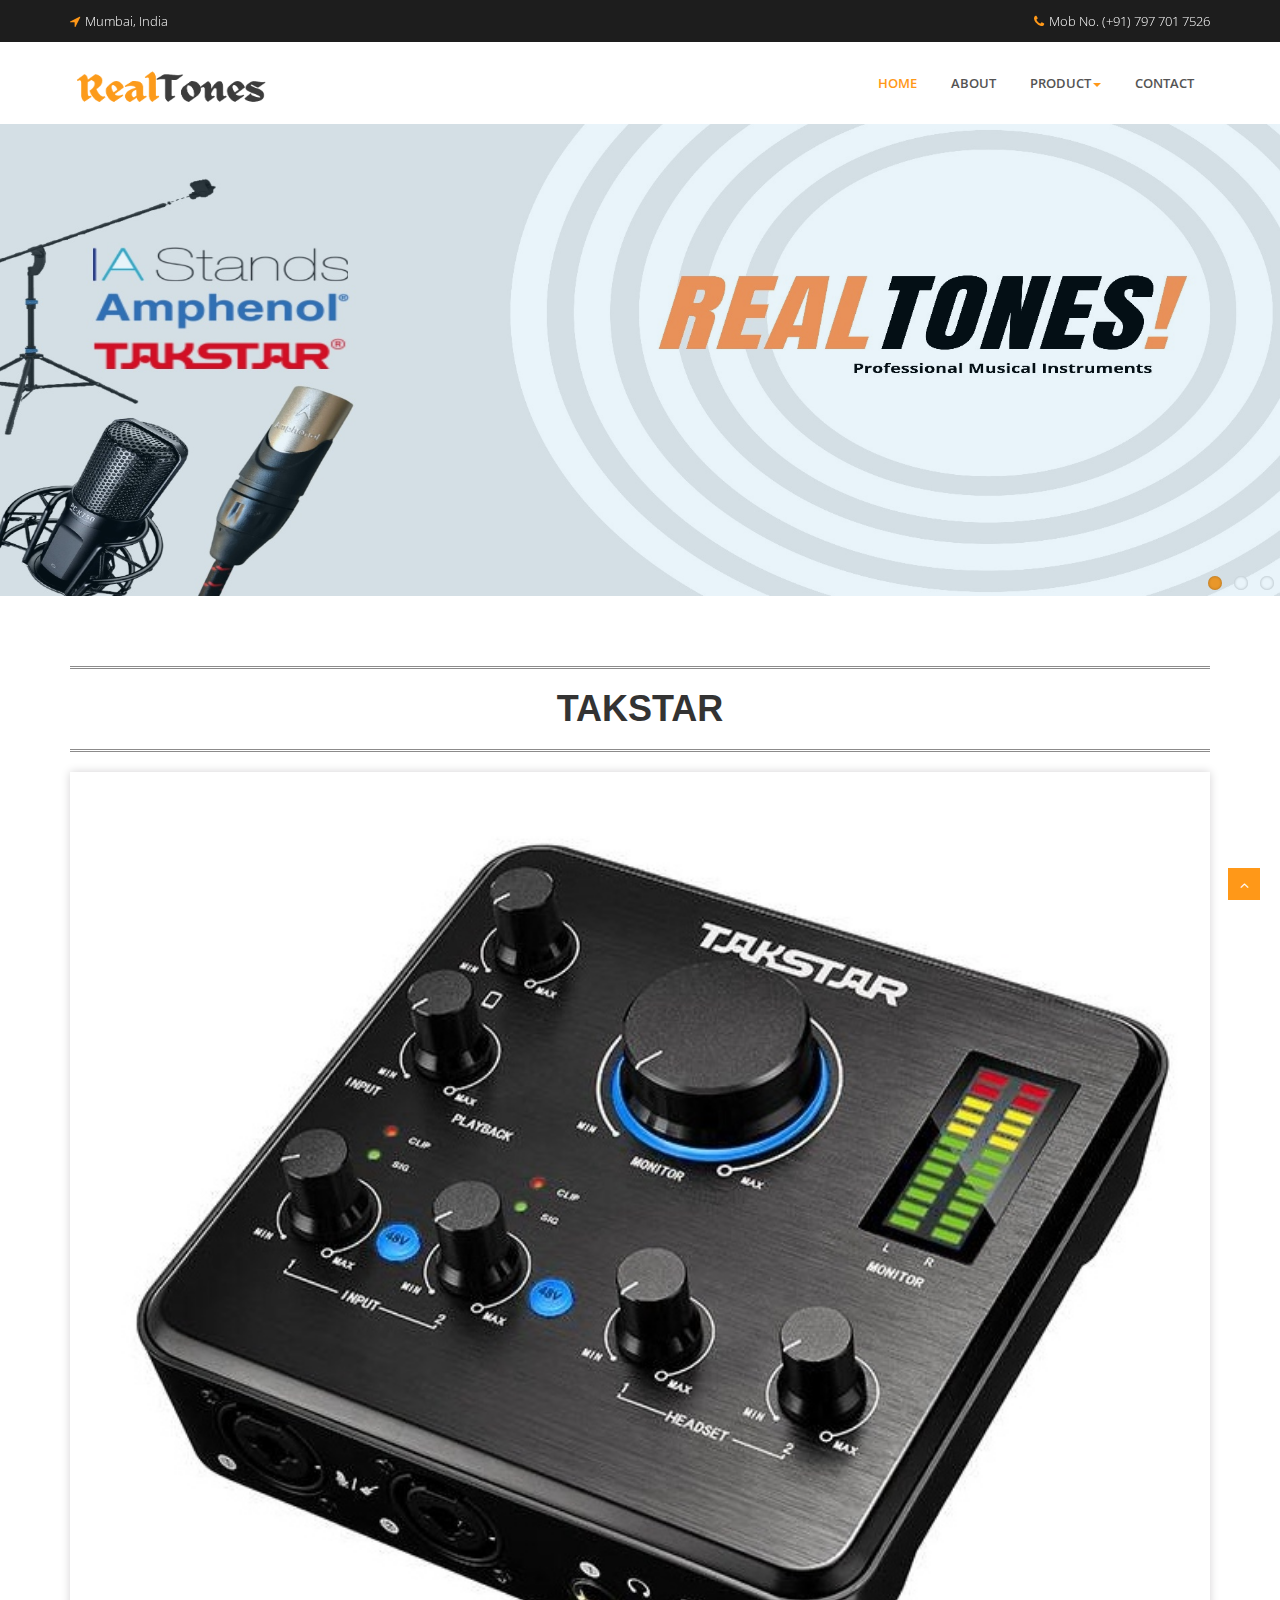
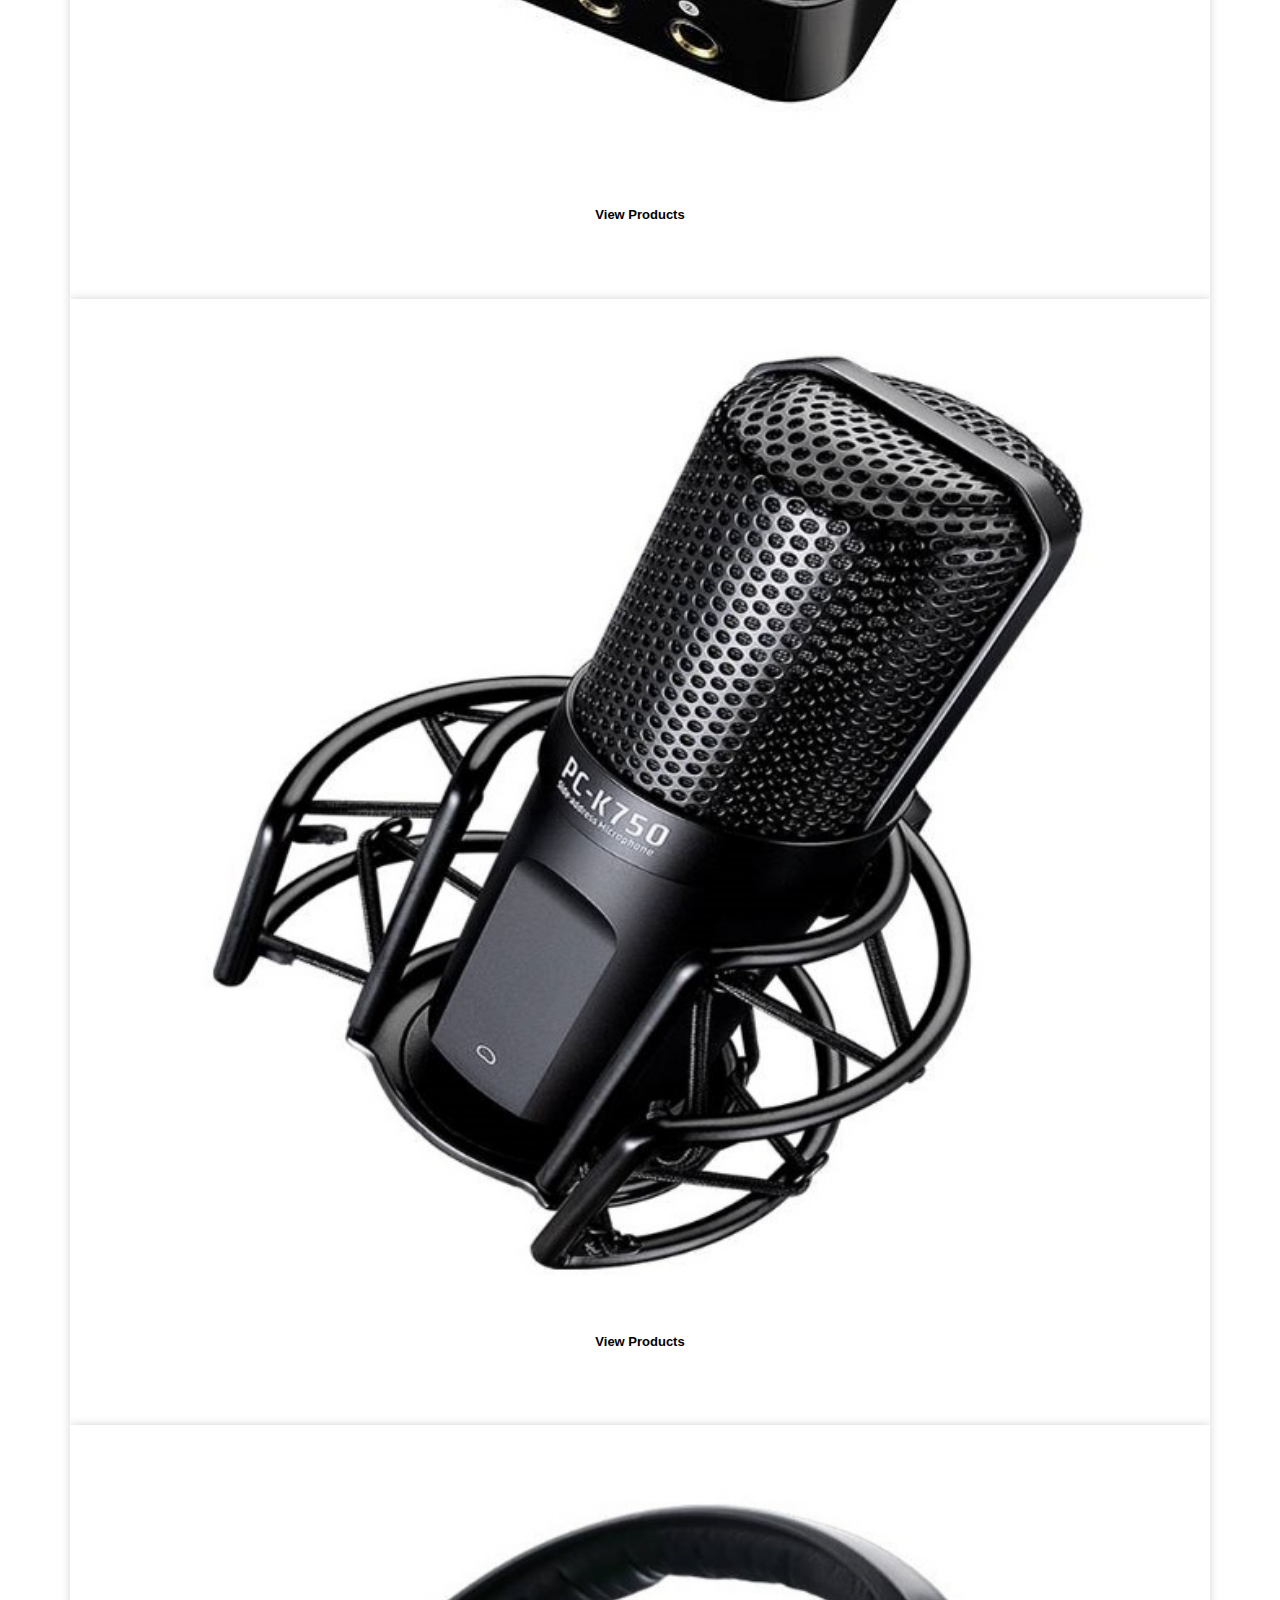
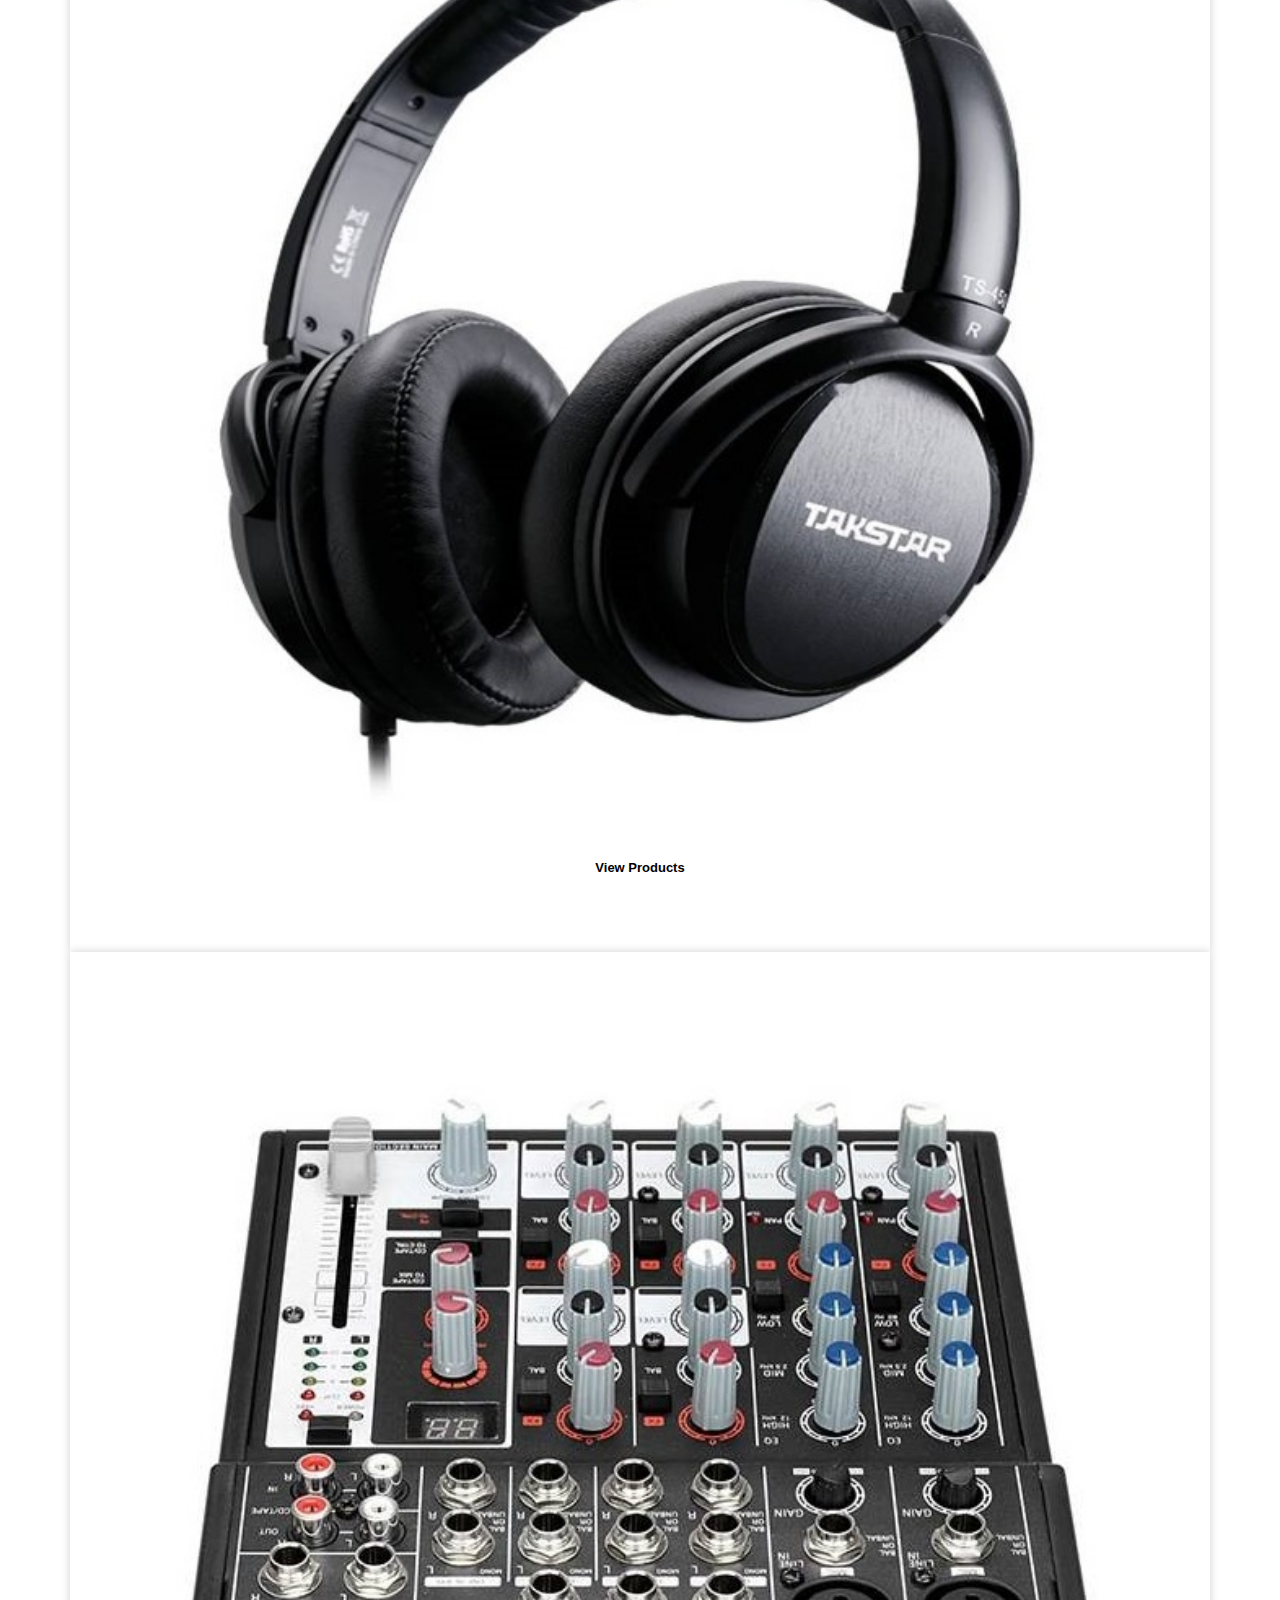
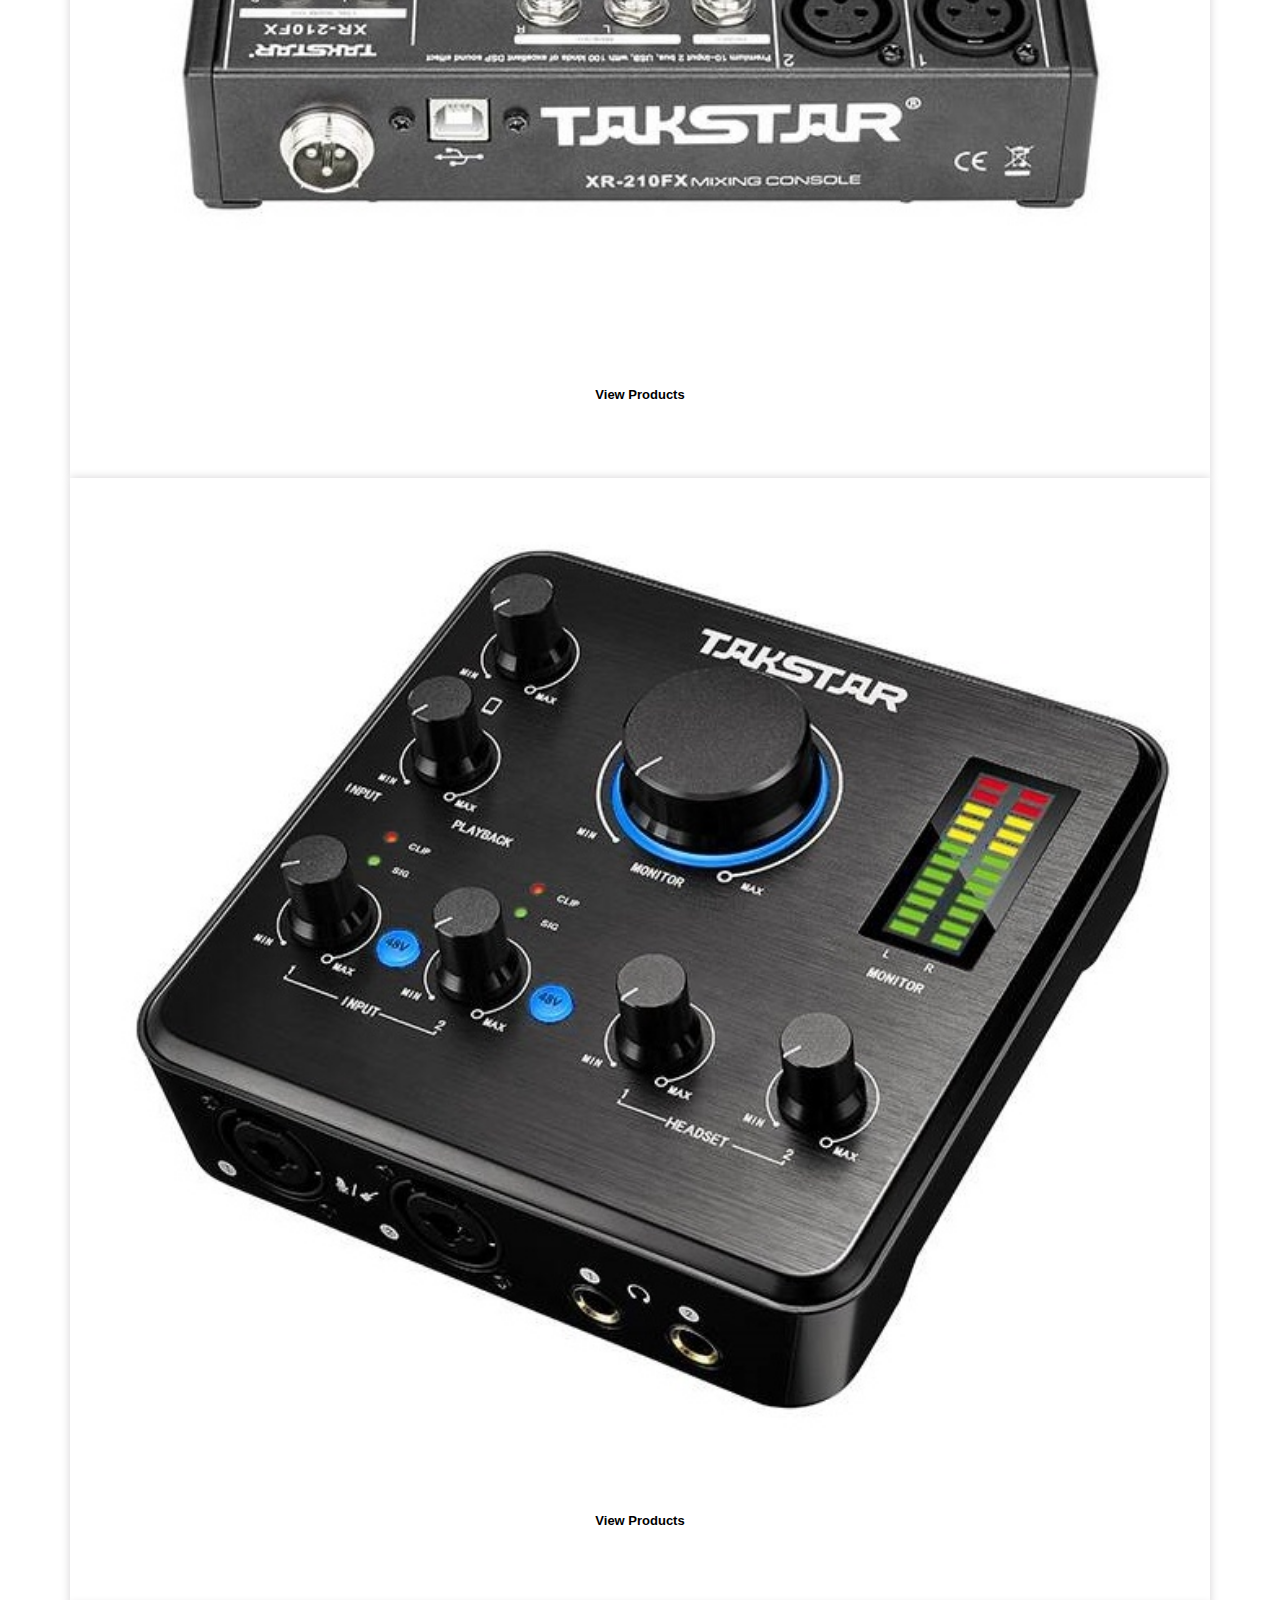
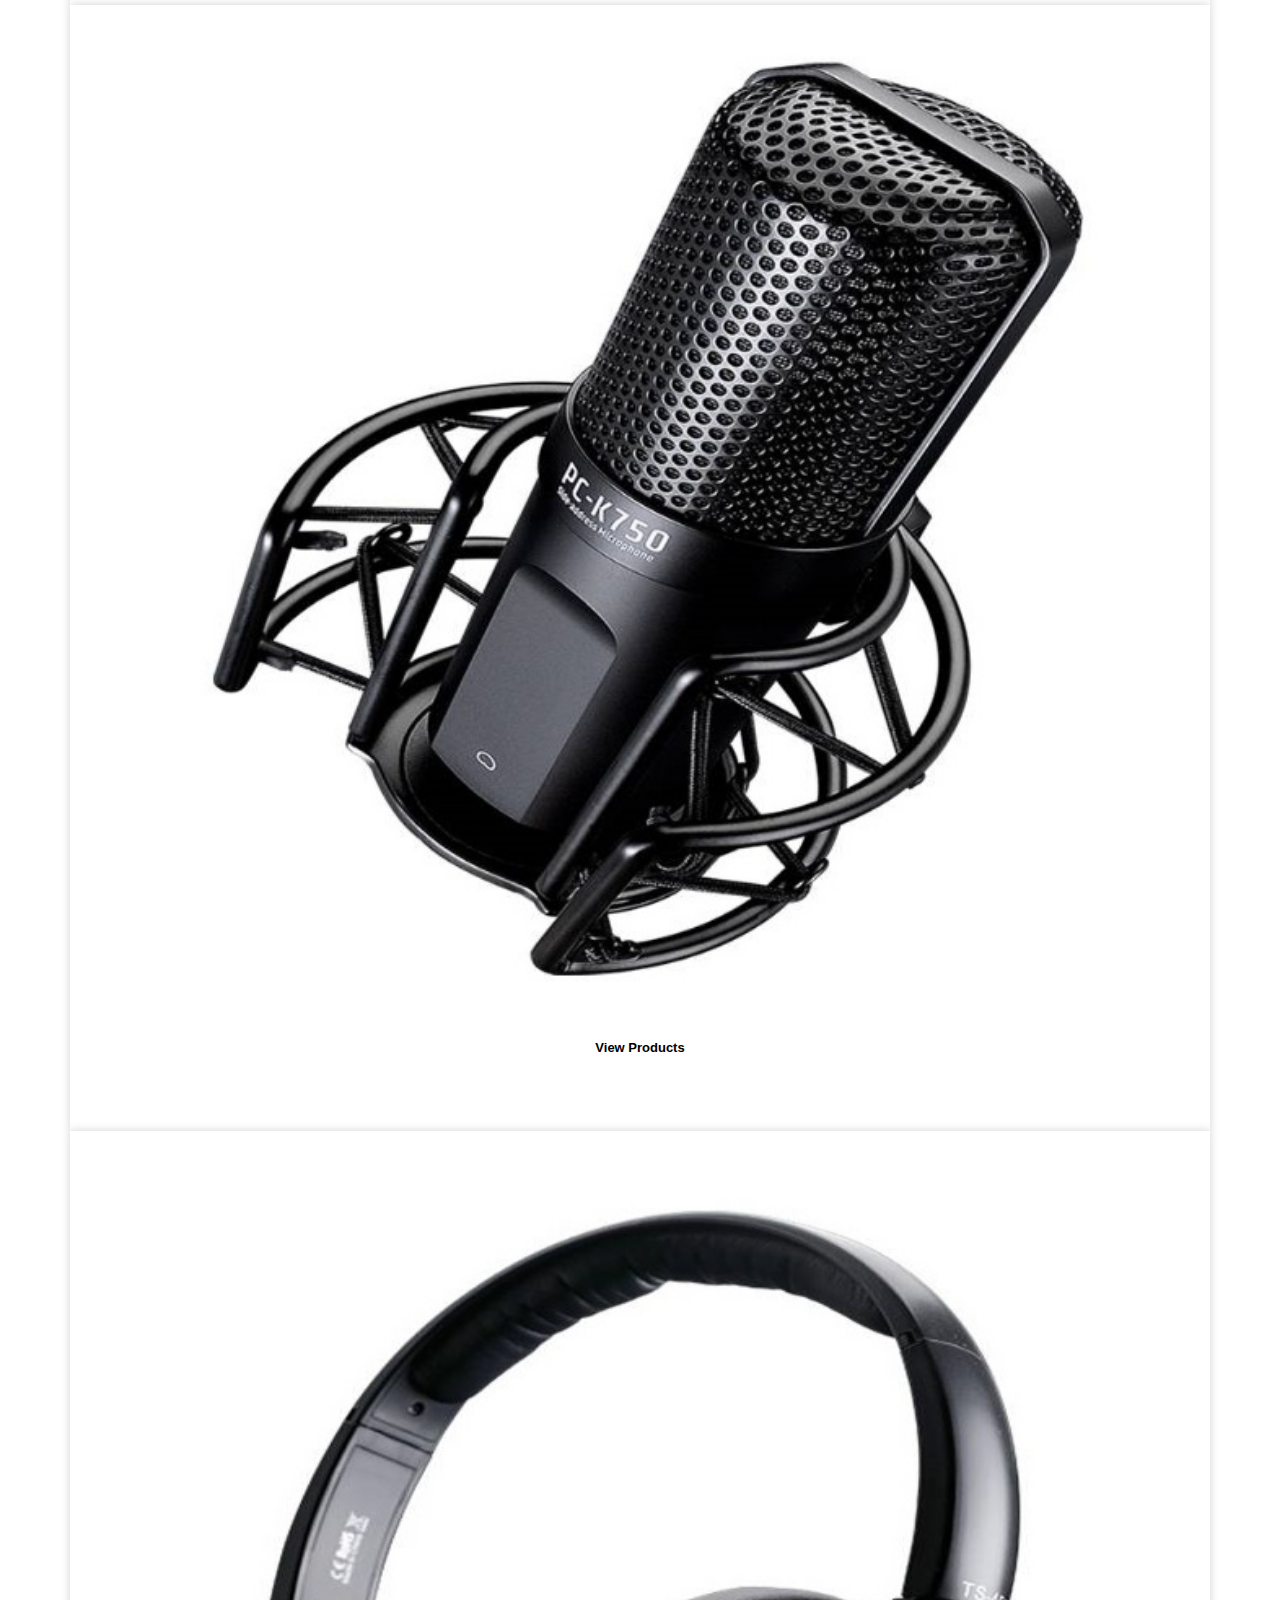
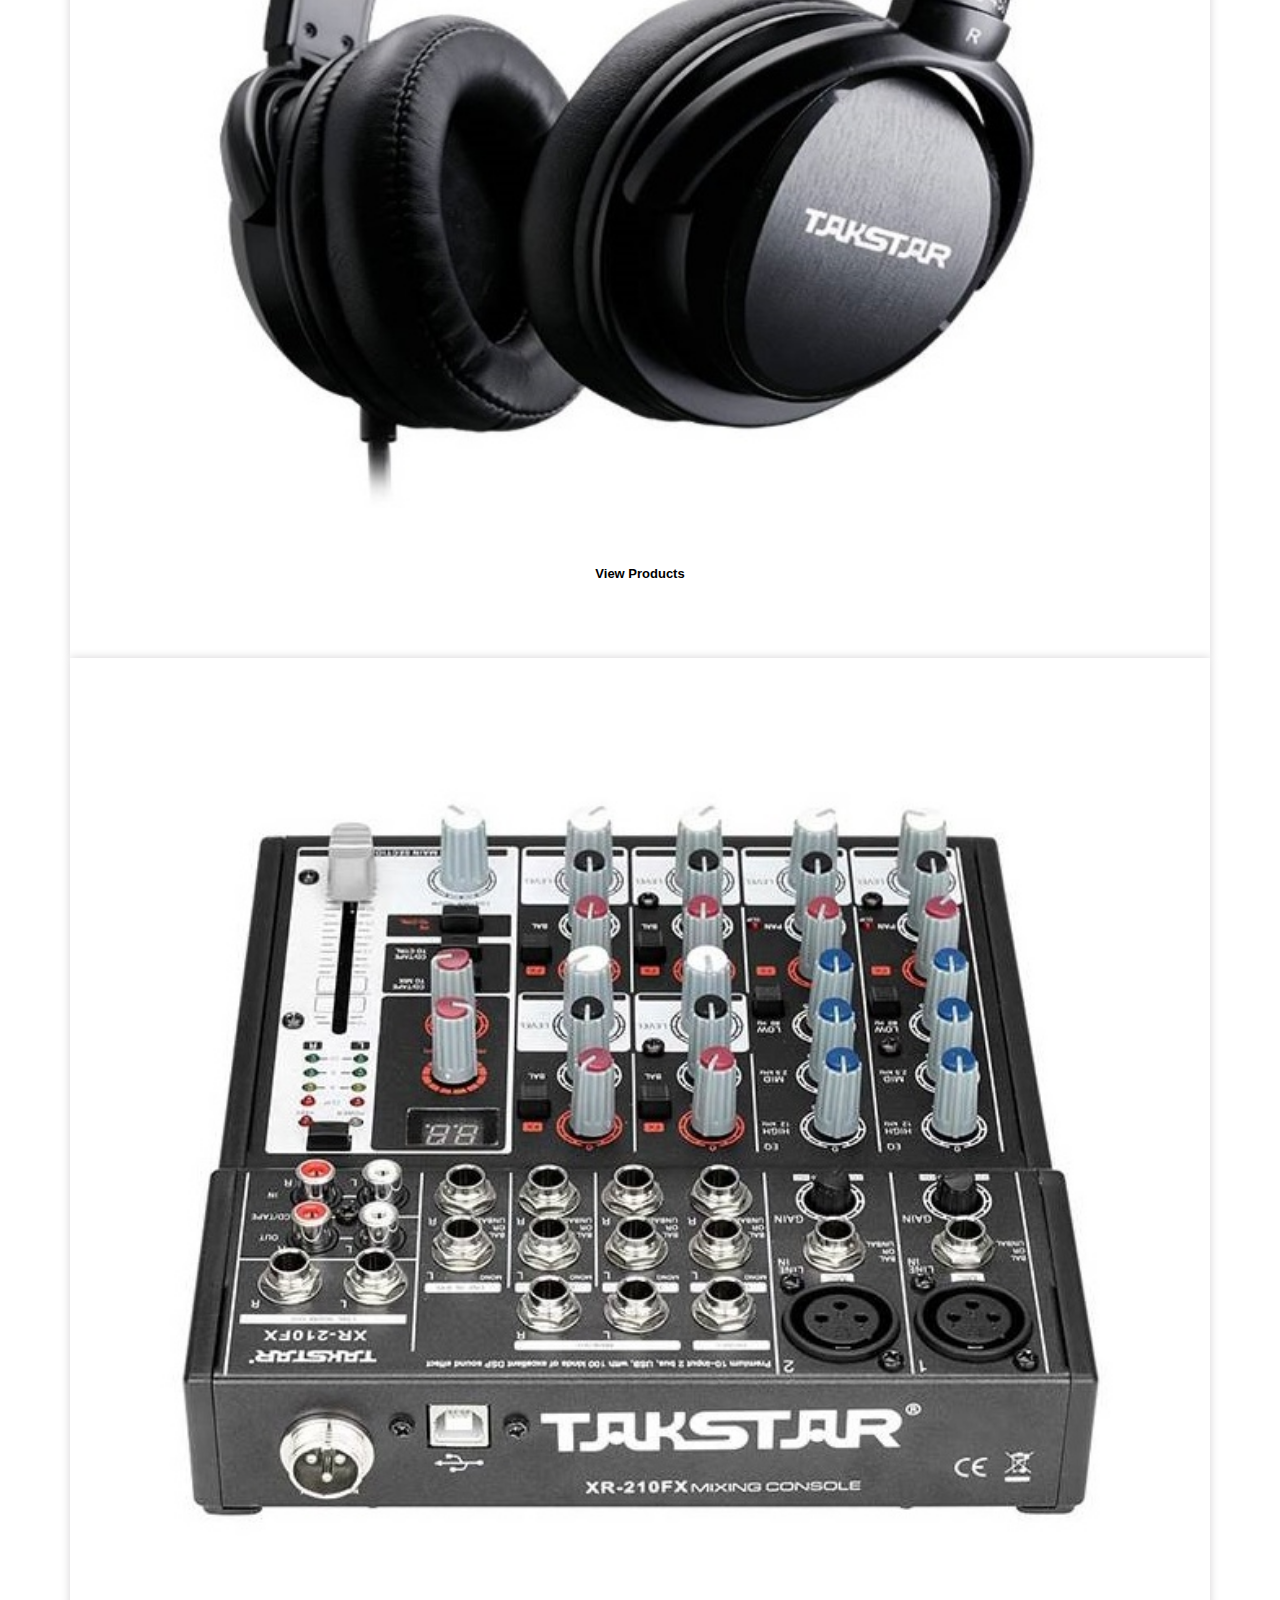
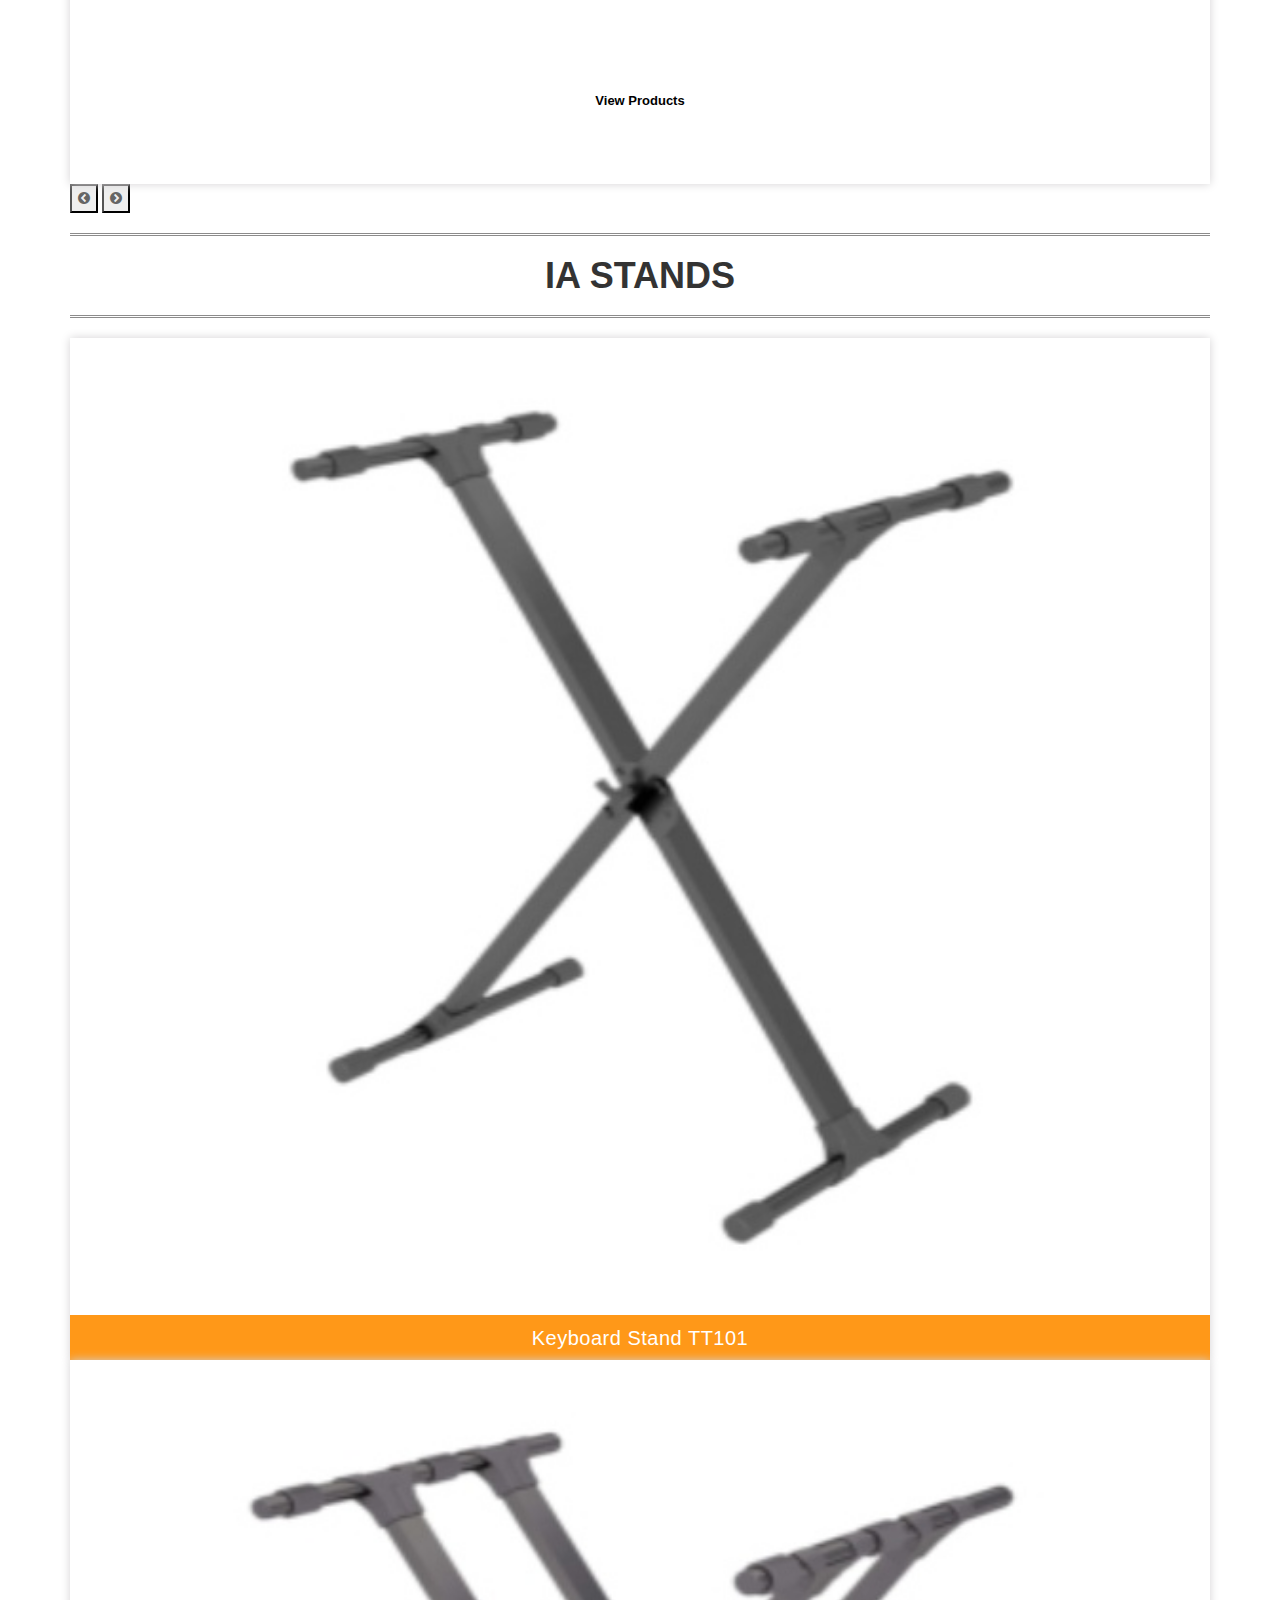
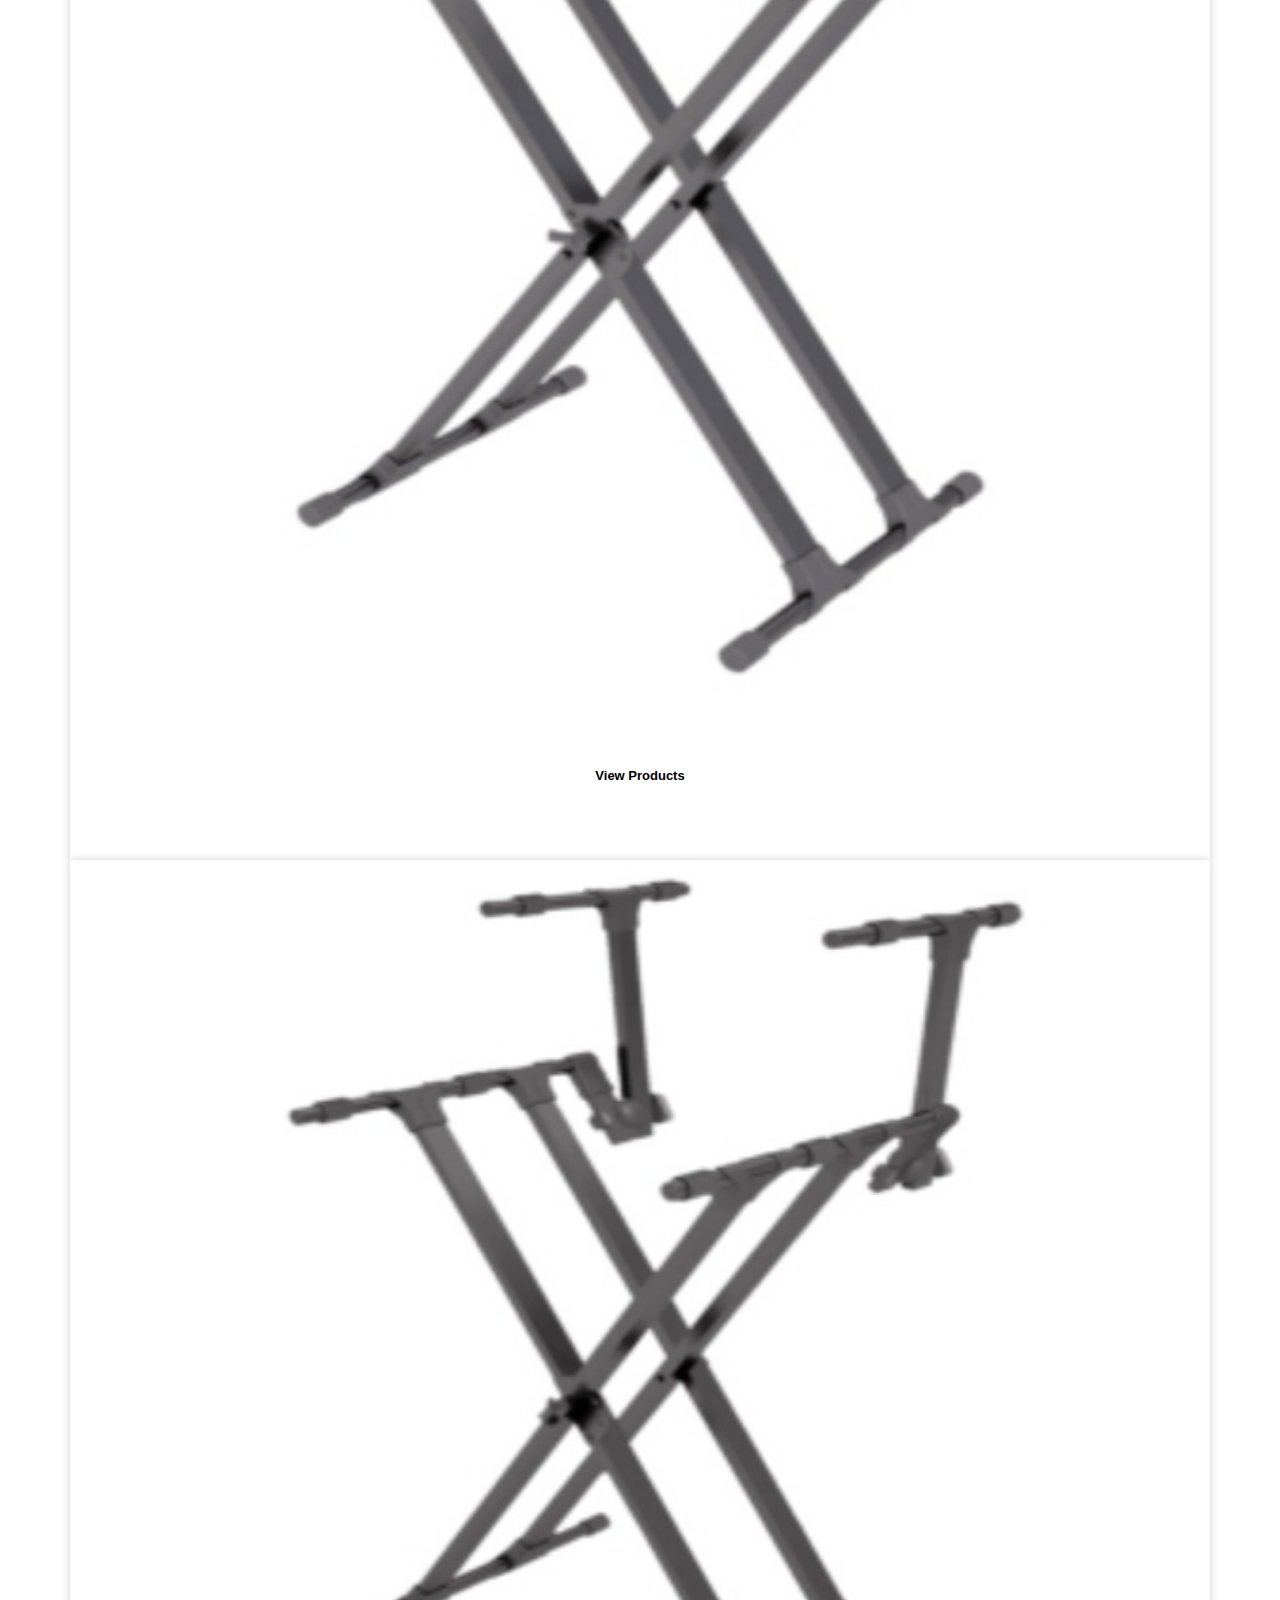
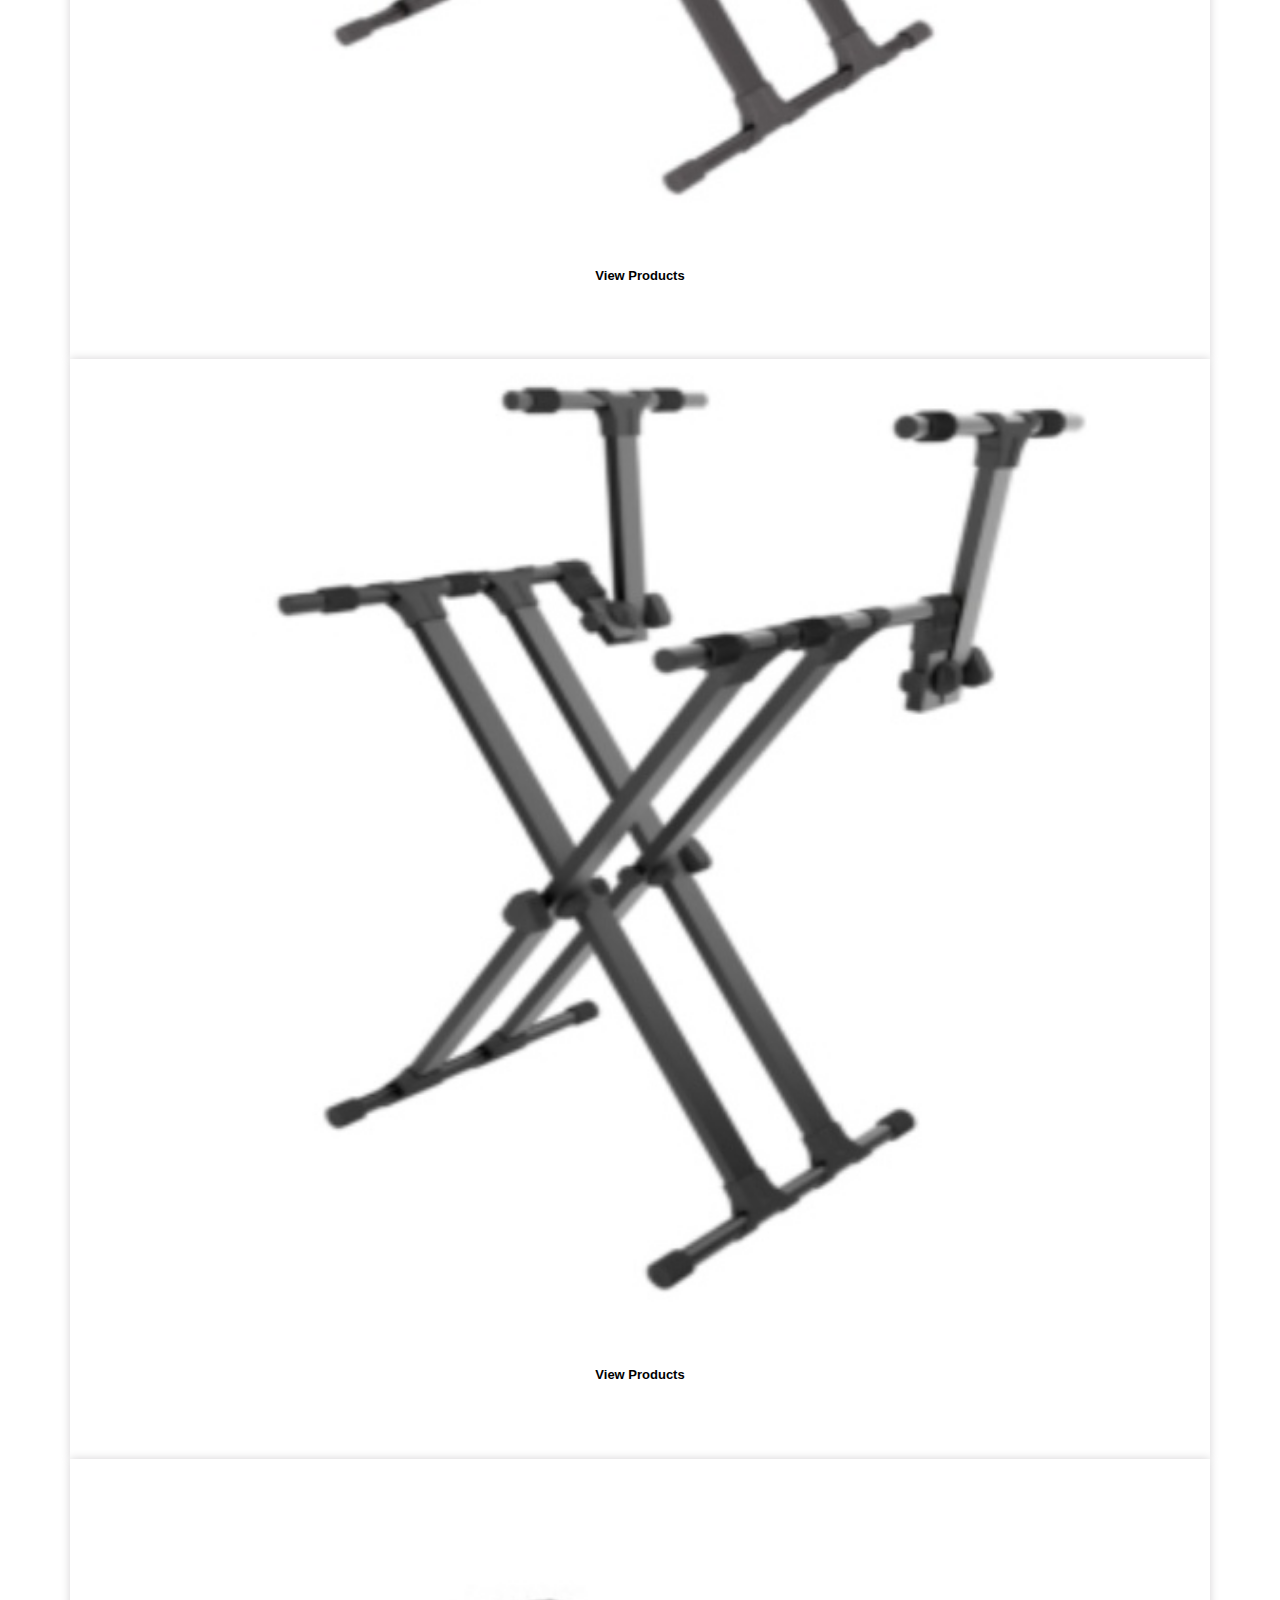
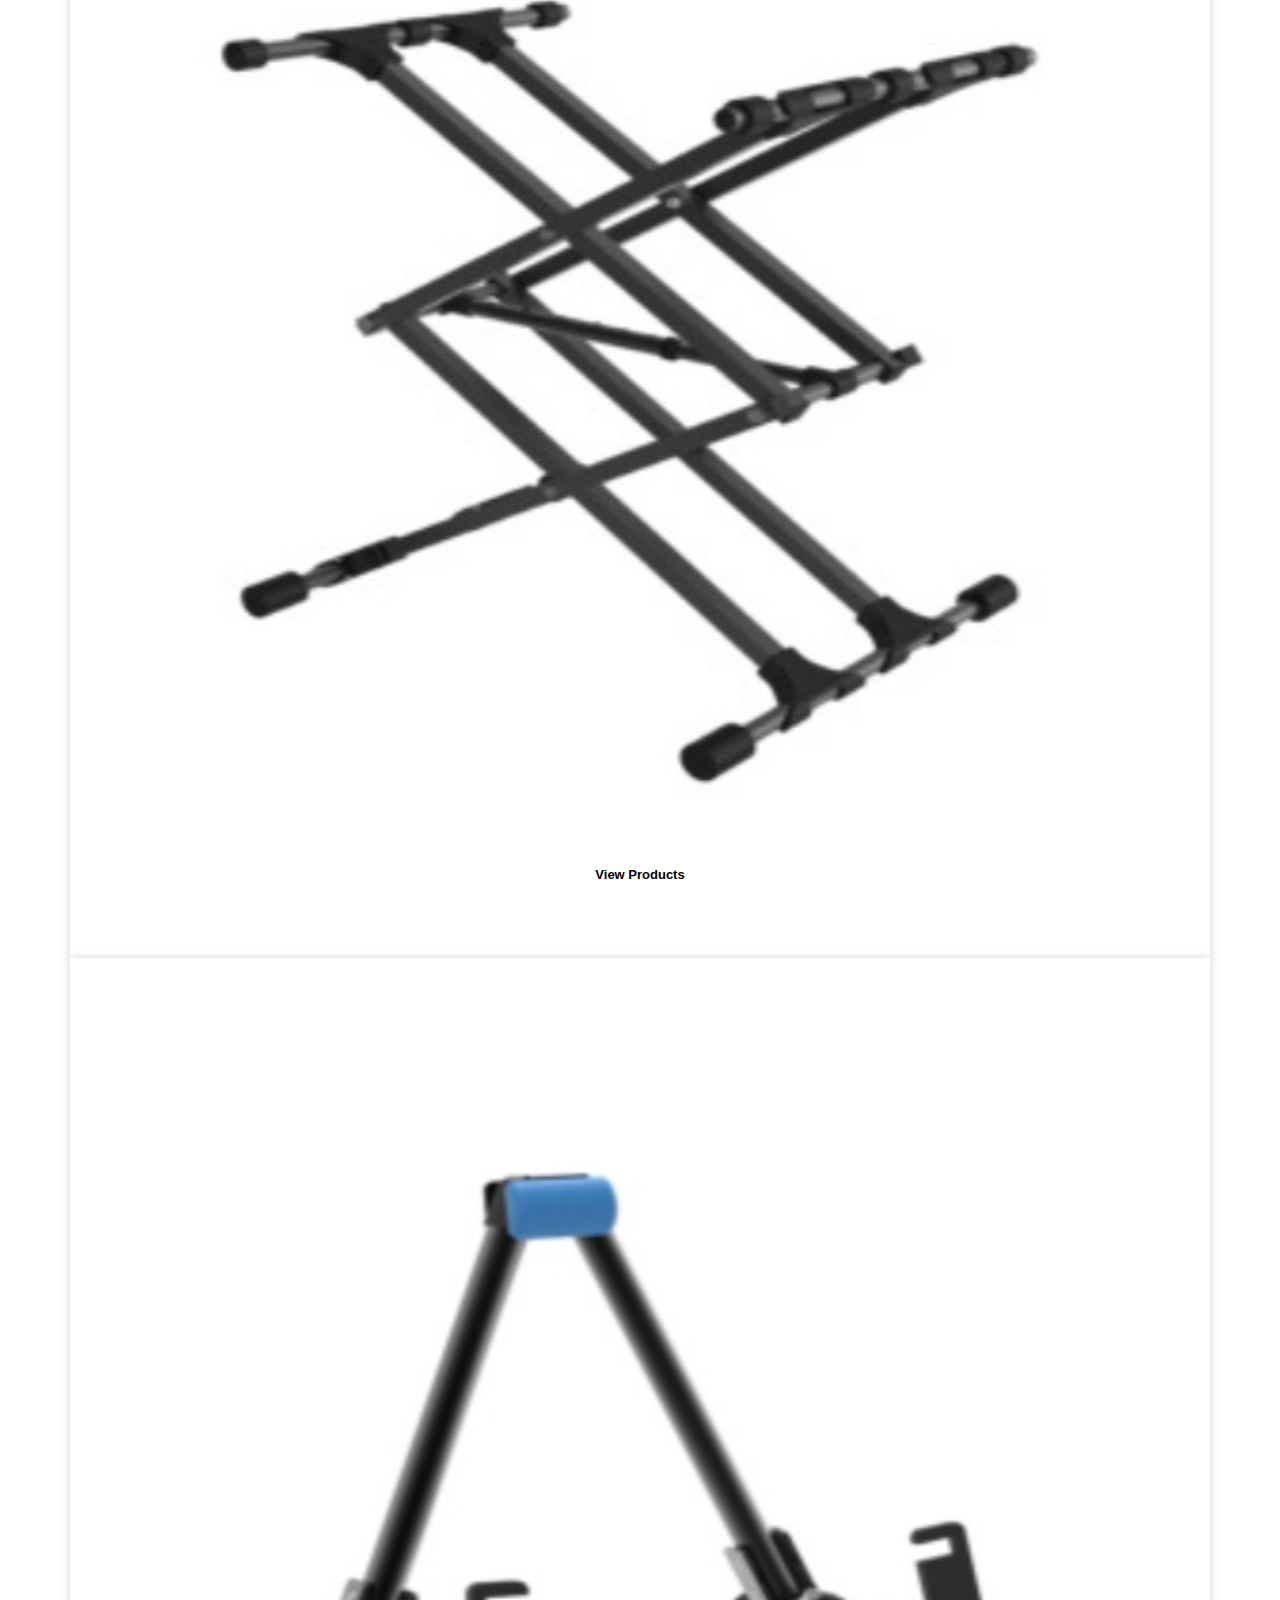
<file: index.html>
<!DOCTYPE html>
<html lang="en">

<meta http-equiv="content-type" content="text/html;charset=UTF-8" />
<head>
	<meta charset="utf-8">
	<title>Home | RealTones</title>
	<meta name="viewport" content="width=device-width, initial-scale=1.0" />
	<meta name="format-detection" content="telephone=(+91) 797 701 7526"/>
	<meta name="format-detection" content="address=Mumbai, India"/>
	<meta name="author" content="RealTones" />
	<meta name="description" content="We are a distribution company started in 2020 with an exclusive rights from the leading manufacturers in the Professional Audio Accessories and the Musical Instruments Industry" />

	<!-- Open Graph data -->
	<meta property="og:title" content="RealTone Enterprise" />
	<meta property="og:type" content="website" />
	<meta property="og:url" content="https://realtones.in" />
	<meta property="og:description" content="We are a distribution company started in 2020 with an exclusive rights from the leading manufacturers in the Professional Audio Accessories and the Musical Instruments Industry" />
	<meta property="og:site_name" content="RealTones" />
	<!-- css -->
	<link href="css/bootstrap.min.css" rel="stylesheet" />
	<link href="css/fancybox/jquery.fancybox.css" rel="stylesheet">
	<link href="css/jcarousel.css" rel="stylesheet" />
	<link href="css/flexslider.css" rel="stylesheet" />
	<link href="js/owl-carousel/owl.carousel.css" rel="stylesheet">
	<link href="css/style.css" rel="stylesheet" />
	<link href="css/multislider.css" rel="stylesheet">
	<link href="css/slider_item.css" rel="stylesheet">
</head>
<body>
<div id="wrapper" class="home-page">
	<div class="topbar">
		<div class="container">
			<div class="row">
				<div class="col-md-12">
					<p class="pull-left hidden-xs "> <i class="fa fa-location-arrow"></i>Mumbai, India</p>
					<!-- <p class="pull-right"><i class="fa fa-phone"></i>Mob No. (+91) 797 701 7526</p> -->
					<a href="tel:+917977017526"><p class="pull-right"><i class="fa fa-phone"></i>Mob No. (+91) 797 701 7526</p></a>
				</div>
			</div>
		</div>
	</div>
	<!-- start header -->
	<header>
		<div class="navbar navbar-default navbar-static-top">
			<div class="container">
				<div class="navbar-header">
					<button type="button" class="navbar-toggle" data-toggle="collapse" data-target=".navbar-collapse">
						<span class="icon-bar"></span>
						<span class="icon-bar"></span>
						<span class="icon-bar"></span>
					</button>
					<a class="navbar-brand" href="./" title="RealTones"><img class="d-flex align-items-center navbar-img" src="img/logo.png" alt="logo"/></a>
				</div>
				<div class="navbar-collapse collapse ">
					<ul class="nav navbar-nav">
						<li class="active"><a href="./">Home</a></li>
						<li><a href="About">About</a></li>
						<li class="dropdown">
							<a data-toggle="dropdown" class="dropdown-toggle">Product<b class="caret"></b></a>
							<ul class="dropdown-menu">
								<li><a href="https://en.takstar.com/product/" target="_blank"> Takstar</a> </li>
								<li><a href="IAstands"> IA Stands </a> </li>
								<li><a href="https://www.amphenolaudio.com/" target="_blank">Amphenol</a> </li>
								<li><a href="RealTones%20Product">RealTones Cables</a></li>
							</ul>
						</li>
						<li><a href="contact">Contact</a></li>
					</ul>
				</div>
			</div>
		</div>
	</header>
	<!-- end header -->
	<section id="banner">
		<!-- Slider -->
		<div id="main-slider" class="flexslider">
			<ul class="slides">
				<li><img src="img/slides/1.jpg" alt="" /></li>
				<li><img src="img/slides/2.jpg" alt="" /></li>
				<li><img src="img/slides/3.jpg" alt="" /></li>
			</ul>
		</div>
		<!-- end slider -->
	</section>
	<section id="content">
		<div class="container">
			<a class="companyname" href="https://en.takstar.com/product/" target="_blank"><h1 class="company-name"><hr class="new4">Takstar<hr class="new4"></h1></a>
			<div class="blogSlider2">
				<div class="MS-content">
					<div class="item">
						<div class="product-grid">
							<div class="product-image">
								<img class="pic-1" src="img/product/Takstar/MX630.jpg">
							</div>
							<div class="product-content-br">
								<h3 class="title">Webcast Pro <br> Sound Card</h3>
								<a class="view" href="https://en.takstar.com/product/type/3262.html" target="_blank">View Products</a>
							</div>
						</div>
					</div>
					<div class="item">
						<div class="product-grid">
							<div class="product-image">
								<img class="pic-1" src="img/product/Takstar/PC-K750.jpg">
							</div>
							<div class="product-content-br">
								<h3 class="title">Professional Recording<br>Microphone</h3>
								<a class="view" href="https://en.takstar.com/product/type/3308.html/" target="_blank">View Products</a>
							</div>
						</div>
					</div>
					<div class="item">
						<div class="product-grid">
							<div class="product-image">
								<img class="pic-1" src="img/product/Takstar/TS-450.jpg">
							</div>
							<div class="product-content-br">
								<h1 class="title">Dynamic Stereo<br>Headphone</h1>
								<a class="view" href="https://en.takstar.com/product/type/3175.html" target="_blank">View Products</a>
							</div>
						</div>
					</div>
					<div class="item">
						<div class="product-grid">
							<div class="product-image">
								<img class="pic-1" src="img/product/Takstar/XR-210FX.jpg">
							</div>
							<div class="product-content-br">
								<h3 class="title">Mixer<br>Console</h3>
								<a class="view" href="https://en.takstar.com/product/type/267.html" target="_blank">View Products</a>
							</div>
						</div>
					</div>
					<div class="item">
						<div class="product-grid">
							<div class="product-image">
								<img class="pic-1" src="img/product/Takstar/MX630.jpg">
							</div>
							<div class="product-content-br">
								<h3 class="title">Webcast Pro <br> Sound Card</h3>
								<a class="view" href="https://en.takstar.com/product/type/3262.html" target="_blank">View Products</a>
							</div>
						</div>
					</div>
					<div class="item">
						<div class="product-grid">
							<div class="product-image">
								<img class="pic-1" src="img/product/Takstar/PC-K750.jpg">
							</div>
							<div class="product-content-br">
								<h3 class="title">Professional Recording<br>Microphone</h3>
								<a class="view" href="https://en.takstar.com/product/type/3308.html/" target="_blank">View Products</a>
							</div>
						</div>
					</div>
					<div class="item">
						<div class="product-grid">
							<div class="product-image">
								<img class="pic-1" src="img/product/Takstar/TS-450.jpg">
							</div>
							<div class="product-content-br">
								<h1 class="title">Dynamic Stereo<br>Headphone</h1>
								<a class="view" href="https://en.takstar.com/product/type/3175.html" target="_blank">View Products</a>
							</div>
						</div>
					</div>
					<div class="item">
						<div class="product-grid">
							<div class="product-image">
								<img class="pic-1" src="img/product/Takstar/XR-210FX.jpg">
							</div>
							<div class="product-content-br">
								<h3 class="title">Mixer<br>Console</h3>
								<a class="view" href="https://en.takstar.com/product/type/267.html" target="_blank">View Products</a>
							</div>
						</div>
					</div>
				</div>
				<div class="MS-controls">
					<button class="MS-left"><i class="fa fa-chevron-circle-left" aria-hidden="true"></i></button>
					<button class="MS-right"><i class="fa fa-chevron-circle-right" aria-hidden="true"></i></button>
				</div>
			</div>
		</div>
		<div class="container">
			<a class="companyname" href="IAstands"><h1 class="company-name"><hr class="new4">IA stands<hr class="new4"></h1></a>
			<div class="blogSlider3">
				<div class="MS-content">
					<div class="item">
						<div class="product-grid">
							<div class="product-image">
								<img class="pic-1" src="img/product/IAstands/TT1.jpg">
							</div>
							<div class="product-content">
								<h3 class="title">Keyboard stand TT101</h3>
								<a class="view" href="IAstands">View Products</a>
							</div>
						</div>
					</div>
					<div class="item">
						<div class="product-grid">
							<div class="product-image">
								<img class="pic-1" src="img/product/IAstands/TT2.jpg">
							</div>
							<div class="product-content-br">
								<h3 class="title">Keyboard stand pro<br>TT102</h3>
								<a class="view" href="IAstands">View Products</a>
							</div>
						</div>
					</div>
					<div class="item">
						<div class="product-grid">
							<div class="product-image">
								<img class="pic-1" src="img/product/IAstands/TT3.jpg">
							</div>
							<div class="product-content-br">
								<h1 class="title">Keyboard stand pro<br>TT103</h1>
								<a class="view" href="IAstands">View Products</a>
							</div>
						</div>
					</div>
					<div class="item">
						<div class="product-grid">
							<div class="product-image">
								<img class="pic-1" src="img/product/IAstands/TT13.jpg">
							</div>
							<div class="product-content-br">
								<h3 class="title">Keyboard stand pro<br>TT113</h3>
								<a class="view" href="IAstands">View Products</a>
							</div>
						</div>
					</div>
					<div class="item">
						<div class="product-grid">
							<div class="product-image">
								<img class="pic-1" src="img/product/IAstands/TT15.jpeg">
							</div>
							<div class="product-content-br">
								<h1 class="title">Keyboard stand pro<br>TT115</h1>
								<a class="view" href="IAstands">View Products</a>
							</div>
						</div>
					</div>
					<div class="item">
						<div class="product-grid">
							<div class="product-image">
								<img class="pic-1" src="img/product/IAstands/GA2.jpg">
							</div>
							<div class="product-content">
								<h1 class="title">Guitar Stand GA102</h1>
								<a class="view" href="IAstands">View Products</a>
							</div>
						</div>
					</div>
					<div class="item">
						<div class="product-grid">
							<div class="product-image">
								<img class="pic-1" src="img/product/IAstands/MT11.jpg">
							</div>
							<div class="product-content">
								<h1 class="title">Mic Stand MT111</h1>
								<a class="view" href="IAstands">View Products</a>
							</div>
						</div>
					</div>
					<div class="item">
						<div class="product-grid">
							<div class="product-image">
								<img class="pic-1" src="img/product/IAstands/LS2.jpg">
							</div>
							<div class="product-content">
								<h1 class="title">Speaker Stand LS102</h1>
								<a class="view" href="IAstands">View Products</a>
							</div>
						</div>
					</div>
					<div class="item">
						<div class="product-grid">
							<div class="product-image">
								<img class="pic-1" src="img/product/IAstands/MB7.jpg">
							</div>
							<div class="product-content">
								<h1 class="title">Mic Stand MB107</h1>
								<a class="view" href="IAstands">View Products</a>
							</div>
						</div>
					</div>
					<div class="item">
						<div class="product-grid">
							<div class="product-image">
								<img class="pic-1" src="img/product/IAstands/MT17.jpg">
							</div>
							<div class="product-content">
								<h1 class="title">Mic Stand MT117</h1>
								<a class="view" href="IAstands">View Products</a>
							</div>
						</div>
					</div>
					<div class="item">
						<div class="product-grid">
							<div class="product-image">
								<img class="pic-1" src="img/product/IAstands/RT16.jpg">
							</div>
							<div class="product-content">
								<h1 class="title">Music Stand Lite RT116</h1>
								<a class="view" href="IAstands">View Products</a>
							</div>
						</div>
					</div>
					<div class="item">
						<div class="product-grid">
							<div class="product-image">
								<img class="pic-1" src="img/product/IAstands/W4.jpg">
							</div>
							<div class="product-content">
								<h1 class="title">Speaker Wall Mount W104</h1>
								<a class="view" href="IAstands">View Products</a>
							</div>
						</div>
					</div>
					<div class="item">
						<div class="product-grid">
							<div class="product-image">
								<img class="pic-1" src="img/product/IAstands/W6.jpg">
							</div>
							<div class="product-content">
								<h1 class="title">Speaker Wall Mount Pro W106</h1>
								<a class="view" href="IAstands">View Products</a>
							</div>
						</div>
					</div>
				</div>
				<div class="MS-controls">
					<button class="MS-left"><i class="fa fa-chevron-circle-left" aria-hidden="true"></i></button>
					<button class="MS-right"><i class="fa fa-chevron-circle-right" aria-hidden="true"></i></button>
				</div>
			</div>
		</div>
		<div class="container">
			<a class="companyname" href="https://www.amphenolaudio.com/" target="_blank"><h1 class="company-name"><hr class="new4">Amphenol Connectors<hr class="new4"></h1></a>
			<div id="blogSlider">
				<div class="MS-content">
					<div class="item">
						<div class="product-grid">
							<div class="product-image">
								<img class="pic-1" src="img/product/Amphenol/xlr-parent-category.jpg">
							</div>
							<div class="product-content">
								<h3 class="title">XLR</h3>
								<a class="view" href="https://www.amphenolaudio.com/products/xlr/" target="_blank">View Products</a>
							</div>
						</div>
					</div>
					<div class="item">
						<div class="product-grid">
							<div class="product-image">
								<img class="pic-1" src="img/product/Amphenol/loud-speaker-parent-category.jpg">
							</div>
							<div class="product-content">
								<h3 class="title">Speakon</h3>
								<a class="view" href="https://www.amphenolaudio.com/products/loud-speaker/" target="_blank">View Products</a>
							</div>
						</div>
					</div>
					<div class="item">
						<div class="product-grid">
							<div class="product-image">
								<img class="pic-1" src="img/product/Amphenol/HPT-group-large.jpg">
							</div>
							<div class="product-content">
								<h3 class="title">Power</h3>
								<a class="view" href="https://www.amphenolaudio.com/products/power/" target="_blank">View Products</a>
							</div>
						</div>
					</div>

					<div class="item">
						<div class="product-grid">
							<div class="product-image">
								<img class="pic-1" src="img/product/Amphenol/amphe-dante-group.jpg">
							</div>
							<div class="product-content">
								<h3 class="title">Dante</h3>
								<a class="view" href="https://www.amphenolaudio.com/products/dante/amphe-dante/" target="_blank">View Products</a>
							</div>
						</div>
					</div>
					<div class="item">
						<div class="product-grid">
							<div class="product-image">
								<img class="pic-1" src="img/product/Amphenol/ethernet-parent-category.jpg">
							</div>
							<div class="product-content">
								<h3 class="title">Ethernet</h3>
								<a class="view" href="https://www.amphenolaudio.com/products/ethernet/" target="_blank">View Products</a>
							</div>
						</div>
					</div>
					<div class="item">
						<div class="product-grid">
							<div class="product-image">
								<img class="pic-1" src="img/product/Amphenol/data.jpg">
							</div>
							<div class="product-content">
								<h3 class="title">Data</h3>
								<a class="view" href="https://www.amphenolaudio.com/products/data/hdmi-usb/" target="_blank">View Products</a>
							</div>
						</div>
					</div>
					<div class="item">
						<div class="product-grid">
							<div class="product-image">
								<img class="pic-1" src="img/product/Amphenol/1-4-parent-category1.jpg">
							</div>
							<div class="product-content">
								<h3 class="title">1/4&#8243; &#038; 3.5mm</h3>
								<a class="view" href="https://www.amphenolaudio.com/products/14-2/" target="_blank">View Products</a>
							</div>
						</div>
					</div>
					<div class="item">
						<div class="product-grid">
							<div class="product-image">
								<img class="pic-1" src="img/product/Amphenol/rca-parent-category.jpg">
							</div>
							<div class="product-content">
								<h3 class="title">RCA</h3>
								<a class="view" href="https://www.amphenolaudio.com/products/rca/" target="_blank">View Products</a>
							</div>
						</div>
					</div>
					<div class="item">
						<div class="product-grid">
							<div class="product-image">
								<img class="pic-1" src="img/product/Amphenol/mini-xlr-parent-category.jpg">
							</div>
							<div class="product-content">
								<h3 class="title">Mini XLR</h3>
								<a class="view" href="https://www.amphenolaudio.com/products/mini-xlr/" target="_blank">View Products</a>
							</div>
						</div>
					</div>
					<div class="item">
						<div class="product-grid">
							<div class="product-image">
								<img class="pic-1" src="img/product/Amphenol/multipin-parent-category.jpg">
							</div>
							<div class="product-content">
								<h3 class="title">Multipin</h3>
								<a class="view" href="https://www.amphenolaudio.com/products/multipin-connectors/" target="_blank">View Products</a>
							</div>
						</div>
					</div>
				</div>
				<div class="MS-controls">
					<button class="MS-left"><i class="fa fa-chevron-circle-left" aria-hidden="true"></i></button>
					<button class="MS-right"><i class="fa fa-chevron-circle-right" aria-hidden="true"></i></button>
				</div>
			</div>
		</div>
		<div class="container">
			<a class="companyname" href="./RealTones%20Product"><h1 class="company-name"><hr class="new4">Realtones Cables<hr class="new4"></h1></a>
			<div class="blogSlider">
				<div class="MS-content">
					<div class="item">
						<div class="product-grid">
							<div class="product-image">
								<img class="pic-1" src="img/product/realtones/Instrumental_Cable__2_-removebg-preview.png">
							</div>
							<div class="product-content">
								<h3 class="title">Instrumental Cable</h3>
								<a class="view" href="RealTones%20Product">View Products</a>
							</div>
						</div>
					</div>
					<div class="item">
						<div class="product-grid">
							<div class="product-image">
								<img class="pic-1" src="img/product/realtones/Pro_XLR_Cable__1_-removebg-preview.png">
							</div>
							<div class="product-content">
								<h3 class="title">Pro XLR Cable</h3>
								<a class="view" href="RealTones%20Product">View Products</a>
							</div>
						</div>
					</div>
					<div class="item">
						<div class="product-grid">
							<div class="product-image">
								<img class="pic-1" src="img/product/realtones/Instrument_Cable__2_-removebg-preview.png">
							</div>
							<div class="product-content">
								<h3 class="title">Instrument Cable</h3>
								<a class="view" href="RealTones%20Product">View Products</a>
							</div>
						</div>
					</div>
					<div class="item">
						<div class="product-grid">
							<div class="product-image">
								<img class="pic-1" src="img/product/realtones/Pro_Instrumental_Cable__1_-removebg-preview.png">
							</div>
							<div class="product-content">
								<h3 class="title">Pro Instrument Cable</h3>
								<a class="view" href="RealTones%20Product">View Products</a>
							</div>
						</div>
					</div>
					<div class="item">
						<div class="product-grid">
							<div class="product-image">
								<img class="pic-1" src="img/product/realtones/XLR_Cable-removebg-preview.png">
							</div>
							<div class="product-content">
								<h3 class="title">XLR Cable</h3>
								<a class="view" href="RealTones%20Product">View Products</a>
							</div>
						</div>
					</div>
				</div>
				<div class="MS-controls">
					<button class="MS-left"><i class="fa fa-chevron-circle-left" aria-hidden="true"></i></button>
					<button class="MS-right"><i class="fa fa-chevron-circle-right" aria-hidden="true"></i></button>
				</div>
			</div>
		</div>
	</section>
	<footer>
		<div class="container">
			<div class="row">
				<div class="col-md-3">
					<div class="widget">
						<h5 class="widgetheading">Our Contact</h5>
						<address>
							<strong>RealTones Enterprise</strong><br>
							104, Tirupati trade center<br>
							Navghar Vasai <br>East Mumbai India.
						</address>
						<p>
						<h4 class="fa fa-phone contact1">  (+91) 797 701 7526</h4>
						<br><h4 class="fa fa-envelope contact1"> contact@realtones.in</h4>
						</p>
					</div>
				</div>
				<div class="col-md-3">
					<div class="widget">
						<h5 class="widgetheading">Quick Links</h5>
						<ul class="link-list">
							<li><a href="#">About</a></li>
							<li><a href="#">Contact Us</a></li>
							<li><a href="index.html">Home</a></li>
						</ul>
					</div>
				</div>
				<div class="col-md-3">
					<div class="widget">
						<h5 class="widgetheading">Products</h5>
							<ul class="link-list">
								<li><a href="https://www.amphenolaudio.com/" target="_blank">Amphenol</a></li>
								<li><a href="https://en.takstar.com/product/" target="_blank">Takstar</a></li>
								<li><a href="IAstands">IA Stands</a></li>
								<li><a href="RealTones%20Product">Realtones cables</a></li>
							</ul>
					</div>
				</div>

				<div class="col-md-3">
					<div class="widget">
						<img class="navbar-img footer-logo" src="img/logo2.png" alt="logo"/>
						<p>
							<span class="footer-info">
								Real Tones Enterprise LLP <br>Since 2020,is the distribution<br>
								company with exclusive rights<br>for the leading manufacturers<br>in the Professional Audio<br>Accessories and the Musical<br>Instruments Industry.
							</span>
						</p>
					</div>
				</div>
			</div>
		</div>
		<div id="sub-footer">
			<div class="container">
				<div class="row">
					<div class="col-lg-6">
						<div class="copyright">
							<p>
								<span>&copy; Real Tones 2022 All rights reserved @Himanshu Singh</span>
							</p>
						</div>
					</div>
					<div class="col-lg-6">
						<ul class="social-network">
							<li><a href="#" data-placement="top" title="Facebook"><i class="fa fa-facebook social-icon"></i></a></li>
							<li><a href="#" data-placement="top" title="Twitter"><i class="fa fa-twitter social-icon"></i></a></li>
							<li><a href="#" data-placement="top" title="Instagram"><i class="fa fa-instagram social-icon"></i></a></li>
							<li><a href="#" data-placement="top" title="Google plus"><i class="fa fa-google-plus social-icon"></i></a></li>
						</ul>
					</div>
				</div>
			</div>
		</div>
	</footer>
</div>
<a href="#" class="scrollup"><i class="fa fa-angle-up active"></i></a>
<script src="js/jquery.js"></script>
<script src="js/jquery.easing.1.3.js"></script>
<script src="js/bootstrap.min.js"></script>
<script src="js/jquery.fancybox.pack.js"></script>
<script src="js/jquery.fancybox-media.js"></script>
<script src="js/jquery.flexslider.js"></script>

<script src="js/animate.js"></script>
<!-- Vendor Scripts -->
<script src="js/modernizr.custom.js"></script>
<script src="js/jquery.isotope.min.js"></script>
<script src="js/jquery.magnific-popup.min.js"></script>
<script src="js/animate.js"></script>
<script src="js/custom.js"></script>
<script src="js/owl-carousel/owl.carousel.js"></script>
<script src="js/multislider.min.js"></script>

<script>
	$('.blogSlider').multislider({
		duration: 750,
		interval: 3000
	});
	$('#blogSlider').multislider({
		duration: 750,
		interval: 3000
	});
	$('.blogSlider2').multislider({
		duration: 750,
		interval: 3000
	});
	$('.blogSlider3').multislider({
		duration: 750,
		interval: 3000
	});
</script>
</body>
</html>
</file>
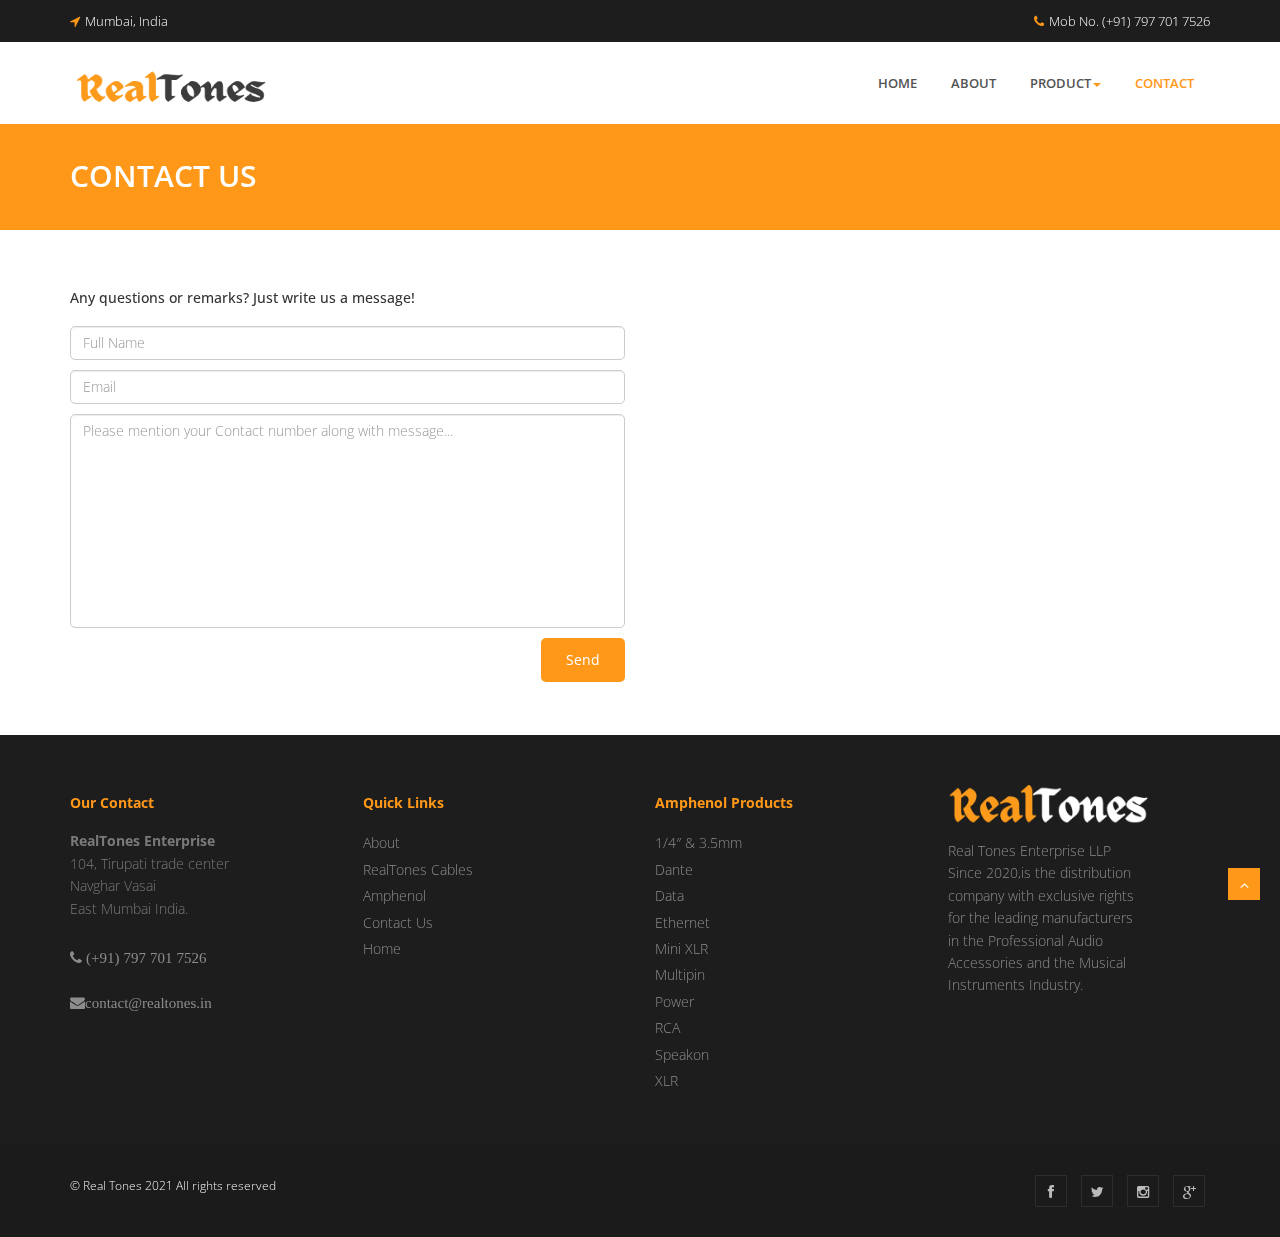
<file: contact/index.html>
<!DOCTYPE html>
<html lang="en">
	<meta http-equiv="content-type" content="text/html;charset=UTF-8" />
	<head>
		<meta charset="utf-8">
		<title>Contact | RealTones</title>
		<meta name="viewport" content="width=device-width, initial-scale=1.0" />
		<!-- css -->
		<link href="../css/bootstrap.min.css" rel="stylesheet" />
		<link href="../css/fancybox/jquery.fancybox.css" rel="stylesheet">
		<link href="../css/jcarousel.css" rel="stylesheet" />
		<link href="../css/flexslider.css" rel="stylesheet" />
		<link href="../js/owl-carousel/owl.carousel.css" rel="stylesheet">
		<link href="../css/style.css" rel="stylesheet" />
		<link href="../css/multislider.css" rel="stylesheet">
		<link href="../css/slider_item.css" rel="stylesheet">
		<script src='https://api.mapbox.com/mapbox-gl-js/v2.3.1/mapbox-gl.js'></script>
		<link href='https://api.mapbox.com/mapbox-gl-js/v2.3.1/mapbox-gl.css' rel='stylesheet' />
	</head>
	<body>
		<div id="wrapper" class="home-page">
			<div class="topbar">
				<div class="container">
				<div class="row">
					<div class="col-md-12">
						<p class="pull-left hidden-xs "> <i class="fa fa-location-arrow"></i>Mumbai, India</p>
						<p class="pull-right"><i class="fa fa-phone"></i>Mob No. (+91) 797 701 7526</p>
					</div>
				</div>
			</div>
		</div>
		<!-- start header -->
		<header>
			<div class="navbar navbar-default navbar-static-top">
				<div class="container">
					<div class="navbar-header">
						<button type="button" class="navbar-toggle" data-toggle="collapse" data-target=".navbar-collapse">
							<span class="icon-bar"></span>
							<span class="icon-bar"></span>
							<span class="icon-bar"></span>
						</button>
						<a class="navbar-brand" href="../" title="RealTones"><img class="d-flex align-items-center navbar-img" src="../img/logo.png" alt="logo"/></a>
					</div>
					<div class="navbar-collapse collapse ">
						<ul class="nav navbar-nav">
							<li><a href="../">Home</a></li>
							<li><a href="../About">About</a></li>
							<li class="dropdown">
								<a data-toggle="dropdown" class="dropdown-toggle">Product<b class="caret"></b></a>
								<ul class="dropdown-menu">
									<li><a href="https://www.amphenolaudio.com/" target="_blank">Amphenol</a> </li>
									<li><a href="../RealTones%20Product">RealTones Cables</a></li>
								</ul>
							</li>
							<li class="active"><a href="../contact">Contact</a></li>
						</ul>
					</div>
				</div>
			</div>
		</header>
		<!-- end header -->
		<section id="inner-headline">
		<div class="container">
			<div class="row">
				<div class="col-lg-12">
					<h2 class="pageTitle">Contact Us</h2>
				</div>
			</div>
		</div>
		</section>
		<section id="content">
			<div class="container">
				<div class="row">
					<div class="col-md-6">
			   		<!-- Form itself -->
       		   			<form name="sentMessage" id="contactForm"  novalidate>
	       					<h5>Any questions or remarks? Just write us a message!</h5>
							<div class="control-group">
								<div class="controls">
									<input type="text" class="form-control" placeholder="Full Name" id="name" required data-validation-required-message="Please enter your name" />
								</div>
							</div>
							<div class="control-group">
								<div class="controls">
									<input type="email" class="form-control" placeholder="Email" id="email"/>
								</div>
							</div>
							<div class="control-group">
								<div class="controls">
									<textarea rows="10" cols="100" class="form-control" placeholder="Please mention your Contact number along with message..." id="message" required data-validation-required-message="Please enter your message" minlength="5" data-validation-minlength-message="Min 5 characters" maxlength="999" style="resize:none"></textarea>
								</div>
							</div>
							<div id="success"> </div>
							<button type="submit" class="btn btn-primary pull-right">Send</button><br><br><br>
						</form>
					</div>
					<div class="col-md-6">
						<div id='map' style='overflow:hidden;height:400px;'></div>
						<script>
							mapboxgl.accessToken = 'pk.eyJ1IjoicmVhbHRvbmVzIiwiYSI6ImNrdG9ianRmbzBiOG0yb3BubnVkemhodGMifQ.KekNTV23BWlaXQ8B0xPWGg';
							var map = new mapboxgl.Map({
								container: 'map',
								style: 'mapbox://styles/mapbox/streets-v11'
							});
							var map = new mapboxgl.Map({
								container: 'map',
								style: 'mapbox://styles/mapbox/streets-v11',
								center: [72.8311182,19.3856496], // starting position
								zoom: 13 // starting zoom
							});
							// Set marker options.
							const marker = new mapboxgl.Marker({
								color: "#ff9818",
								draggable: true
							}).setLngLat([72.8311182,19.3856496]).addTo(map);
							map.addControl(new mapboxgl.NavigationControl());
							// Add geolocate control to the map.
							map.addControl(
									new mapboxgl.GeolocateControl({
										positionOptions: {
											enableHighAccuracy: true
										},
											// When active the map will receive updates to the device's location as it changes.
										trackUserLocation: true,
												// Draw an arrow next to the location dot to indicate which direction the device is heading.
										showUserHeading: true
									})
							);
							const popup = new mapboxgl.Popup({ closeOnClick: false })
								.setLngLat([72.8311182,19.3856496])
								.setHTML('<a href="https://www.google.com/maps/place/Tirupati+Trade+Centre/@19.3855627,72.8316428,16.74z/data=!4m12!1m6!3m5!1s0x3be7af6891498abd:0x574dd25878146df6!2sTirupati+Trade+Centre!8m2!3d19.385658!4d72.8333052!3m4!1s0x3be7af6891498abd:0x574dd25878146df6!8m2!3d19.385658!4d72.8333052" target="_blank" style="outline: none !important;">104, Tirupati trade center<br>Navghar Vasai <br>East Mumbai India</a>')
								.addTo(map);
						</script>
					</div>
				</div>
			</div>
		</section>
		<footer>
			<div class="container">
				<div class="row">
					<div class="col-md-3">
						<div class="widget">
							<h5 class="widgetheading">Our Contact</h5>
							<address>
								<strong>RealTones Enterprise</strong><br>
								104, Tirupati trade center<br>
								Navghar Vasai <br>East Mumbai India.
							</address>
							<p>
								<h4 class="fa fa-phone contact1">  (+91) 797 701 7526</h4>
								<br><h4 class="fa fa-envelope contact1">contact@realtones.in</h4>
							</p>
						</div>
					</div>
					<div class="col-md-3">
						<div class="widget">
							<h5 class="widgetheading">Quick Links</h5>
							<ul class="link-list">
								<li><a href="../About">About</a></li>
								<li><a href="RealTones%20Product">RealTones Cables</a></li>
								<li><a href="https://www.amphenolaudio.com/" target="_blank">Amphenol</a></li>
								<li><a href="../contact">Contact Us</a></li>
								<li><a href="../">Home</a></li>
							</ul>
						</div>
					</div>
					<div class="col-md-3">
						<div class="widget">
							<h5 class="widgetheading">Amphenol Products</h5>
							<ul class="link-list">
								<li><a href="https://www.amphenolaudio.com/products/14-2/" target="_blank">1/4&#8243; &#038; 3.5mm</a> </li>
								<li><a href="https://www.amphenolaudio.com/products/dante/amphe-dante/" target="_blank">Dante</a></li>
								<li><a href="https://www.amphenolaudio.com/products/data/hdmi-usb/" target="_blank">Data</a></li>
								<li><a href="https://www.amphenolaudio.com/products/ethernet/" target="_blank">Ethernet</a></li>
								<li><a href="https://www.amphenolaudio.com/products/mini-xlr/" target="_blank">Mini XLR</a></li>
								<li><a href="https://www.amphenolaudio.com/products/multipin-connectors/" target="_blank">Multipin</a> </li>
								<li><a href="https://www.amphenolaudio.com/products/power/" target="_blank">Power</a></li>
								<li><a href="https://www.amphenolaudio.com/products/rca/" target="_blank">RCA</a></li>
								<li><a href="https://www.amphenolaudio.com/products/loud-speaker/" target="_blank">Speakon</a></li>
								<li><a href="https://www.amphenolaudio.com/products/xlr/" target="_blank">XLR</a></li>
							</ul>
						</div>
					</div>
						<div class="col-md-3">
							<div class="widget">
								<img class="navbar-img footer-logo" src="../img/logo2.png" alt="logo"/>
								<p>
									<span class="footer-info">
										Real Tones Enterprise LLP <br>Since 2020,is the distribution<br>
										company with exclusive rights<br>for the leading manufacturers<br>in the Professional Audio<br>Accessories and the Musical<br>Instruments Industry.
									</span>
								</p>
							</div>
						</div>
					</div>
				</div>
				<div id="sub-footer">
					<div class="container">
						<div class="row">
							<div class="col-lg-6">
								<div class="copyright">
									<p>
										<span>&copy; Real Tones 2021 All rights reserved</span>
									</p>
								</div>
							</div>
							<div class="col-lg-6">
								<ul class="social-network">
									<li><a href="#" data-placement="top" title="Facebook"><i class="fa fa-facebook social-icon"></i></a></li>
									<li><a href="#" data-placement="top" title="Twitter"><i class="fa fa-twitter social-icon"></i></a></li>
									<li><a href="#" data-placement="top" title="Instagram"><i class="fa fa-instagram social-icon"></i></a></li>
									<li><a href="#" data-placement="top" title="Google plus"><i class="fa fa-google-plus social-icon"></i></a></li>
								</ul>
							</div>
						</div>
					</div>
				</div>
			</footer>
		</div>
		<a href="#" class="scrollup"><i class="fa fa-angle-up active"></i></a>
		<script src="../js/jquery.js"></script>
		<script src="../js/jquery.easing.1.3.js"></script>
		<script src="../js/bootstrap.min.js"></script>
		<script src="../js/jquery.fancybox.pack.js"></script>
		<script src="../js/jquery.fancybox-media.js"></script>
		<script src="../js/jquery.flexslider.js"></script>
		<script src="../js/animate.js"></script>
		<!-- Vendor Scripts -->
		<script src="../js/modernizr.custom.js"></script>
		<script src="../js/jquery.isotope.min.js"></script>
		<script src="../js/jquery.magnific-popup.min.js"></script>
		<script src="../js/animate.js"></script>
		<script src="../js/custom.js"></script>
		<script src="../js/owl-carousel/owl.carousel.js"></script>
		<script src="../js/multislider.min.js"></script>
		<script>
			$('#blogSlider').multislider({
				duration: 750,
				interval: 3000
			});
		</script>
 		<script src="../js/contact/jqBootstrapValidation.js"></script>
		<script src="../js/contact/contact_me.js"></script>
	</body>
</html>
</file>
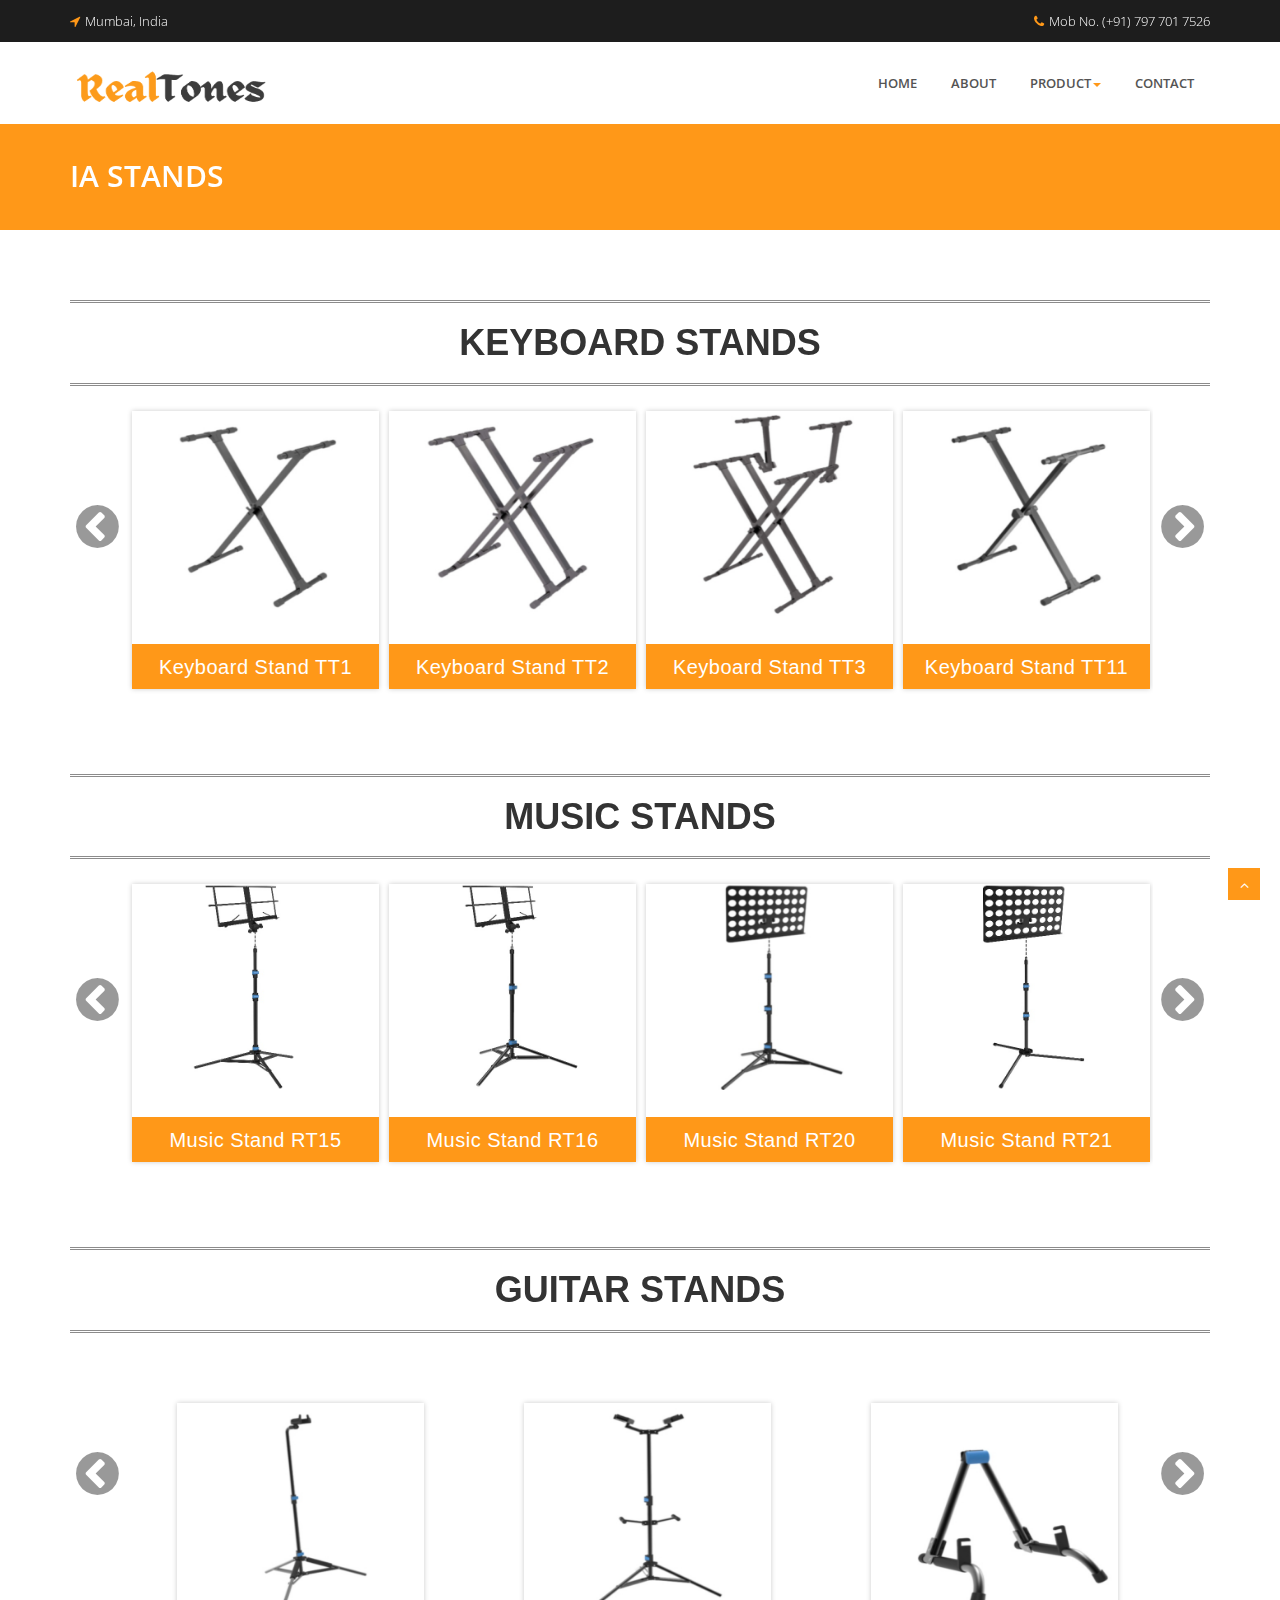
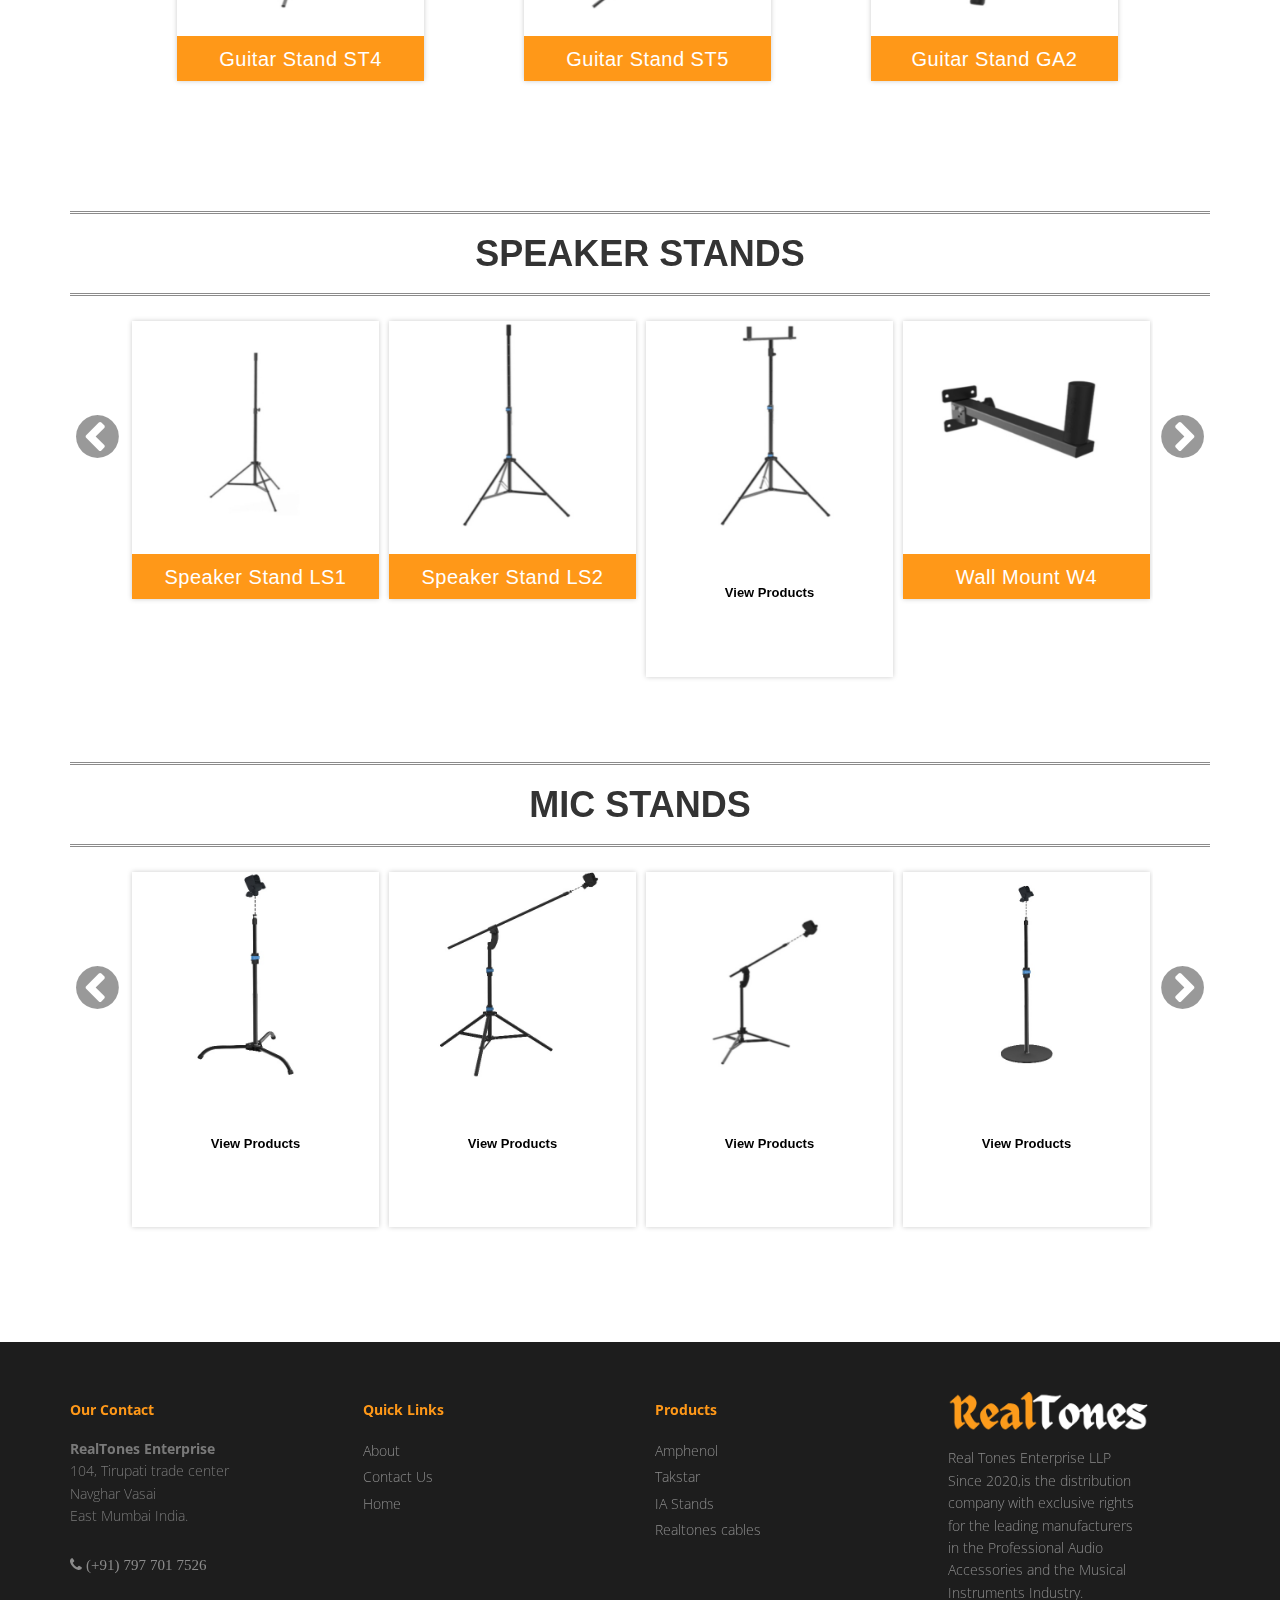
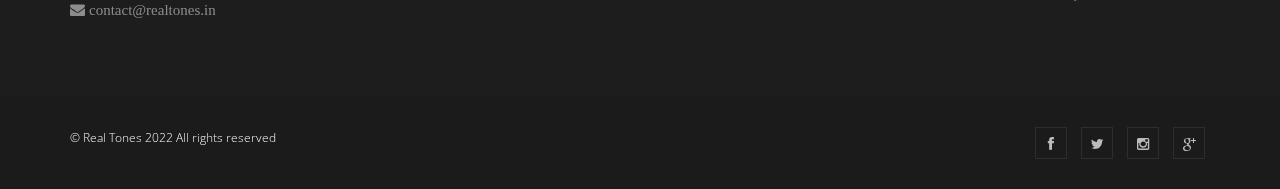
<file: IAstands/index.html>
<!DOCTYPE html>
<html lang="en">

<meta http-equiv="content-type" content="text/html;charset=UTF-8" />
<head>
    <meta charset="utf-8">
    <title>Product | IA Stands</title>
    <meta name="viewport" content="width=device-width, initial-scale=1.0" />
    <meta name="format-detection" content="telephone=(+91) 797 701 7526"/>
    <meta name="format-detection" content="address=Mumbai, India"/>
    <meta name="author" content="RealTones" />
    <meta name="description" content="We are a distribution company started in 2020 with an exclusive rights from the leading manufacturers in the Professional Audio Accessories and the Musical Instruments Industry" />

    <!-- Open Graph data -->
    <meta property="og:title" content="RealTone Enterprise" />
    <meta property="og:type" content="website" />
    <meta property="og:url" content="https://realtones.in" />
    <meta property="og:description" content="We are a distribution company started in 2020 with an exclusive rights from the leading manufacturers in the Professional Audio Accessories and the Musical Instruments Industry" />
    <meta property="og:site_name" content="RealTones" />
    <!-- css -->
    <link href="../css/bootstrap.min.css" rel="stylesheet" />
    <link href="../css/fancybox/jquery.fancybox.css" rel="stylesheet">
    <link href="../css/jcarousel.css" rel="stylesheet" />
    <link href="../css/flexslider.css" rel="stylesheet" />
    <link href="../js/owl-carousel/owl.carousel.css" rel="stylesheet">
    <link href="../css/style.css" rel="stylesheet" />
    <link href="../css/multislider.css" rel="stylesheet">
    <link href="../css/slider_item.css" rel="stylesheet">
    <link href="../IAstands/iastandslider.css" rel="stylesheet">
</head>
<body>
<div id="wrapper" class="home-page">
    <div class="topbar">
        <div class="container">
            <div class="row">
                <div class="col-md-12">
                    <p class="pull-left hidden-xs "> <i class="fa fa-location-arrow"></i>Mumbai, India</p>
                    <p class="pull-right"><i class="fa fa-phone"></i>Mob No. (+91) 797 701 7526</p>
                </div>
            </div>
        </div>
    </div>
    <!-- start header -->
    <header>
        <div class="navbar navbar-default navbar-static-top">
            <div class="container">
                <div class="navbar-header">
                    <button type="button" class="navbar-toggle" data-toggle="collapse" data-target=".navbar-collapse">
                        <span class="icon-bar"></span>
                        <span class="icon-bar"></span>
                        <span class="icon-bar"></span>
                    </button>
                    <a class="navbar-brand" href="./" title="RealTones"><img class="d-flex align-items-center navbar-img" src="../img/logo.png" alt="logo"/></a>
                </div>
                <div class="navbar-collapse collapse ">
                    <ul class="nav navbar-nav">
                        <li><a href="../">Home</a></li>
                        <li><a href="../About">About</a></li>
                        <li class="dropdown">
                            <a data-toggle="dropdown" class="dropdown-toggle">Product<b class="caret"></b></a>
                            <ul class="dropdown-menu">
                                <li><a href="https://en.takstar.com/product/" target="_blank"> Takstar</a> </li>
								<li><a href="https://iastands.com/music/" target="_blank"> IA Stands </a> </li>
								<li><a href="https://www.amphenolaudio.com/" target="_blank">Amphenol</a> </li>
								<li><a href="../RealTones%20Product">RealTones Cables</a></li>
                            </ul>
                        </li>
                        <li><a href="../contact">Contact</a></li>
                    </ul>
                </div>
            </div>
        </div>
    </header>
    <section id="inner-headline">
        <div class="container">
            <div class="row">
                <div class="col-lg-2">
                    <a class="companyname" href="https://iastands.com/music/" target="_blank"><h2 class="pageTitle">IA Stands</h2></a>
                </div>
            </div>
        </div>
    </section>
    <section class="section-padding">
        <div class="container">
			<a class="companyname" href="https://iastands.com/keyboard-stands/" target="_blank"><h1 class="company-name"><hr class="new4">Keyboard stands<hr class="new4"></h1></a>
			<div class="iastands-blogslider-1">
				<div class="MS-content">
					<div class="item">
						<div class="product-grid">
							<div class="product-image">
								<img class="pic-1" src="../img/product/IAstands/TT1.jpg">
							</div>
							<div class="product-content">
								<h3 class="title">Keyboard stand TT1</h3>
								<a class="view" href="https://iastands.com/product/keyboard-stand-tt1/" target="_blank">View Products</a>
							</div>
						</div>
					</div>
					<div class="item">
						<div class="product-grid">
							<div class="product-image">
								<img class="pic-1" src="../img/product/IAstands/TT2.jpg">
							</div>
							<div class="product-content">
								<h3 class="title">Keyboard stand TT2</h3>
								<a class="view" href="https://iastands.com/product/keyboard-stand-tt2/" target="_blank">View Products</a>
							</div>
						</div>
					</div>
					<div class="item">
						<div class="product-grid">
							<div class="product-image">
								<img class="pic-1" src="../img/product/IAstands/TT3.jpg">
							</div>
							<div class="product-content">
								<h1 class="title">Keyboard stand TT3</h1>
								<a class="view" href="https://iastands.com/product/keyboard-stand-tt3/" target="_blank">View Products</a>
							</div>
						</div>
					</div>
					<div class="item">
						<div class="product-grid">
							<div class="product-image">
								<img class="pic-1" src="../img/product/IAstands/TT11.jpg">
							</div>
							<div class="product-content">
								<h3 class="title">Keyboard stand TT11</h3>
								<a class="view" href="https://iastands.com/product/keyboard-stand-tt11/" target="_blank">View Products</a>
							</div>
						</div>
					</div>
                    <div class="item">
						<div class="product-grid">
							<div class="product-image">
								<img class="pic-1" src="../img/product/IAstands/TT12.jpg">
							</div>
							<div class="product-content">
								<h3 class="title">Keyboard stand TT12</h3>
								<a class="view" href="https://iastands.com/product/keyboard-stand-tt12/" target="_blank">View Products</a>
							</div>
						</div>
					</div>
                    <div class="item">
						<div class="product-grid">
							<div class="product-image">
								<img class="pic-1" src="../img/product/IAstands/TT13.jpg">
							</div>
							<div class="product-content">
								<h3 class="title">Keyboard stand TT13</h3>
								<a class="view" href="https://iastands.com/product/keyboard-stand-tt13/" target="_blank">View Products</a>
							</div>
						</div>
					</div>
					<div class="item">
						<div class="product-grid">
							<div class="product-image">
								<img class="pic-1" src="../img/product/IAstands/TT15.jpeg">
							</div>
							<div class="product-content">
								<h1 class="title">Keyboard stand TT15</h1>
								<a class="view" href="https://iastands.com/product/scissor-keyboard-stand-tt15/" target="_blank">View Products</a>
							</div>
						</div>
					</div>
				</div>
				<div class="MS-controls">
					<button class="MS-left"><i class="fa fa-chevron-circle-left" aria-hidden="true"></i></button>
					<button class="MS-right"><i class="fa fa-chevron-circle-right" aria-hidden="true"></i></button>
				</div>
			</div>
		</div>
        <div class="container">
			<a class="companyname" href="https://iastands.com/music-stands/" target="_blank"><h1 class="company-name"><hr class="new4">Music Stands<hr class="new4"></h1></a>
			<div class="iastands-blogslider-2">
				<div class="MS-content">

					<div class="item">
						<div class="product-grid">
							<div class="product-image">
								<img class="pic-1" src="../img/product/IAstands/RT15.jpg">
							</div>
							<div class="product-content">
								<h3 class="title">Music Stand RT15</h3>
								<a class="view" href="https://iastands.com/product/music-stand-rt115/" target="_blank">View Products</a>
							</div>
						</div>
					</div>
                    <div class="item">
						<div class="product-grid">
							<div class="product-image">
								<img class="pic-1" src="../img/product/IAstands/RT16.jpg">
							</div>
							<div class="product-content">
								<h3 class="title">Music Stand RT16</h3>
								<a class="view" href="https://iastands.com/product/music-stand-lite-rt116/" target="_blank">View Products</a>
							</div>
						</div>
					</div>
                    <div class="item">
						<div class="product-grid">
							<div class="product-image">
								<img class="pic-1" src="../img/product/IAstands/RT20.jpg">
							</div>
							<div class="product-content">
								<h3 class="title">Music Stand RT20</h3>
								<a class="view" href="https://iastands.com/product/music-stand-rt120/" target="_blank">View Products</a>
							</div>
						</div>
					</div>
                    <div class="item">
						<div class="product-grid">
							<div class="product-image">
								<img class="pic-1" src="../img/product/IAstands/RT21.jpg">
							</div>
							<div class="product-content">
								<h3 class="title">Music Stand RT21</h3>
								<a class="view" href="https://iastands.com/product/music-stand-pro-rt121/" target="_blank">View Products</a>
							</div>
						</div>
					</div>
                    <div class="item">
						<div class="product-grid">
							<div class="product-image">
								<img class="pic-1" src="../img/product/IAstands/RT17.jpg">
							</div>
							<div class="product-content">
								<h3 class="title">Music Stand RT17</h3>
								<a class="view" href="https://iastands.com/product/music-stand-rt117/" target="_blank">View Products</a>
							</div>
						</div>
					</div>
                    <div class="item">
						<div class="product-grid">
							<div class="product-image">
								<img class="pic-1" src="../img/product/IAstands/RT18.jpg">
							</div>
							<div class="product-content">
								<h3 class="title">Music Stand RT18</h3>
								<a class="view" href="https://iastands.com/product/music-stand-pro-rt118/" target="_blank">View Products</a>
							</div>
						</div>
					</div>
                    <div class="item">
						<div class="product-grid">
							<div class="product-image">
								<img class="pic-1" src="../img/product/IAstands/RT19.jpg">
							</div>
							<div class="product-content">
								<h3 class="title">Music Stand RT19</h3>
								<a class="view" href="https://iastands.com/product/music-stand-pro-rt119/" target="_blank">View Products</a>
							</div>
						</div>
					</div>
                    <div class="item">
						<div class="product-grid">
							<div class="product-image">
								<img class="pic-1" src="../img/product/IAstands/RT22.jpg">
							</div>
							<div class="product-content">
								<h3 class="title">Music Stand RT22</h3>
								<a class="view" href="https://iastands.com/product/music-stand-pro-rt122/" target="_blank">View Products</a>
							</div>
						</div>
					</div>

				</div>
				<div class="MS-controls">
					<button class="MS-left"><i class="fa fa-chevron-circle-left" aria-hidden="true"></i></button>
					<button class="MS-right"><i class="fa fa-chevron-circle-right" aria-hidden="true"></i></button>
				</div>
			</div>
		</div>
        <div class="container">
			<a class="companyname" href="https://iastands.com/guitar-stands/" target="_blank"><h1 class="company-name"><hr class="new4">Guitar Stands<hr class="new4"></h1></a>
			<div class="iastands-blogslider-3">
				<div class="MS-content">

					<div class="item">
						<div class="product-grid">
							<div class="product-image">
								<img class="pic-1" src="../img/product/IAstands/ST4.jpg">
							</div>
							<div class="product-content">
								<h3 class="title">Guitar Stand ST4</h3>
								<a class="view" href="https://iastands.com/product/guitar-stand-st4/" target="_blank">View Products</a>
							</div>
						</div>
					</div>
                    <div class="item">
						<div class="product-grid">
							<div class="product-image">
								<img class="pic-1" src="../img/product/IAstands/ST5.jpg">
							</div>
							<div class="product-content">
								<h3 class="title">Guitar Stand ST5</h3>
								<a class="view" href="https://iastands.com/product/guitar-stand-st5/" target="_blank">View Products</a>
							</div>
						</div>
					</div>
                    <div class="item">
						<div class="product-grid">
							<div class="product-image">
								<img class="pic-1" src="../img/product/IAstands/GA2.jpg">
							</div>
							<div class="product-content">
								<h3 class="title">Guitar Stand GA2</h3>
								<a class="view" href="https://iastands.com/product/guitar-stand-ga2/" target="_blank">View Products</a>
							</div>
						</div>
					</div>
					<div class="item">
						<div class="product-grid">
							<div class="product-image">
								<img class="pic-1" src="../img/product/IAstands/ST5.jpg">
							</div>
							<div class="product-content">
								<h3 class="title">Guitar Stand ST5</h3>
								<a class="view" href="https://iastands.com/product/guitar-stand-st5/" target="_blank">View Products</a>
							</div>
						</div>
					</div>

				</div>
				<div class="MS-controls">
					<button class="MS-left"><i class="fa fa-chevron-circle-left" aria-hidden="true"></i></button>
					<button class="MS-right"><i class="fa fa-chevron-circle-right" aria-hidden="true"></i></button>
				</div>
			</div>
		</div>
		<div class="container">
			<a class="companyname" href="https://iastands.com/speaker-stands/" target="_blank"><h1 class="company-name"><hr class="new4">Speaker Stands<hr class="new4"></h1></a>
			<div class="iastands-blogslider-4">
				<div class="MS-content">

					<div class="item">
						<div class="product-grid">
							<div class="product-image">
								<img class="pic-1" src="../img/product/IAstands/LS1.jpg">
							</div>
							<div class="product-content">
								<h3 class="title">Speaker Stand LS1</h3>
								<a class="view" href="https://iastands.com/product/speaker-stand-ls1/" target="_blank">View Products</a>
							</div>
						</div>
					</div>
                    <div class="item">
						<div class="product-grid">
							<div class="product-image">
								<img class="pic-1" src="../img/product/IAstands/LS2.jpg">
							</div>
							<div class="product-content">
								<h3 class="title">Speaker Stand LS2</h3>
								<a class="view" href="https://iastands.com/product/speaker-stand-ls2/" target="_blank">View Products</a>
							</div>
						</div>
					</div>
                    <div class="item">
						<div class="product-grid">
							<div class="product-image">
								<img class="pic-1" src="../img/product/IAstands/LS3.jpg">
							</div>
							<div class="product-content-br">
								<h3 class="title">Double Speaker <br> Stand LS3</h3>
								<a class="view" href="https://iastands.com/product/double-speaker-stand-ls3/" target="_blank">View Products</a>
							</div>
						</div>
					</div>
                    <div class="item">
						<div class="product-grid">
							<div class="product-image">
								<img class="pic-1" src="../img/product/IAstands/W4.jpg">
							</div>
							<div class="product-content">
								<h3 class="title">Wall Mount W4</h3>
								<a class="view" href="https://iastands.com/product/wall-mount-w4/" target="_blank">View Products</a>
							</div>
						</div>
					</div>
                    <div class="item">
						<div class="product-grid">
							<div class="product-image">
								<img class="pic-1" src="../img/product/IAstands/W5.jpg">
							</div>
							<div class="product-content">
								<h3 class="title">Wall Mount W5</h3>
								<a class="view" href="https://iastands.com/product/wall-mount-w5/" target="_blank">View Products</a>
							</div>
						</div>
					</div>
					<div class="item">
						<div class="product-grid">
							<div class="product-image">
								<img class="pic-1" src="../img/product/IAstands/W6.jpg">
							</div>
							<div class="product-content">
								<h3 class="title">Wall Mount W6</h3>
								<a class="view" href="https://iastands.com/product/wall-mount-w6/" target="_blank">View Products</a>
							</div>
						</div>
					</div>

				</div>
				<div class="MS-controls">
					<button class="MS-left"><i class="fa fa-chevron-circle-left" aria-hidden="true"></i></button>
					<button class="MS-right"><i class="fa fa-chevron-circle-right" aria-hidden="true"></i></button>
				</div>
			</div>
		</div>
		<div class="container">
			<a class="companyname" href="https://iastands.com/mic-stands/" target="_blank"><h1 class="company-name"><hr class="new4">Mic Stands<hr class="new4"></h1></a>
			<div class="iastands-blogslider-5">
				<div class="MS-content">

					<div class="item">
						<div class="product-grid">
							<div class="product-image">
								<img class="pic-1" src="../img/product/IAstands/MT9.jpg">
							</div>
							<div class="product-content-br">
								<h3 class="title">Mic Stand <br>MT9</h3>
								<a class="view" href="https://iastands.com/product/mic-stand-mt109/" target="_blank">View Products</a>
							</div>
						</div>
					</div>
					<div class="item">
						<div class="product-grid">
							<div class="product-image">
								<img class="pic-1" src="../img/product/IAstands/MT11.jpg">
							</div>
							<div class="product-content-br">
								<h3 class="title">Mic Stand (Tripod)<br>MT11</h3>
								<a class="view" href="https://iastands.com/product/mic-stand-tripod-mt111/" target="_blank">View Products</a>
							</div>
						</div>
					</div>
					<div class="item">
						<div class="product-grid">
							<div class="product-image">
								<img class="pic-1" src="../img/product/IAstands/MT12.jpg">
							</div>
							<div class="product-content-br">
								<h3 class="title">Mic Stand (mini)<br>MT12</h3>
								<a class="view" href="https://iastands.com/product/mic-stand-mini-mt112/" target="_blank">View Products</a>
							</div>
						</div>
					</div>
					<div class="item">
						<div class="product-grid">
							<div class="product-image">
								<img class="pic-1" src="../img/product/IAstands/MB6.jpg">
							</div>
							<div class="product-content-br">
								<h3 class="title">Mic Stand (Base)<br>MB6</h3>
								<a class="view" href="https://iastands.com/product/mic-stand-base-mb106/" target="_blank">View Products</a>
							</div>
						</div>
					</div>
					<div class="item">
						<div class="product-grid">
							<div class="product-image">
								<img class="pic-1" src="../img/product/IAstands/MB7.jpg">
							</div>
							<div class="product-content-br">
								<h3 class="title">Mic Stand (Base)<br>MB7</h3>
								<a class="view" href="https://iastands.com/product/mic-stand-base-mb107/" target="_blank">View Products</a>
							</div>
						</div>
					</div>
					<div class="item">
						<div class="product-grid">
							<div class="product-image">
								<img class="pic-1" src="../img/product/IAstands/MB8.jpg">
							</div>
							<div class="product-content-br">
								<h3 class="title">Mic Stand (Base<br>mini) MB8</h3>
								<a class="view" href="https://iastands.com/product/mic-stand-base-mini-mb108/" target="_blank">View Products</a>
							</div>
						</div>
					</div>
					<div class="item">
						<div class="product-grid">
							<div class="product-image">
								<img class="pic-1" src="../img/product/IAstands/MT20.jpg">
							</div>
							<div class="product-content-br">
								<h3 class="title">Mic Stand (Desk<br>Tripod) MT20</h3>
								<a class="view" href="https://iastands.com/product/mic-stand-w-desk-tripod-mt120/" target="_blank">View Products</a>
							</div>
						</div>
					</div>
					<div class="item">
						<div class="product-grid">
							<div class="product-image">
								<img class="pic-1" src="../img/product/IAstands/MT18.jpg">
							</div>
							<div class="product-content-br">
								<h3 class="title">Mic Stand (Reverse<br>Folding Tripod mini) MT18</h3>
								<a class="view" href="https://iastands.com/product/mic-stand-w-reverse-folding-tripod-mini-mt118/" target="_blank">View Products</a>
							</div>
						</div>
					</div>
					<div class="item">
						<div class="product-grid">
							<div class="product-image">
								<img class="pic-1" src="../img/product/IAstands/MT14.jpg">
							</div>
							<div class="product-content-br">
								<h3 class="title">Mic Stand Pro <br>(Overhead Tripod) MT14</h3>
								<a class="view" href="https://iastands.com/product/mic-stand-pro-overhead-tripod-mt114/" target="_blank">View Products</a>
							</div>
						</div>
					</div>

				</div>
				<div class="MS-controls">
					<button class="MS-left"><i class="fa fa-chevron-circle-left" aria-hidden="true"></i></button>
					<button class="MS-right"><i class="fa fa-chevron-circle-right" aria-hidden="true"></i></button>
				</div>
			</div>
		</div>
    </section>
    <footer>
		<div class="container">
			<div class="row">
				<div class="col-md-3">
					<div class="widget">
						<h5 class="widgetheading">Our Contact</h5>
						<address>
							<strong>RealTones Enterprise</strong><br>
							104, Tirupati trade center<br>
							Navghar Vasai <br>East Mumbai India.
						</address>
						<p>
						<h4 class="fa fa-phone contact1">  (+91) 797 701 7526</h4>
						<br><h4 class="fa fa-envelope contact1"> contact@realtones.in</h4>
						</p>
					</div>
				</div>
				<div class="col-md-3">
					<div class="widget">
						<h5 class="widgetheading">Quick Links</h5>
						<ul class="link-list">
							<li><a href="#">About</a></li>
							<li><a href="#">Contact Us</a></li>
							<li><a href="../">Home</a></li>
						</ul>
					</div>
				</div>
				<div class="col-md-3">
					<div class="widget">
						<h5 class="widgetheading">Products</h5>
							<ul class="link-list">
								<li><a href="https://www.amphenolaudio.com/" target="_blank">Amphenol</a></li>
								<li><a href="https://en.takstar.com/product/" target="_blank">Takstar</a></li>
								<li><a href="https://iastands.com/music/" target="_blank">IA Stands</a></li>
								<li><a href="../RealTones%20Product">Realtones cables</a></li>
							</ul>
					</div>
				</div>

				<div class="col-md-3">
					<div class="widget">
						<img class="navbar-img footer-logo" src="../img/logo2.png" alt="logo"/>
						<p>
							<span class="footer-info">
								Real Tones Enterprise LLP <br>Since 2020,is the distribution<br>
								company with exclusive rights<br>for the leading manufacturers<br>in the Professional Audio<br>Accessories and the Musical<br>Instruments Industry.
							</span>
						</p>
					</div>
				</div>
			</div>
		</div>
		<div id="sub-footer">
			<div class="container">
				<div class="row">
					<div class="col-lg-6">
						<div class="copyright">
							<p>
								<span>&copy; Real Tones 2022 All rights reserved</span>
							</p>
						</div>
					</div>
					<div class="col-lg-6">
						<ul class="social-network">
							<li><a href="#" data-placement="top" title="Facebook"><i class="fa fa-facebook social-icon"></i></a></li>
							<li><a href="#" data-placement="top" title="Twitter"><i class="fa fa-twitter social-icon"></i></a></li>
							<li><a href="#" data-placement="top" title="Instagram"><i class="fa fa-instagram social-icon"></i></a></li>
							<li><a href="#" data-placement="top" title="Google plus"><i class="fa fa-google-plus social-icon"></i></a></li>
						</ul>
					</div>
				</div>
			</div>
		</div>
	</footer>
</div>
<a href="#" class="scrollup"><i class="fa fa-angle-up active"></i></a>
<script src="../js/jquery.js"></script>
<script src="../js/jquery.easing.1.3.js"></script>
<script src="../js/bootstrap.min.js"></script>
<script src="../js/jquery.fancybox.pack.js"></script>
<script src="../js/jquery.fancybox-media.js"></script>
<script src="../js/jquery.flexslider.js"></script>

<script src="../js/animate.js"></script>
<!-- Vendor Scripts -->
<script src="../js/modernizr.custom.js"></script>
<script src="../js/jquery.isotope.min.js"></script>
<script src="../js/jquery.magnific-popup.min.js"></script>
<script src="../js/animate.js"></script>
<script src="../js/custom.js"></script>
<script src="../js/owl-carousel/owl.carousel.js"></script>
<script src="../js/multislider.min.js"></script>

<script>
	$('.iastands-blogslider-1').multislider({
		duration: 750,
		interval: 3000
	});
	$('.iastands-blogslider-2').multislider({
		duration: 750,
		interval: 3000
	});
	$('.iastands-blogslider-3').multislider({
		duration: 750,
		interval: 3000
	});
	$('.iastands-blogslider-4').multislider({
		duration: 750,
		interval: 3000
	});
	$('.iastands-blogslider-5').multislider({
		duration: 750,
		interval: 3000
	});
</script>

</body>
</html>
</file>
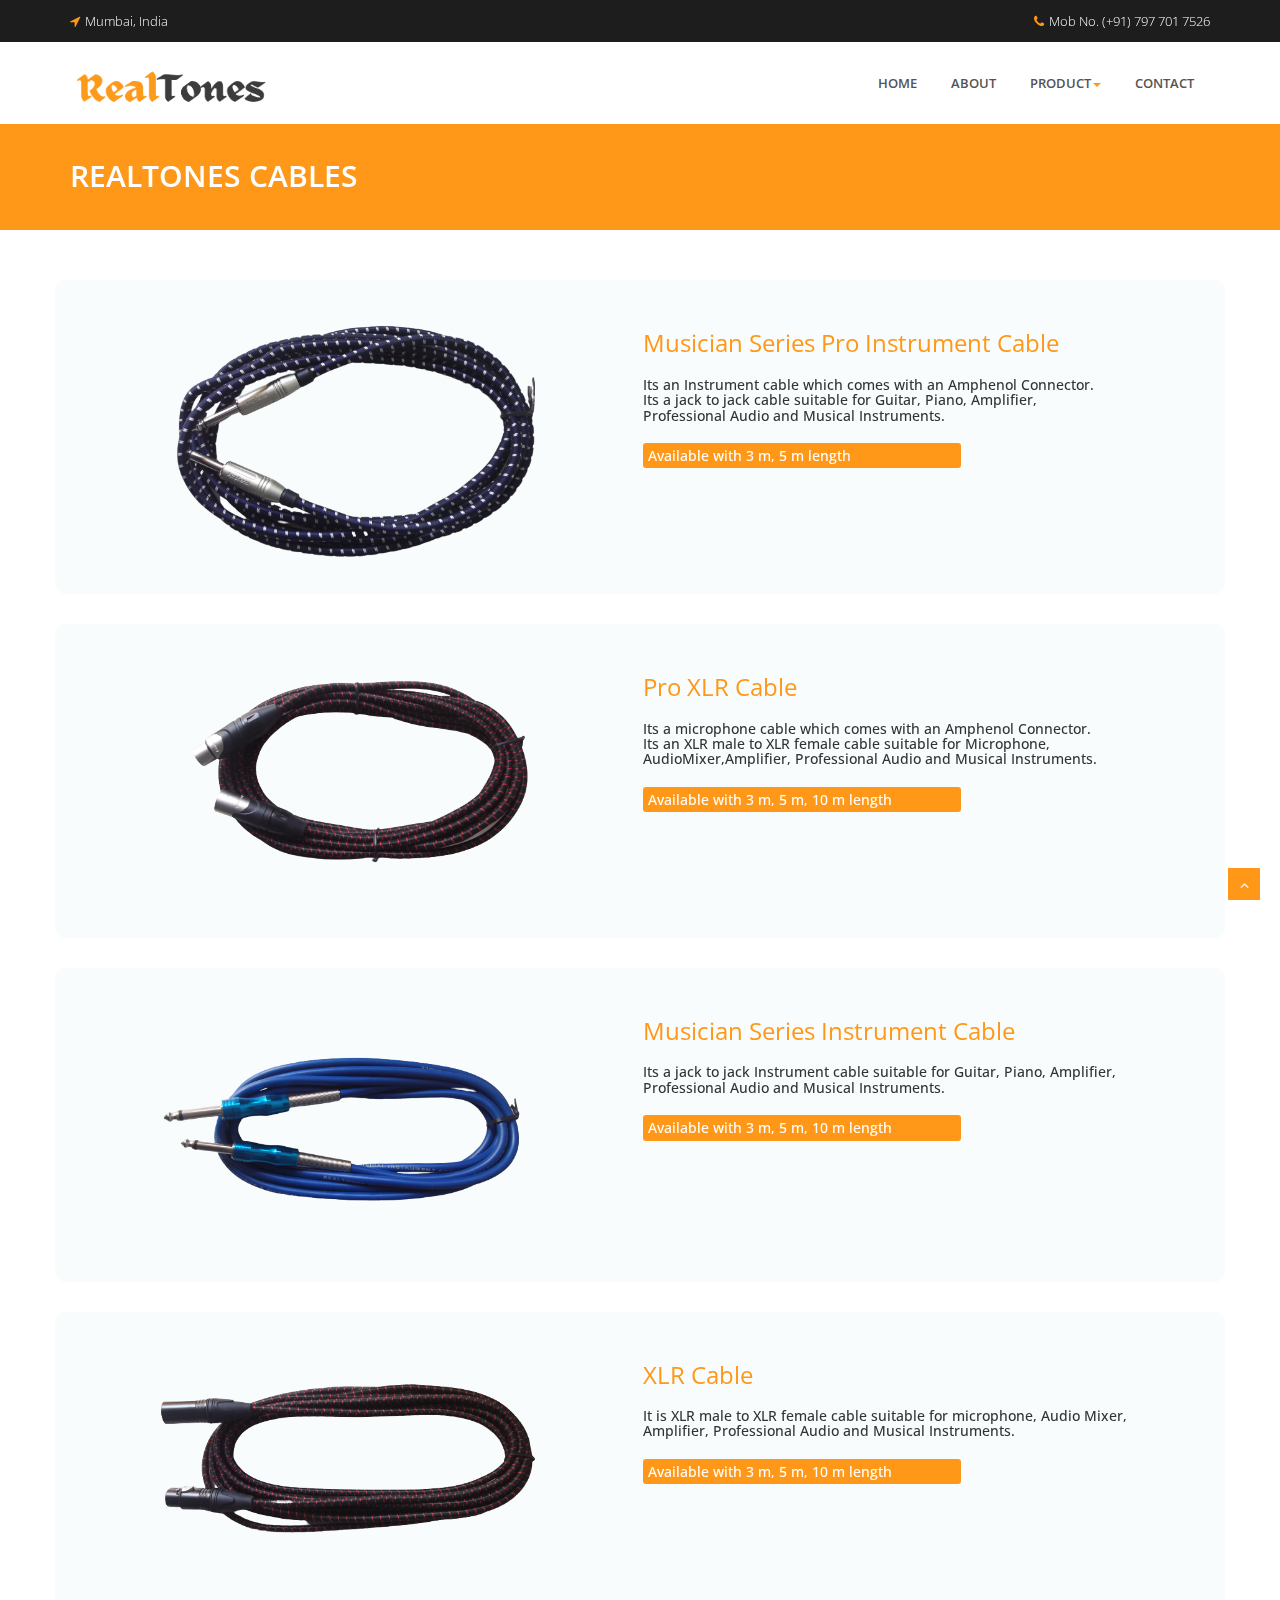
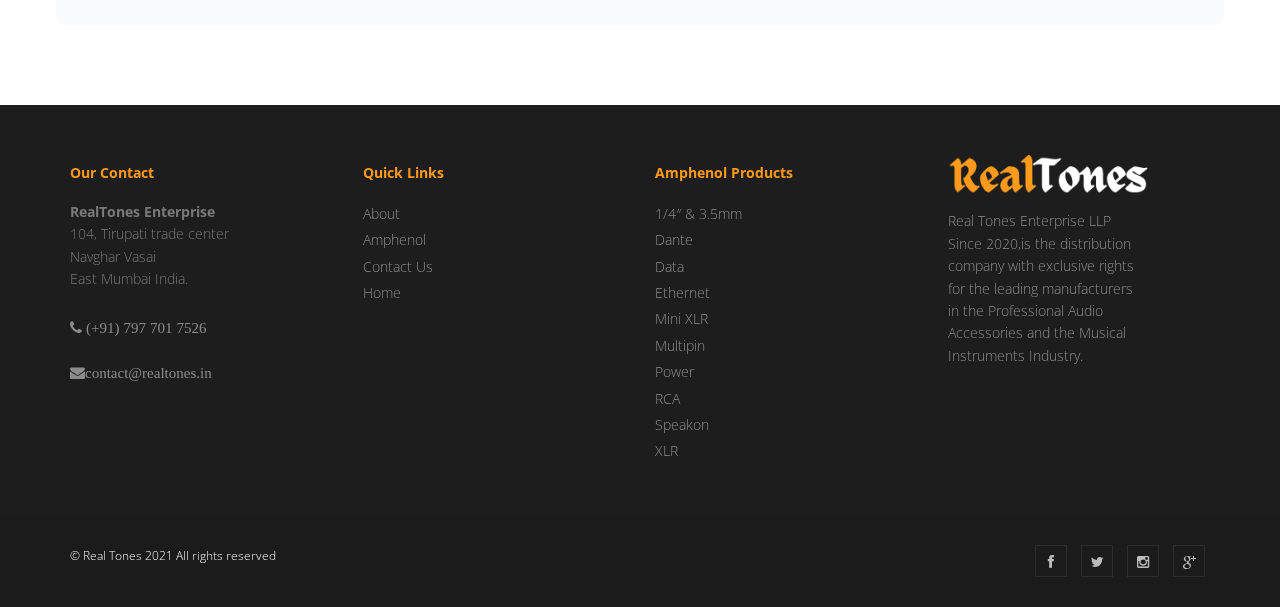
<file: RealTones Product/index.html>
<!DOCTYPE html>
<html lang="en">

<meta http-equiv="content-type" content="text/html;charset=UTF-8" />
<head>
    <meta charset="utf-8">
    <title>Home | RealTones</title>
    <meta name="viewport" content="width=device-width, initial-scale=1.0" />
    <meta name="format-detection" content="telephone=(+91) 797 701 7526"/>
    <meta name="format-detection" content="address=Mumbai, India"/>
    <meta name="author" content="RealTones" />
    <meta name="description" content="We are a distribution company started in 2020 with an exclusive rights from the leading manufacturers in the Professional Audio Accessories and the Musical Instruments Industry" />

    <!-- Open Graph data -->
    <meta property="og:title" content="RealTone Enterprise" />
    <meta property="og:type" content="website" />
    <meta property="og:url" content="https://realtones.in" />
    <meta property="og:description" content="We are a distribution company started in 2020 with an exclusive rights from the leading manufacturers in the Professional Audio Accessories and the Musical Instruments Industry" />
    <meta property="og:site_name" content="RealTones" />
    <!-- css -->
    <link href="../css/bootstrap.min.css" rel="stylesheet" />
    <link href="../css/fancybox/jquery.fancybox.css" rel="stylesheet">
    <link href="../css/jcarousel.css" rel="stylesheet" />
    <link href="../css/flexslider.css" rel="stylesheet" />
    <link href="../js/owl-carousel/owl.carousel.css" rel="stylesheet">
    <link href="../css/style.css" rel="stylesheet" />
    <link href="../css/multislider.css" rel="stylesheet">
    <link href="../css/slider_item.css" rel="stylesheet">
</head>
<body>
<div id="wrapper" class="home-page">
    <div class="topbar">
        <div class="container">
            <div class="row">
                <div class="col-md-12">
                    <p class="pull-left hidden-xs "> <i class="fa fa-location-arrow"></i>Mumbai, India</p>
                    <p class="pull-right"><i class="fa fa-phone"></i>Mob No. (+91) 797 701 7526</p>
                </div>
            </div>
        </div>
    </div>
    <!-- start header -->
    <header>
        <div class="navbar navbar-default navbar-static-top">
            <div class="container">
                <div class="navbar-header">
                    <button type="button" class="navbar-toggle" data-toggle="collapse" data-target=".navbar-collapse">
                        <span class="icon-bar"></span>
                        <span class="icon-bar"></span>
                        <span class="icon-bar"></span>
                    </button>
                    <a class="navbar-brand" href="./" title="RealTones"><img class="d-flex align-items-center navbar-img" src="../img/logo.png" alt="logo"/></a>
                </div>
                <div class="navbar-collapse collapse ">
                    <ul class="nav navbar-nav">
                        <li><a href="../">Home</a></li>
                        <li><a href="../About">About</a></li>
                        <li class="dropdown">
                            <a data-toggle="dropdown" class="dropdown-toggle">Product<b class="caret"></b></a>
                            <ul class="dropdown-menu">
                                <li><a href="https://www.amphenolaudio.com/" target="_blank">Amphenol</a> </li>
                                <li class="active"><a href="../RealTones%20Product">RealTones Cables</a></li>
                            </ul>
                        </li>
                        <li><a href="../contact">Contact</a></li>
                    </ul>
                </div>
            </div>
        </div>
    </header>
    <section id="inner-headline">
        <div class="container">
            <div class="row">
                <div class="col-lg-12">
                    <h2 class="pageTitle">RealTones Cables</h2>
                </div>
            </div>
        </div>
    </section>
    <section class="section-padding">
        <div class="container">
            <div class="row realtones-p bg-real">
                <div class="realtones-product-image col-md-4">
                    <img class="realtones-product" src="../img/product/realtones/Pro_Instrumental_Cable__1_-removebg-preview.png">
                </div>
                <div class=" realtones-product-about col-md-7 col-md-offset-1">
                    <h3 class="h3-text">Musician Series Pro Instrument Cable</h3>
                    <h5>Its an Instrument cable which comes with an Amphenol Connector.<br>Its a jack to jack cable suitable for Guitar, Piano, Amplifier,<br>Professional Audio and Musical Instruments.</h5>
                    <h5 class="h5-text">Available with 3 m, 5 m length</h5>
                </div>
            </div>

            <div class="row realtones-p1 bg-real">
                <div class="realtones-product-image col-md-4">
                    <img class="realtones-product" src="../img/product/realtones/Pro_XLR_Cable__1_-removebg-preview.png">
                </div>
                <div class=" realtones-product-about col-md-7 col-md-offset-1">
                    <h3 class="h3-text">Pro XLR Cable</h3>
                    <h5>Its a microphone cable which comes with an Amphenol Connector.<br>Its an XLR male to XLR female cable suitable for Microphone, <br>AudioMixer,Amplifier, Professional Audio and Musical Instruments.</h5>
                    <h5 class="h5-text">Available with 3 m, 5 m, 10 m length</h5>
                </div>
            </div>
            <div class="row realtones-p1 bg-real">
                <div class="realtones-product-image col-md-4">
                    <img class="realtones-product" src="../img/product/realtones/Instrument_Cable__2_-removebg-preview.png">
                </div>
                <div class=" realtones-product-about col-md-7 col-md-offset-1">
                    <h3 class="h3-text">Musician Series Instrument Cable</h3>
                    <h5>Its a jack to jack Instrument cable suitable for Guitar, Piano, Amplifier,<br>Professional Audio and Musical Instruments.</h5>
                    <h5 class="h5-text">Available with 3 m, 5 m, 10 m length</h5>
                </div>
            </div>
            <div class="row realtones-p1 bg-real">
                <div class="realtones-product-image col-md-4">
                    <img class="realtones-product" src="../img/product/realtones/XLR_Cable-removebg-preview.png">
                </div>
                <div class=" realtones-product-about col-md-7 col-md-offset-1">
                    <h3 class="h3-text">XLR Cable</h3>
                    <h5>It is XLR male to XLR female cable suitable for microphone, Audio Mixer,<br>Amplifier, Professional Audio and Musical Instruments.</h5>
                    <h5 class="h5-text">Available with 3 m, 5 m, 10 m length</h5>
                </div>
            </div>
        </div>
    </section>
    <footer>
        <div class="container">
            <div class="row">
                <div class="col-md-3">
                    <div class="widget">
                        <h5 class="widgetheading">Our Contact</h5>
                        <address>
                            <strong>RealTones Enterprise</strong><br>
                            104, Tirupati trade center<br>
                            Navghar Vasai <br>East Mumbai India.
                        </address>
                        <p>
                        <h4 class="fa fa-phone contact1">  (+91) 797 701 7526</h4>
                        <br><h4 class="fa fa-envelope contact1">contact@realtones.in</h4>
                        </p>
                    </div>
                </div>
                <div class="col-md-3">
                    <div class="widget">
                        <h5 class="widgetheading">Quick Links</h5>
                        <ul class="link-list">
                            <li><a href="../About">About</a></li>
                            <li><a href="https://www.amphenolaudio.com/" target="_blank">Amphenol</a></li>
                            <li><a href="../contact">Contact Us</a></li>
                            <li><a href="../">Home</a></li>
                        </ul>
                    </div>
                </div>
                <div class="col-md-3">
                    <div class="widget">
                        <h5 class="widgetheading">Amphenol Products</h5>
                        <ul class="link-list">
                            <li><a href="https://www.amphenolaudio.com/products/14-2/" target="_blank">1/4&#8243; &#038; 3.5mm</a> </li>
                            <li><a href="https://www.amphenolaudio.com/products/dante/amphe-dante/" target="_blank">Dante</a></li>
                            <li><a href="https://www.amphenolaudio.com/products/data/hdmi-usb/" target="_blank">Data</a></li>
                            <li><a href="https://www.amphenolaudio.com/products/ethernet/" target="_blank">Ethernet</a></li>
                            <li><a href="https://www.amphenolaudio.com/products/mini-xlr/" target="_blank">Mini XLR</a></li>
                            <li><a href="https://www.amphenolaudio.com/products/multipin-connectors/" target="_blank">Multipin</a> </li>
                            <li><a href="https://www.amphenolaudio.com/products/power/" target="_blank">Power</a></li>
                            <li><a href="https://www.amphenolaudio.com/products/rca/" target="_blank">RCA</a></li>
                            <li><a href="https://www.amphenolaudio.com/products/loud-speaker/" target="_blank">Speakon</a></li>
                            <li><a href="https://www.amphenolaudio.com/products/xlr/" target="_blank">XLR</a></li>
                        </ul>
                    </div>
                </div>
                <div class="col-md-3">
                    <div class="widget">
                        <img class="navbar-img footer-logo" src="../img/logo2.png" alt="logo"/>
                        <p>
									<span class="footer-info">
										Real Tones Enterprise LLP <br>Since 2020,is the distribution<br>
										company with exclusive rights<br>for the leading manufacturers<br>in the Professional Audio<br>Accessories and the Musical<br>Instruments Industry.
									</span>
                        </p>
                    </div>
                </div>
            </div>
        </div>
        <div id="sub-footer">
            <div class="container">
                <div class="row">
                    <div class="col-lg-6">
                        <div class="copyright">
                            <p>
                                <span>&copy; Real Tones 2021 All rights reserved</span>
                            </p>
                        </div>
                    </div>
                    <div class="col-lg-6">
                        <ul class="social-network">
                            <li><a href="#" data-placement="top" title="Facebook"><i class="fa fa-facebook social-icon"></i></a></li>
                            <li><a href="#" data-placement="top" title="Twitter"><i class="fa fa-twitter social-icon"></i></a></li>
                            <li><a href="#" data-placement="top" title="Instagram"><i class="fa fa-instagram social-icon"></i></a></li>
                            <li><a href="#" data-placement="top" title="Google plus"><i class="fa fa-google-plus social-icon"></i></a></li>
                        </ul>
                    </div>
                </div>
            </div>
        </div>
    </footer>
</div>
<a href="#" class="scrollup"><i class="fa fa-angle-up active"></i></a>
<script src="../js/jquery.js"></script>
<script src="../js/jquery.easing.1.3.js"></script>
<script src="../js/bootstrap.min.js"></script>
<script src="../js/jquery.fancybox.pack.js"></script>
<script src="../js/jquery.fancybox-media.js"></script>
<script src="../js/jquery.flexslider.js"></script>

<script src="../js/animate.js"></script>
<!-- Vendor Scripts -->
<script src="../js/modernizr.custom.js"></script>
<script src="../js/jquery.isotope.min.js"></script>
<script src="../js/jquery.magnific-popup.min.js"></script>
<script src="../js/animate.js"></script>
<script src="../js/custom.js"></script>
<script src="../js/owl-carousel/owl.carousel.js"></script>
<script src="../js/multislider.min.js"></script>

</body>
</html>
</file>
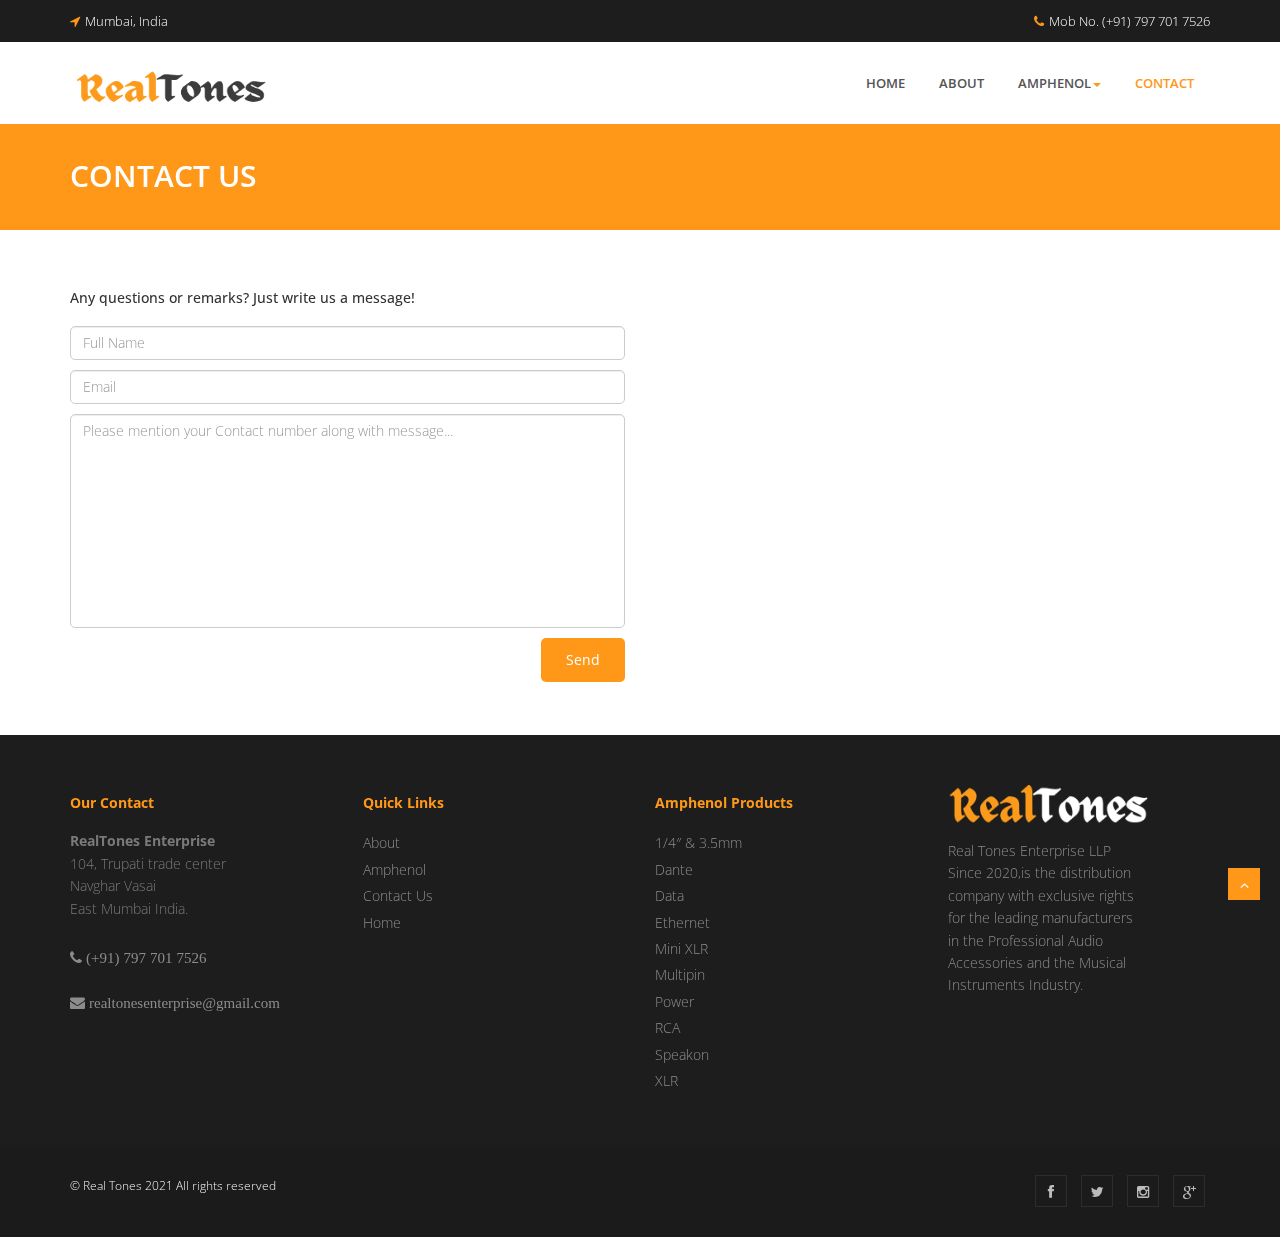
<file: contact.html>
<!DOCTYPE html>
<html lang="en">
	<meta http-equiv="content-type" content="text/html;charset=UTF-8" />
	<head>
		<meta charset="utf-8">
		<title>Contact | RealTones</title>
		<meta name="viewport" content="width=device-width, initial-scale=1.0" />
		<!-- css -->
		<link href="css/bootstrap.min.css" rel="stylesheet" />
		<link href="css/fancybox/jquery.fancybox.css" rel="stylesheet">
		<link href="css/jcarousel.css" rel="stylesheet" />
		<link href="css/flexslider.css" rel="stylesheet" />
		<link href="js/owl-carousel/owl.carousel.css" rel="stylesheet">
		<link href="css/style.css" rel="stylesheet" />
		<link href="css/multislider.css" rel="stylesheet">
		<link href="css/slider_item.css" rel="stylesheet">
		<script src='https://api.mapbox.com/mapbox-gl-js/v2.3.1/mapbox-gl.js'></script>
		<link href='https://api.mapbox.com/mapbox-gl-js/v2.3.1/mapbox-gl.css' rel='stylesheet' />
	</head>
	<body>
		<div id="wrapper" class="home-page">
			<div class="topbar">
				<div class="container">
				<div class="row">
					<div class="col-md-12">
						<p class="pull-left hidden-xs "> <i class="fa fa-location-arrow"></i>Mumbai, India</p>
						<p class="pull-right"><i class="fa fa-phone"></i>Mob No. (+91) 797 701 7526</p>
					</div>
				</div>
			</div>
		</div>
		<!-- start header -->
		<header>
			<div class="navbar navbar-default navbar-static-top">
				<div class="container">
					<div class="navbar-header">
						<button type="button" class="navbar-toggle" data-toggle="collapse" data-target=".navbar-collapse">
							<span class="icon-bar"></span>
							<span class="icon-bar"></span>
							<span class="icon-bar"></span>
						</button>
						<a class="navbar-brand" href="index.html" title="RealTones"><img class="d-flex align-items-center navbar-img" src="img/logo.png" alt="logo"/></a>
					</div>
					<div class="navbar-collapse collapse ">
						<ul class="nav navbar-nav">
							<li><a href="index.html">Home</a></li>
							<li><a href="#">About</a></li>
							<li class="dropdown">
								<a href="https://www.amphenolaudio.com/" target="_blank" data-toggle="dropdown" class="dropdown-toggle">Amphenol<b class="caret"></b></a>
								<ul class="dropdown-menu">
									<li><a href="https://www.amphenolaudio.com/products/14-2/" target="_blank">1/4&#8243; &#038; 3.5mm</a> </li>
									<li><a href="https://www.amphenolaudio.com/products/dante/amphe-dante/" target="_blank">Dante</a></li>
									<li><a href="https://www.amphenolaudio.com/products/data/hdmi-usb/" target="_blank">Data</a></li>
									<li><a href="https://www.amphenolaudio.com/products/ethernet/" target="_blank">Ethernet</a></li>
									<li><a href="https://www.amphenolaudio.com/products/mini-xlr/" target="_blank">Mini XLR</a></li>
									<li><a href="https://www.amphenolaudio.com/products/multipin-connectors/" target="_blank">Multipin</a> </li>
									<li><a href="https://www.amphenolaudio.com/products/power/" target="_blank">Power</a></li>
									<li><a href="https://www.amphenolaudio.com/products/rca/" target="_blank">RCA</a></li>
									<li><a href="https://www.amphenolaudio.com/products/loud-speaker/" target="_blank">Speakon</a></li>
									<li><a href="https://www.amphenolaudio.com/products/xlr/" target="_blank">XLR</a></li>
								</ul>
							</li>
							<li class="active"><a href="contact.html">Contact</a></li>
						</ul>
					</div>
				</div>
			</div>
		</header>
		<!-- end header -->
		<section id="inner-headline">
		<div class="container">
			<div class="row">
				<div class="col-lg-12">
					<h2 class="pageTitle">Contact Us</h2>
				</div>
			</div>
		</div>
		</section>
		<section id="content">
			<div class="container">
				<div class="row">
					<div class="col-md-6">
			   		<!-- Form itself -->
       		   			<form name="sentMessage" id="contactForm"  novalidate>
	       					<h5>Any questions or remarks? Just write us a message!</h5>
							<div class="control-group">
								<div class="controls">
									<input type="text" class="form-control" placeholder="Full Name" id="name" required data-validation-required-message="Please enter your name" />
								</div>
							</div>
							<div class="control-group">
								<div class="controls">
									<input type="email" class="form-control" placeholder="Email" id="email"/>
								</div>
							</div>
							<div class="control-group">
								<div class="controls">
									<textarea rows="10" cols="100" class="form-control" placeholder="Please mention your Contact number along with message..." id="message" required data-validation-required-message="Please enter your message" minlength="5" data-validation-minlength-message="Min 5 characters" maxlength="999" style="resize:none"></textarea>
								</div>
							</div>
							<div id="success"> </div>
							<button type="submit" class="btn btn-primary pull-right">Send</button><br><br><br>
						</form>
					</div>
					<div class="col-md-6">
						<div id='map' style='overflow:hidden;height:400px;'></div>
						<script>
							mapboxgl.accessToken = 'pk.eyJ1IjoicmVhbHRvbmVzIiwiYSI6ImNrdG9ianRmbzBiOG0yb3BubnVkemhodGMifQ.KekNTV23BWlaXQ8B0xPWGg';
							var map = new mapboxgl.Map({
								container: 'map',
								style: 'mapbox://styles/mapbox/streets-v11'
							});
							var map = new mapboxgl.Map({
								container: 'map',
								style: 'mapbox://styles/mapbox/streets-v11',
								center: [72.8311182,19.3856496], // starting position
								zoom: 13 // starting zoom
							});
							// Set marker options.
							const marker = new mapboxgl.Marker({
								color: "#ff9818",
								draggable: true
							}).setLngLat([72.8311182,19.3856496]).addTo(map);
							map.addControl(new mapboxgl.NavigationControl());
							const popup = new mapboxgl.Popup({ closeOnClick: false })
								.setLngLat([72.8311182,19.3856496])
								.setHTML('<a href="https://www.google.com/maps/place/Tirupati+Trade+Centre/@19.3855627,72.8316428,16.74z/data=!4m12!1m6!3m5!1s0x3be7af6891498abd:0x574dd25878146df6!2sTirupati+Trade+Centre!8m2!3d19.385658!4d72.8333052!3m4!1s0x3be7af6891498abd:0x574dd25878146df6!8m2!3d19.385658!4d72.8333052" target="_blank" style="outline: none !important;">104, Trupati trade center<br>Navghar Vasai <br>East Mumbai India</a>')
								.addTo(map);
						</script>
					</div>
				</div>
			</div>
		</section>
		<footer>
			<div class="container">
				<div class="row">
					<div class="col-md-3">
						<div class="widget">
							<h5 class="widgetheading">Our Contact</h5>
							<address>
								<strong>RealTones Enterprise</strong><br>
								104, Trupati trade center<br>
								Navghar Vasai <br>East Mumbai India.
							</address>
							<p>
								<h4 class="fa fa-phone contact1">  (+91) 797 701 7526</h4>
								<br><h4 class="fa fa-envelope contact1"> realtonesenterprise@gmail.com</h4>
							</p>
						</div>
					</div>
					<div class="col-md-3">
						<div class="widget">
							<h5 class="widgetheading">Quick Links</h5>
							<ul class="link-list">
								<li><a href="#">About</a></li>
								<li><a href="https://www.amphenolaudio.com/" target="_blank">Amphenol</a></li>
								<li><a href="#">Contact Us</a></li>
								<li><a href="index.html">Home</a></li>
							</ul>
						</div>
					</div>
					<div class="col-md-3">
						<div class="widget">
							<h5 class="widgetheading">Amphenol Products</h5>
							<ul class="link-list">
								<li><a href="https://www.amphenolaudio.com/products/14-2/" target="_blank">1/4&#8243; &#038; 3.5mm</a> </li>
								<li><a href="https://www.amphenolaudio.com/products/dante/amphe-dante/" target="_blank">Dante</a></li>
								<li><a href="https://www.amphenolaudio.com/products/data/hdmi-usb/" target="_blank">Data</a></li>
								<li><a href="https://www.amphenolaudio.com/products/ethernet/" target="_blank">Ethernet</a></li>
								<li><a href="https://www.amphenolaudio.com/products/mini-xlr/" target="_blank">Mini XLR</a></li>
								<li><a href="https://www.amphenolaudio.com/products/multipin-connectors/" target="_blank">Multipin</a> </li>
								<li><a href="https://www.amphenolaudio.com/products/power/" target="_blank">Power</a></li>
								<li><a href="https://www.amphenolaudio.com/products/rca/" target="_blank">RCA</a></li>
								<li><a href="https://www.amphenolaudio.com/products/loud-speaker/" target="_blank">Speakon</a></li>
								<li><a href="https://www.amphenolaudio.com/products/xlr/" target="_blank">XLR</a></li>
							</ul>
						</div>
					</div>
					<div class="col-md-3">
						<div class="widget">
							<img class="navbar-img footer-logo" src="img/logo2.png" alt="logo"/>
							<p>
								<span class="footer-info">
									Real Tones Enterprise LLP <br>Since 2020,is the distribution<br>
									company with exclusive rights<br>for the leading manufacturers<br>in the Professional Audio<br>Accessories and the Musical<br>Instruments Industry.
								</span>
							</p>
						</div>
					</div>
				</div>
			</div>
			<div id="sub-footer">
				<div class="container">
					<div class="row">
						<div class="col-lg-6">
							<div class="copyright">
								<p>
									<span>&copy; Real Tones 2021 All rights reserved</span>
								</p>
							</div>
						</div>
						<div class="col-lg-6">
							<ul class="social-network">
								<li><a href="#" data-placement="top" title="Facebook"><i class="fa fa-facebook social-icon"></i></a></li>
								<li><a href="#" data-placement="top" title="Twitter"><i class="fa fa-twitter social-icon"></i></a></li>
								<li><a href="#" data-placement="top" title="Instagram"><i class="fa fa-instagram social-icon"></i></a></li>
								<li><a href="#" data-placement="top" title="Google plus"><i class="fa fa-google-plus social-icon"></i></a></li>
							</ul>
						</div>
					</div>
				</div>
			</div>
		</footer>
	</div>
	<a href="#" class="scrollup"><i class="fa fa-angle-up active"></i></a>
	<script src="js/jquery.js"></script>
	<script src="js/jquery.easing.1.3.js"></script>
	<script src="js/bootstrap.min.js"></script>
	<script src="js/jquery.fancybox.pack.js"></script>
	<script src="js/jquery.fancybox-media.js"></script>
	<script src="js/jquery.flexslider.js"></script>
	<script src="js/animate.js"></script>
	<!-- Vendor Scripts -->
	<script src="js/modernizr.custom.js"></script>
	<script src="js/jquery.isotope.min.js"></script>
	<script src="js/jquery.magnific-popup.min.js"></script>
	<script src="js/animate.js"></script>
	<script src="js/custom.js"></script>
	<script src="js/owl-carousel/owl.carousel.js"></script>
	<script src="js/multislider.min.js"></script>
	<script>
		$('#blogSlider').multislider({
			duration: 750,
			interval: 3000
		});
	</script>
 	<script src="js/contact/jqBootstrapValidation.js"></script>
	<script src="js/contact/contact_me.js"></script>
	</body>
</html>
</file>
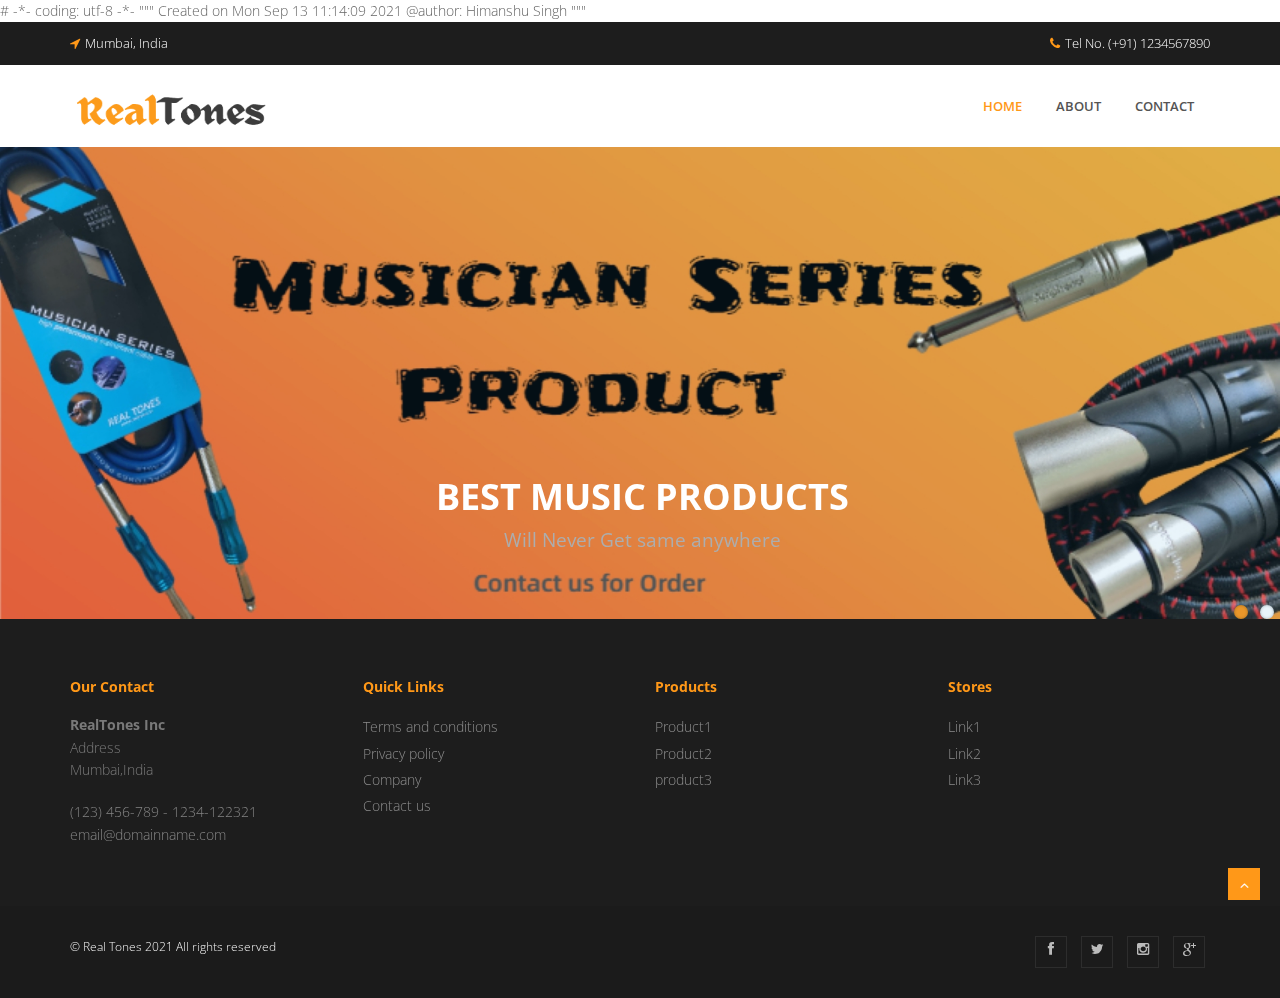
<file: indesx2.html>
# -*- coding: utf-8 -*-
"""
Created on Mon Sep 13 11:14:09 2021

@author: Himanshu Singh
"""

<!DOCTYPE html>
<html lang="en">

<meta http-equiv="content-type" content="text/html;charset=UTF-8" />
<head>
	<meta charset="utf-8">
	<title>Home | RealTones</title>
	<meta name="viewport" content="width=device-width, initial-scale=1.0" />
	<!-- css -->
	<link href="css/bootstrap.min.css" rel="stylesheet" />
	<link href="css/fancybox/jquery.fancybox.css" rel="stylesheet">
	<link href="css/jcarousel.css" rel="stylesheet" />
	<link href="css/flexslider.css" rel="stylesheet" />
	<link href="js/owl-carousel/owl.carousel.css" rel="stylesheet">
	<link href="css/style.css" rel="stylesheet" />
</head>
<body>
<div id="wrapper" class="home-page">
	<div class="topbar">
		<div class="container">
			<div class="row">
				<div class="col-md-12">
					<p class="pull-left hidden-xs "> <i class="fa fa-location-arrow"></i>Mumbai, India</p>
					<p class="pull-right"><i class="fa fa-phone"></i>Tel No. (+91) 1234567890</p>
				</div>
			</div>
		</div>
	</div>
	<!-- start header -->
	<header>
		<div class="navbar navbar-default navbar-static-top">
			<div class="container">
				<div class="navbar-header">
					<button type="button" class="navbar-toggle" data-toggle="collapse" data-target=".navbar-collapse">
						<span class="icon-bar"></span>
						<span class="icon-bar"></span>
						<span class="icon-bar"></span>
					</button>
					<a class="navbar-brand" href="index.html" title="RealTones"><img class="d-flex align-items-center navbar-img" src="img/logo.png" alt="logo"/></a>
				</div>
				<div class="navbar-collapse collapse ">
					<ul class="nav navbar-nav">
						<li class="active"><a href="index.html">Home</a></li>
						<li><a href="#">About</a></li>
						<li><a href="#">Contact</a></li>
					</ul>
				</div>
			</div>
		</div>
	</header>
	<!-- end header -->
	<section id="banner">

		<!-- Slider -->
		<div id="main-slider" class="flexslider">
			<ul class="slides">
				<li>
					<img src="img/slides/pic1.jpg" alt="" />
					<div class="flex-caption">
						<h3>Best Music Products</h3>
						<p>Will Never Get same anywhere</p>
					</div>
				</li>
				<li>
					<img src="img/slides/pic2.jpg" alt="" />
					<div class="flex-caption">
						<h3>Feel The Music</h3>
						<p>Enhance Your Music Experience</p>
					</div>
				</li>
			</ul>
		</div>
		<!-- end slider -->
	</section>
<!--
	<section id="content">
		<div class="container">
			<div class="row">
				<div class="skill-home"> <div class="skill-home-solid clearfix">
					<div class="col-md-3 col-sm-6 text-center">
						<span class="icons c1"><i class="fa fa-music"></i></span> <div class="box-area">
						<h3>Music Products</h3> <p>About the music store</p></div>
					</div>
					<div class="col-md-3 col-sm-6 text-center">
						<span class="icons c2"><i class="fa fa-home"></i></span> <div class="box-area">
						<h3>Deliver</h3> <p>can  deliver products</p></div>
					</div>
					<div class="col-md-3 col-sm-6 text-center">
						<span class="icons c3"><i class="fa fa-location-arrow"></i></span> <div class="box-area">
						<h3>Store</h3> <p>Store near ur area</p></div>
					</div>
					<div class="col-md-3 col-sm-6 text-center">
						<span class="icons c4"><i class="fa fa-star"></i></span> <div class="box-area">
						<h3>A rated Projects</h3> <p>A rated music products</p>
					</div></div>
				</div></div>
			</div>

		</div>
	</section>
-->
	<footer>
		<div class="container">
			<div class="row">
				<div class="col-md-3">
					<div class="widget">
						<h5 class="widgetheading">Our Contact</h5>
						<address>
							<strong>RealTones Inc</strong><br>
							Address<br>
							Mumbai,India</address>
						<p>
							<i class="icon-phone"></i> (123) 456-789 - 1234-122321 <br>
							<i class="icon-envelope-alt"></i> email@domainname.com
						</p>
					</div>
				</div>
				<div class="col-md-3">
					<div class="widget">
						<h5 class="widgetheading">Quick Links</h5>
						<ul class="link-list">
							<li><a href="#">Terms and conditions</a></li>
							<li><a href="#">Privacy policy</a></li>
							<li><a href="#">Company</a></li>
							<li><a href="#">Contact us</a></li>
						</ul>
					</div>
				</div>
				<div class="col-md-3">
					<div class="widget">
						<h5 class="widgetheading">Products</h5>
						<ul class="link-list">
							<li><a href="#">Product1</a></li>
							<li><a href="#">Product2</a></li>
							<li><a href="#">product3</a></li>
						</ul>
					</div>
				</div>
				<div class="col-md-3">
					<div class="widget">
						<h5 class="widgetheading">Stores</h5>
						<ul class="link-list">
							<li><a href="#">Link1</a></li>
							<li><a href="#">Link2</a></li>
							<li><a href="#">Link3</a></li>
						</ul>
					</div>
				</div>
			</div>
		</div>
		<div id="sub-footer">
			<div class="container">
				<div class="row">
					<div class="col-lg-6">
						<div class="copyright">
							<p>
								<span>&copy; Real Tones 2021 All rights reserved</span>
							</p>
						</div>
					</div>
					<div class="col-lg-6">
						<ul class="social-network">
							<li><a href="#" data-placement="top" title="Facebook"><i class="fa fa-facebook"></i></a></li>
							<li><a href="#" data-placement="top" title="Twitter"><i class="fa fa-twitter"></i></a></li>
							<li><a href="#" data-placement="top" title="Instagram"><i class="fa fa-instagram"></i></a></li>
							<li><a href="#" data-placement="top" title="Google plus"><i class="fa fa-google-plus"></i></a></li>
						</ul>
					</div>
				</div>
			</div>
		</div>
	</footer>
</div>
<a href="#" class="scrollup"><i class="fa fa-angle-up active"></i></a>
<script src="js/jquery.js"></script>
<script src="js/jquery.easing.1.3.js"></script>
<script src="js/bootstrap.min.js"></script>
<script src="js/jquery.fancybox.pack.js"></script>
<script src="js/jquery.fancybox-media.js"></script>
<script src="js/jquery.flexslider.js"></script>
<script src="js/animate.js"></script>
<!-- Vendor Scripts -->
<script src="js/modernizr.custom.js"></script>
<script src="js/jquery.isotope.min.js"></script>
<script src="js/jquery.magnific-popup.min.js"></script>
<script src="js/animate.js"></script>
<script src="js/custom.js"></script>
<script src="js/owl-carousel/owl.carousel.js"></script>
</body>
</html>
</file>
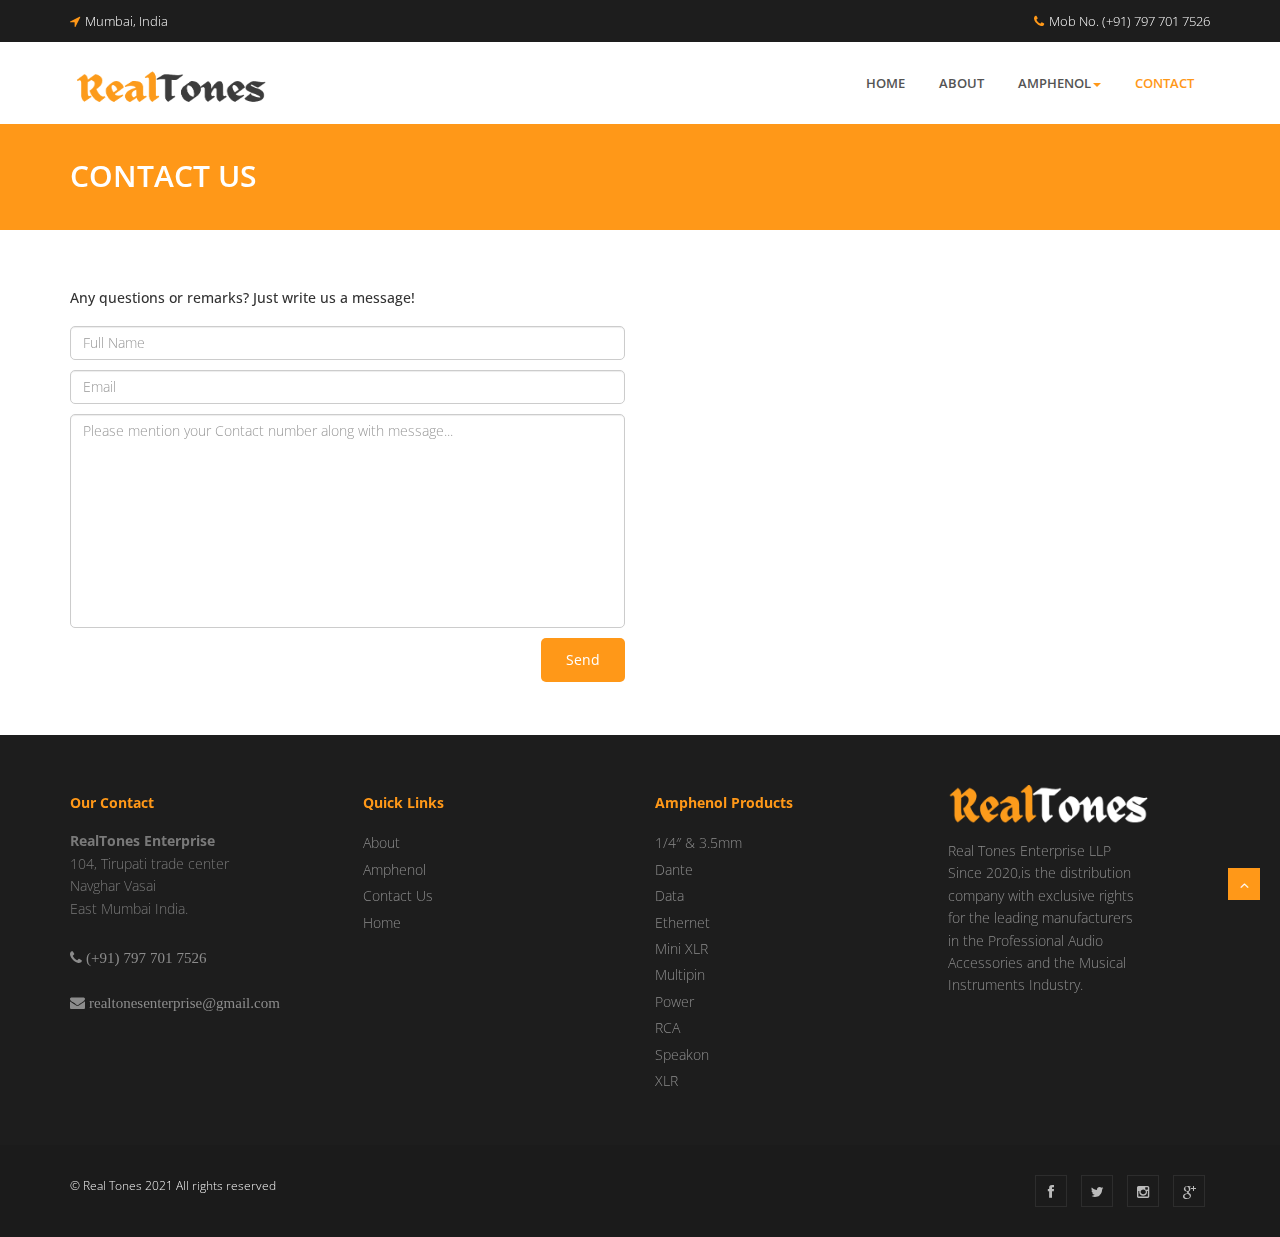
<file: templates/contact.html>
<!DOCTYPE html>
<html lang="en">
	<meta http-equiv="content-type" content="text/html;charset=UTF-8" />
	<head>
		<meta charset="utf-8">
		<title>Contact | RealTones</title>
		<meta name="viewport" content="width=device-width, initial-scale=1.0" />
		<!-- css -->
		<link href="../css/bootstrap.min.css" rel="stylesheet" />
		<link href="../css/fancybox/jquery.fancybox.css" rel="stylesheet">
		<link href="../css/jcarousel.css" rel="stylesheet" />
		<link href="../css/flexslider.css" rel="stylesheet" />
		<link href="../js/owl-carousel/owl.carousel.css" rel="stylesheet">
		<link href="../css/style.css" rel="stylesheet" />
		<link href="../css/multislider.css" rel="stylesheet">
		<link href="../css/slider_item.css" rel="stylesheet">
		<script src='https://api.mapbox.com/mapbox-gl-js/v2.3.1/mapbox-gl.js'></script>
		<link href='https://api.mapbox.com/mapbox-gl-js/v2.3.1/mapbox-gl.css' rel='stylesheet' />
	</head>
	<body>
		<div id="wrapper" class="home-page">
			<div class="topbar">
				<div class="container">
				<div class="row">
					<div class="col-md-12">
						<p class="pull-left hidden-xs "> <i class="fa fa-location-arrow"></i>Mumbai, India</p>
						<p class="pull-right"><i class="fa fa-phone"></i>Mob No. (+91) 797 701 7526</p>
					</div>
				</div>
			</div>
		</div>
		<!-- start header -->
		<header>
			<div class="navbar navbar-default navbar-static-top">
				<div class="container">
					<div class="navbar-header">
						<button type="button" class="navbar-toggle" data-toggle="collapse" data-target=".navbar-collapse">
							<span class="icon-bar"></span>
							<span class="icon-bar"></span>
							<span class="icon-bar"></span>
						</button>
						<a class="navbar-brand" href="../" title="RealTones"><img class="d-flex align-items-center navbar-img" src="../img/logo.png" alt="logo"/></a>
					</div>
					<div class="navbar-collapse collapse ">
						<ul class="nav navbar-nav">
							<li><a href="../">Home</a></li>
							<li><a href="#">About</a></li>
							<li class="dropdown">
								<a href="https://www.amphenolaudio.com/" target="_blank" data-toggle="dropdown" class="dropdown-toggle">Amphenol<b class="caret"></b></a>
								<ul class="dropdown-menu">
									<li><a href="https://www.amphenolaudio.com/products/14-2/" target="_blank">1/4&#8243; &#038; 3.5mm</a> </li>
									<li><a href="https://www.amphenolaudio.com/products/dante/amphe-dante/" target="_blank">Dante</a></li>
									<li><a href="https://www.amphenolaudio.com/products/data/hdmi-usb/" target="_blank">Data</a></li>
									<li><a href="https://www.amphenolaudio.com/products/ethernet/" target="_blank">Ethernet</a></li>
									<li><a href="https://www.amphenolaudio.com/products/mini-xlr/" target="_blank">Mini XLR</a></li>
									<li><a href="https://www.amphenolaudio.com/products/multipin-connectors/" target="_blank">Multipin</a> </li>
									<li><a href="https://www.amphenolaudio.com/products/power/" target="_blank">Power</a></li>
									<li><a href="https://www.amphenolaudio.com/products/rca/" target="_blank">RCA</a></li>
									<li><a href="https://www.amphenolaudio.com/products/loud-speaker/" target="_blank">Speakon</a></li>
									<li><a href="https://www.amphenolaudio.com/products/xlr/" target="_blank">XLR</a></li>
								</ul>
							</li>
							<li class="active"><a href="contact.html">Contact</a></li>
						</ul>
					</div>
				</div>
			</div>
		</header>
		<!-- end header -->
		<section id="inner-headline">
		<div class="container">
			<div class="row">
				<div class="col-lg-12">
					<h2 class="pageTitle">Contact Us</h2>
				</div>
			</div>
		</div>
		</section>
		<section id="content">
			<div class="container">
				<div class="row">
					<div class="col-md-6">
			   		<!-- Form itself -->
       		   			<form name="sentMessage" id="contactForm"  novalidate>
	       					<h5>Any questions or remarks? Just write us a message!</h5>
							<div class="control-group">
								<div class="controls">
									<input type="text" class="form-control" placeholder="Full Name" id="name" required data-validation-required-message="Please enter your name" />
								</div>
							</div>
							<div class="control-group">
								<div class="controls">
									<input type="email" class="form-control" placeholder="Email" id="email"/>
								</div>
							</div>
							<div class="control-group">
								<div class="controls">
									<textarea rows="10" cols="100" class="form-control" placeholder="Please mention your Contact number along with message..." id="message" required data-validation-required-message="Please enter your message" minlength="5" data-validation-minlength-message="Min 5 characters" maxlength="999" style="resize:none"></textarea>
								</div>
							</div>
							<div id="success"> </div>
							<button type="submit" class="btn btn-primary pull-right">Send</button><br><br><br>
						</form>
					</div>
					<div class="col-md-6">
						<div id='map' style='overflow:hidden;height:400px;'></div>
						<script>
							mapboxgl.accessToken = 'pk.eyJ1IjoicmVhbHRvbmVzIiwiYSI6ImNrdG9ianRmbzBiOG0yb3BubnVkemhodGMifQ.KekNTV23BWlaXQ8B0xPWGg';
							var map = new mapboxgl.Map({
								container: 'map',
								style: 'mapbox://styles/mapbox/streets-v11'
							});
							var map = new mapboxgl.Map({
								container: 'map',
								style: 'mapbox://styles/mapbox/streets-v11',
								center: [72.8311182,19.3856496], // starting position
								zoom: 13 // starting zoom
							});
							// Set marker options.
							const marker = new mapboxgl.Marker({
								color: "#ff9818",
								draggable: true
							}).setLngLat([72.8311182,19.3856496]).addTo(map);
							map.addControl(new mapboxgl.NavigationControl());
							// Add geolocate control to the map.
							map.addControl(
									new mapboxgl.GeolocateControl({
										positionOptions: {
											enableHighAccuracy: true
										},
											// When active the map will receive updates to the device's location as it changes.
										trackUserLocation: true,
												// Draw an arrow next to the location dot to indicate which direction the device is heading.
										showUserHeading: true
									})
							);
							const popup = new mapboxgl.Popup({ closeOnClick: false })
								.setLngLat([72.8311182,19.3856496])
								.setHTML('<a href="https://www.google.com/maps/place/Tirupati+Trade+Centre/@19.3855627,72.8316428,16.74z/data=!4m12!1m6!3m5!1s0x3be7af6891498abd:0x574dd25878146df6!2sTirupati+Trade+Centre!8m2!3d19.385658!4d72.8333052!3m4!1s0x3be7af6891498abd:0x574dd25878146df6!8m2!3d19.385658!4d72.8333052" target="_blank" style="outline: none !important;">104, Tirupati trade center<br>Navghar Vasai <br>East Mumbai India</a>')
								.addTo(map);
						</script>
					</div>
				</div>
			</div>
		</section>
		<footer>
			<div class="container">
				<div class="row">
					<div class="col-md-3">
						<div class="widget">
							<h5 class="widgetheading">Our Contact</h5>
							<address>
								<strong>RealTones Enterprise</strong><br>
								104, Tirupati trade center<br>
								Navghar Vasai <br>East Mumbai India.
							</address>
							<p>
								<h4 class="fa fa-phone contact1">  (+91) 797 701 7526</h4>
								<br><h4 class="fa fa-envelope contact1"> realtonesenterprise@gmail.com</h4>
							</p>
						</div>
					</div>
					<div class="col-md-3">
						<div class="widget">
							<h5 class="widgetheading">Quick Links</h5>
							<ul class="link-list">
								<li><a href="#">About</a></li>
								<li><a href="https://www.amphenolaudio.com/" target="_blank">Amphenol</a></li>
								<li><a href="#">Contact Us</a></li>
								<li><a href="../index.html">Home</a></li>
							</ul>
						</div>
					</div>
					<div class="col-md-3">
						<div class="widget">
							<h5 class="widgetheading">Amphenol Products</h5>
							<ul class="link-list">
								<li><a href="https://www.amphenolaudio.com/products/14-2/" target="_blank">1/4&#8243; &#038; 3.5mm</a> </li>
								<li><a href="https://www.amphenolaudio.com/products/dante/amphe-dante/" target="_blank">Dante</a></li>
								<li><a href="https://www.amphenolaudio.com/products/data/hdmi-usb/" target="_blank">Data</a></li>
								<li><a href="https://www.amphenolaudio.com/products/ethernet/" target="_blank">Ethernet</a></li>
								<li><a href="https://www.amphenolaudio.com/products/mini-xlr/" target="_blank">Mini XLR</a></li>
								<li><a href="https://www.amphenolaudio.com/products/multipin-connectors/" target="_blank">Multipin</a> </li>
								<li><a href="https://www.amphenolaudio.com/products/power/" target="_blank">Power</a></li>
								<li><a href="https://www.amphenolaudio.com/products/rca/" target="_blank">RCA</a></li>
								<li><a href="https://www.amphenolaudio.com/products/loud-speaker/" target="_blank">Speakon</a></li>
								<li><a href="https://www.amphenolaudio.com/products/xlr/" target="_blank">XLR</a></li>
							</ul>
						</div>
					</div>
						<div class="col-md-3">
							<div class="widget">
								<img class="navbar-img footer-logo" src="../img/logo2.png" alt="logo"/>
								<p>
									<span class="footer-info">
										Real Tones Enterprise LLP <br>Since 2020,is the distribution<br>
										company with exclusive rights<br>for the leading manufacturers<br>in the Professional Audio<br>Accessories and the Musical<br>Instruments Industry.
									</span>
								</p>
							</div>
						</div>
					</div>
				</div>
				<div id="sub-footer">
					<div class="container">
						<div class="row">
							<div class="col-lg-6">
								<div class="copyright">
									<p>
										<span>&copy; Real Tones 2021 All rights reserved</span>
									</p>
								</div>
							</div>
							<div class="col-lg-6">
								<ul class="social-network">
									<li><a href="#" data-placement="top" title="Facebook"><i class="fa fa-facebook social-icon"></i></a></li>
									<li><a href="#" data-placement="top" title="Twitter"><i class="fa fa-twitter social-icon"></i></a></li>
									<li><a href="#" data-placement="top" title="Instagram"><i class="fa fa-instagram social-icon"></i></a></li>
									<li><a href="#" data-placement="top" title="Google plus"><i class="fa fa-google-plus social-icon"></i></a></li>
								</ul>
							</div>
						</div>
					</div>
				</div>
			</footer>
		</div>
		<a href="#" class="scrollup"><i class="fa fa-angle-up active"></i></a>
		<script src="../js/jquery.js"></script>
		<script src="../js/jquery.easing.1.3.js"></script>
		<script src="../js/bootstrap.min.js"></script>
		<script src="../js/jquery.fancybox.pack.js"></script>
		<script src="../js/jquery.fancybox-media.js"></script>
		<script src="../js/jquery.flexslider.js"></script>
		<script src="../js/animate.js"></script>
		<!-- Vendor Scripts -->
		<script src="../js/modernizr.custom.js"></script>
		<script src="../js/jquery.isotope.min.js"></script>
		<script src="../js/jquery.magnific-popup.min.js"></script>
		<script src="../js/animate.js"></script>
		<script src="../js/custom.js"></script>
		<script src="../js/owl-carousel/owl.carousel.js"></script>
		<script src="../js/multislider.min.js"></script>
		<script>
			$('#blogSlider').multislider({
				duration: 750,
				interval: 3000
			});
		</script>
 		<script src="../js/contact/jqBootstrapValidation.js"></script>
		<script src="../js/contact/contact_me.js"></script>
	</body>
</html>
</file>
<file: css/jcarousel.css>
/* File not found */
</file>
<file: css/multislider.css>
.blogSlider {
  position: relative;
  margin-bottom: 60px;
  margin-top: 20px;
}
#blogSlider {
  position: relative;
  margin-bottom: 60px;
  margin-top: 20px;
}


.blogSlider .MS-content {
  white-space: nowrap;
  overflow: hidden;
  margin: 0 5%;
}
#blogSlider .MS-content {
  white-space: nowrap;
  overflow: hidden;
  margin: 0 5%;
}
@media (min-width: 1200px) {
  .blogSlider .MS-content {
    white-space: nowrap;
    overflow: hidden;
    margin: 0 5%;
    padding-right: 38px;
  }
}
@media (min-width: 1200px) {
  #blogSlider .MS-content {
    white-space: nowrap;
    overflow: hidden;
    margin: 0 5%;
    padding-right: 38px;
  }
}

.blogSlider .MS-content .item {
 
  display: inline-block;
  height: 100%;
  overflow: hidden;
  position: relative;
  vertical-align: top;
  width: 25%;
  margin:5px;
  -webkit-box-shadow: 0px 0px 5px 0px rgba(204,204,204,1);
-moz-box-shadow: 0px 0px 5px 0px rgba(204,204,204,1);
box-shadow: 0px 0px 5px 0px rgba(204,204,204,1);
}
#blogSlider .MS-content .item {

  display: inline-block;
  height: 100%;
  overflow: hidden;
  position: relative;
  vertical-align: top;
  width: 25%;
  margin:5px;
  -webkit-box-shadow: 0px 0px 5px 0px rgba(204,204,204,1);
  -moz-box-shadow: 0px 0px 5px 0px rgba(204,204,204,1);
  box-shadow: 0px 0px 5px 0px rgba(204,204,204,1);
}
@media (max-width: 991px) {
  .blogSlider .MS-content .item {
    width: 50%;
  }
}
@media (max-width: 991px) {
  #blogSlider .MS-content .item {
    width: 50%;
  }
}
@media (max-width: 767px) {
  .blogSlider .MS-content .item {
    width: 100%;
  }
}
@media (max-width: 767px) {
  #blogSlider .MS-content .item {
    width: 100%;
  }
}


.blogSlider .MS-controls button {
  position: absolute;
  border: none;
  background-color: transparent;
  outline: 0;
  font-size: 50px;
  top: 95px;
  color: rgba(0, 0, 0, 0.4);
  transition: 0.15s linear;
}
#blogSlider .MS-controls button {
  position: absolute;
  border: none;
  background-color: transparent;
  outline: 0;
  font-size: 50px;
  top: 95px;
  color: rgba(0, 0, 0, 0.4);
  transition: 0.15s linear;
}
.blogSlider .MS-controls button:hover {
  color: rgba(0, 0, 0, 0.8);
}
#blogSlider .MS-controls button:hover {
  color: rgba(0, 0, 0, 0.8);
}
@media (max-width: 992px) {
  .blogSlider .MS-controls button {
    font-size: 30px;
  }
}
@media (max-width: 992px) {
  #blogSlider .MS-controls button {
    font-size: 30px;
  }
}
@media (max-width: 767px) {
  .blogSlider .MS-controls button {
    font-size: 20px;
  }
}
@media (max-width: 767px) {
  #blogSlider .MS-controls button {
    font-size: 20px;
  }
}
.blogSlider .MS-controls .MS-left {
  left: 0px;
}
#blogSlider .MS-controls .MS-left {
  left: 0px;
}
@media (max-width: 767px) {
  .blogSlider .MS-controls .MS-left {
    left: -10px;
  }
}
@media (max-width: 767px) {
  #blogSlider .MS-controls .MS-left {
    left: -10px;
  }
}
.blogSlider .MS-controls .MS-right {
  right: 0px;
}
#blogSlider .MS-controls .MS-right {
  right: 0px;
}
@media (max-width: 767px) {
  .blogSlider .MS-controls .MS-right {
    right: -10px;
  }
}
@media (max-width: 767px) {
  #blogSlider .MS-controls .MS-right {
    right: -10px;
  }
}
</file>
<file: css/slider_item.css>
﻿/* Product Display
 * -------------------------------------- */

.product-grid {
font-family: 'Encode Sans Expanded', sans-serif;
text-align:center;
overflow:hidden;
position:relative;
z-index:1;
padding:0 0 72px;
-webkit-box-shadow: 0px 0px 9px 0px rgba(212,210,212,1);
-moz-box-shadow: 0px 0px 9px 0px rgba(212,210,212,1);
box-shadow: 0px 0px 9px 0px rgba(212,210,212,1);
}

.product-grid .product-image {
position:relative;
transition:all .3s ease 0;
}

.product-grid .product-image a {
display:block;
}

.product-grid .product-image img {
width:100%;
height:auto;
}

.product-grid .pic-1 {
opacity:1;
transition:all .3s ease-out 0;
}

.product-grid .pic-2 {
opacity:0;
position:absolute;
top:0;
left:0;
transition:all .3s ease-out 0;
}

.product-grid .social {
width:150px;
list-style:none;
opacity:0;
transform:translateY(-50%) translateX(-50%);
position:absolute;
top:60%;
left:50%;
z-index:1;
transition:all .3s ease 0;
margin:0;
padding:0;
}

.product-grid:hover .social {
opacity:1;
top:50%;
}

.product-grid .social li {
display:inline-block;
}

.product-grid .social li a {
color:#fff;
background-color:#333;
font-size:16px;
line-height:40px;
text-align:center;
height:40px;
width:40px;
display:block;
position:relative;
transition:all .3s ease-in-out;
margin:0 2px;
}

.product-grid .social li a i 
{
    margin-top:11px;
    color:#e5d80e;
}

.product-grid .social li a:hover {
color:#fff;
background-color:#cf1717;
}

.product-grid .social li a:after,.product-grid .social li a:before {
content:attr(data-tip);
color:#fff;
background-color:#000;
font-size:12px;
letter-spacing:1px;
line-height:20px;
white-space:nowrap;
opacity:0;
transform:translateX(-50%);
position:absolute;
left:50%;
top:-30px;
padding:1px 5px;
}

.product-grid .social li a:after {
content:'';
height:15px;
width:15px;
border-radius:0;
transform:translateX(-50%) rotate(45deg);
top:-20px;
z-index:-1;
}

.product-grid .product-discount-label,.product-grid .product-new-label {
color:#fff;
background-color:#ef5777;
font-size:12px;
text-transform:uppercase;
display:block;
position:absolute;
top:10px;
left:0;
padding:2px 7px;
}

.product-grid .product-discount-label {
background-color:#333;
left:auto;
right:0;
}


.product-grid .rating li.disable {
color:rgba(0,0,0,.2);
}

.product-grid .product-content {
background-color:#ff9818;
text-align:center;
position:absolute;
left:0;
right:0;
bottom:-27px;
z-index:1;
    height: 72px;
transition:all .3s;
margin:0 auto;
padding:12px 0;
}

.product-grid:hover .product-content {
bottom:0;
}

.product-grid .title {
font-size:20px;
font-weight:bolder;
letter-spacing:.5px;
text-transform:capitalize;
transition:all .3s ease 0;
margin:0 0 10px;
    color: white;
}


.product-grid .view {
color:#000;
font-size:13px;
font-weight:600;
    margin-top: 5px;
    text-decoration: none;
}
.product-grid .view:hover{
    color:#000;
    font-size:15px;
    font-weight:600;
    margin-top: 5px;
    text-decoration: none;

}
.product-grid:hover .pic-1,.product-grid:hover .pic-2,.product-grid .social li a:hover:after,.product-grid .social li a:hover:before {
opacity:1;
}





@media only screen and max-width990px{
.product-grid {
 margin-bottom:30px;
}
}







.carousel-indicators li
{
    width:10px;
    height:10px;
    color:#333;
}




.carousel-caption
{
    top:35%;
    right:0px;
}

.carousel-caption h1,p
{
    color:#333;
    right:0;
}

.top_footer
{
    background:#d1c510;
    line-height:40px;
}

.tf
{
    text-align:center;
    font-weight:600;
}

.gold_rate
{
    line-height:40px;
    color:#fff;
    font-size:12px;
}



/* Mobile View
 * -------------------------------------- */



@media only screen and (max-width: 600px) 
{
    
    .carousel-caption
{
    top:15%;
    right:0px;
}

.carousel-caption h1
{
    color:#333;
    right:0;
    font-size:16px;
}

.carousel-caption p
{
    font-size:12px;
}
    
    .top-nav
    {
        height:80px;
    }
    
    .cont
    {
        display:none;
    }
    
    .cont1
    {
        display:inline-block;
        width:40%;
        float:left;
    }
    
    .cont1 li
    {
        font-size:10px;
    }
    
    
    .gold_rate
{
    display:inline-block;
    line-height:40px;
    float:left;
    color:#fff;
    font-size:12px;
}
    
    .product-grid 
    {
        margin-top:20px;
    }
    
    
    
}

li.dropdown:last-child {
  right: 0;
  padding-left:7px;
  padding-right:7px;
  left: auto;
  background:#cf1717;
}

li.dropdown:last-child .dropdown-menu {
  right: 0;
  left: auto;
}

li.dropdown:last-child .dropdown-menu li a
{
    color:#333;
    text-align:left;
}
</file>
<file: IAstands/iastandslider.css>
.iastands-blogslider-1 {
  position: relative;
  margin-bottom: 60px;
  margin-top: 20px;
}

.iastands-blogslider-1 .MS-content {
  white-space: nowrap;
  overflow: hidden;
  margin: 0 5%;
}

@media (min-width: 1200px) {
  .iastands-blogslider-1 .MS-content {
    white-space: nowrap;
    overflow: hidden;
    margin: 0 5%;
    padding-right: 38px;
  }
}

.iastands-blogslider-1 .MS-content .item {

  display: inline-block;
  height: 100%;
  overflow: hidden;
  position: relative;
  vertical-align: top;
  width: 25%;
  margin:5px;
  -webkit-box-shadow: 0px 0px 5px 0px rgba(204,204,204,1);
-moz-box-shadow: 0px 0px 5px 0px rgba(204,204,204,1);
box-shadow: 0px 0px 5px 0px rgba(204,204,204,1);
}

@media (max-width: 991px) {
  .iastands-blogslider-1 .MS-content .item {
    width: 50%;
  }
}

@media (max-width: 767px) {
  .iastands-blogslider-1 .MS-content .item {
    width: 100%;
  }
}

.iastands-blogslider-1 .MS-controls button {
  position: absolute;
  border: none;
  background-color: transparent;
  outline: 0;
  font-size: 50px;
  top: 95px;
  color: rgba(0, 0, 0, 0.4);
  transition: 0.15s linear;
}

.iastands-blogslider-1 .MS-controls button:hover {
  color: rgba(0, 0, 0, 0.8);
}

@media (max-width: 992px) {
  .iastands-blogslider-1 .MS-controls button {
    font-size: 30px;
  }
}

@media (max-width: 767px) {
  .iastands-blogslider-1 .MS-controls button {
    font-size: 20px;
  }
}

.iastands-blogslider-1 .MS-controls .MS-left {
  left: 0px;
}

@media (max-width: 767px) {
  .iastands-blogslider-1 .MS-controls .MS-left {
    left: -10px;
  }
}

.iastands-blogslider-1 .MS-controls .MS-right {
  right: 0px;
}

@media (max-width: 767px) {
  .iastands-blogslider-1 .MS-controls .MS-right {
    right: -10px;
  }
}

/* 2nd start */
.iastands-blogslider-2 {
  position: relative;
  margin-bottom: 60px;
  margin-top: 20px;
}

.iastands-blogslider-2 .MS-content {
  white-space: nowrap;
  overflow: hidden;
  margin: 0 5%;
}

@media (min-width: 1200px) {
  .iastands-blogslider-2 .MS-content {
    white-space: nowrap;
    overflow: hidden;
    margin: 0 5%;
    padding-right: 38px;
  }
}

.iastands-blogslider-2 .MS-content .item {

  display: inline-block;
  height: 100%;
  overflow: hidden;
  position: relative;
  vertical-align: top;
  width: 25%;
  margin:5px;
  -webkit-box-shadow: 0px 0px 5px 0px rgba(204,204,204,1);
-moz-box-shadow: 0px 0px 5px 0px rgba(204,204,204,1);
box-shadow: 0px 0px 5px 0px rgba(204,204,204,1);
}

@media (max-width: 991px) {
  .iastands-blogslider-2 .MS-content .item {
    width: 50%;
  }
}

@media (max-width: 767px) {
  .iastands-blogslider-2 .MS-content .item {
    width: 100%;
  }
}

.iastands-blogslider-2 .MS-controls button {
  position: absolute;
  border: none;
  background-color: transparent;
  outline: 0;
  font-size: 50px;
  top: 95px;
  color: rgba(0, 0, 0, 0.4);
  transition: 0.15s linear;
}

.iastands-blogslider-2 .MS-controls button:hover {
  color: rgba(0, 0, 0, 0.8);
}

@media (max-width: 992px) {
  .iastands-blogslider-2 .MS-controls button {
    font-size: 30px;
  }
}

@media (max-width: 767px) {
  .iastands-blogslider-2 .MS-controls button {
    font-size: 20px;
  }
}

.iastands-blogslider-2 .MS-controls .MS-left {
  left: 0px;
}

@media (max-width: 767px) {
  .iastands-blogslider-2 .MS-controls .MS-left {
    left: -10px;
  }
}

.iastands-blogslider-2 .MS-controls .MS-right {
  right: 0px;
}

@media (max-width: 767px) {
  .iastands-blogslider-2 .MS-controls .MS-right {
    right: -10px;
  }
}
/* 2nd over */


/* 3rd start DONOT COPY THIS */
.iastands-blogslider-3 {
  position: relative;
  margin-bottom: 60px;
  margin-top: 20px;
}

.iastands-blogslider-3 .MS-content {
  white-space: nowrap;
  overflow: hidden;
  margin: 0 5%;
}

@media (min-width: 1200px) {
  .iastands-blogslider-3 .MS-content {
    white-space: nowrap;
    overflow: hidden;
    margin: 0 5%;
    padding-right: 38px;
  }
}

.iastands-blogslider-3 .MS-content .item {

  display: inline-block;
  height: 100%;
  overflow: hidden;
  position: relative;
  vertical-align: top;
  width: 25%;
  margin:50px;
  -webkit-box-shadow: 0px 0px 5px 0px rgba(204,204,204,1);
-moz-box-shadow: 0px 0px 5px 0px rgba(204,204,204,1);
box-shadow: 0px 0px 5px 0px rgba(204,204,204,1);
}

@media (max-width: 1200px) {
  .iastands-blogslider-3 .MS-content .item {
    width: 25%;
    margin:33px;
  }
}
@media (max-width: 991px) {
  .iastands-blogslider-3 .MS-content .item {
    width: 50%;
    margin:5px;
  }
}

@media (max-width: 767px) {
  .iastands-blogslider-3 .MS-content .item {
    width: 100%;
  }
}

.iastands-blogslider-3 .MS-controls button {
  position: absolute;
  border: none;
  background-color: transparent;
  outline: 0;
  font-size: 50px;
  top: 95px;
  color: rgba(0, 0, 0, 0.4);
  transition: 0.15s linear;
}

.iastands-blogslider-3 .MS-controls button:hover {
  color: rgba(0, 0, 0, 0.8);
}

@media (max-width: 992px) {
  .iastands-blogslider-3 .MS-controls button {
    font-size: 30px;
  }
}

@media (max-width: 767px) {
  .iastands-blogslider-3 .MS-controls button {
    font-size: 20px;
  }
}

.iastands-blogslider-3 .MS-controls .MS-left {
  left: 0px;
}

@media (max-width: 767px) {
  .iastands-blogslider-3 .MS-controls .MS-left {
    left: -10px;
  }
}

.iastands-blogslider-3 .MS-controls .MS-right {
  right: 0px;
}

@media (max-width: 767px) {
  .iastands-blogslider-3 .MS-controls .MS-right {
    right: -10px;
  }
}
/* 3nd over */


/* 4th start */
.iastands-blogslider-4 {
  position: relative;
  margin-bottom: 60px;
  margin-top: 20px;
}

.iastands-blogslider-4 .MS-content {
  white-space: nowrap;
  overflow: hidden;
  margin: 0 5%;
}

@media (min-width: 1200px) {
  .iastands-blogslider-4 .MS-content {
    white-space: nowrap;
    overflow: hidden;
    margin: 0 5%;
    padding-right: 38px;
  }
}

.iastands-blogslider-4 .MS-content .item {

  display: inline-block;
  height: 100%;
  overflow: hidden;
  position: relative;
  vertical-align: top;
  width: 25%;
  margin:5px;
  -webkit-box-shadow: 0px 0px 5px 0px rgba(204,204,204,1);
-moz-box-shadow: 0px 0px 5px 0px rgba(204,204,204,1);
box-shadow: 0px 0px 5px 0px rgba(204,204,204,1);
}

@media (max-width: 991px) {
  .iastands-blogslider-4 .MS-content .item {
    width: 50%;
  }
}

@media (max-width: 767px) {
  .iastands-blogslider-4 .MS-content .item {
    width: 100%;
  }
}

.iastands-blogslider-4 .MS-controls button {
  position: absolute;
  border: none;
  background-color: transparent;
  outline: 0;
  font-size: 50px;
  top: 95px;
  color: rgba(0, 0, 0, 0.4);
  transition: 0.15s linear;
}

.iastands-blogslider-4 .MS-controls button:hover {
  color: rgba(0, 0, 0, 0.8);
}

@media (max-width: 992px) {
  .iastands-blogslider-4 .MS-controls button {
    font-size: 30px;
  }
}

@media (max-width: 767px) {
  .iastands-blogslider-4 .MS-controls button {
    font-size: 20px;
  }
}

.iastands-blogslider-4 .MS-controls .MS-left {
  left: 0px;
}

@media (max-width: 767px) {
  .iastands-blogslider-4 .MS-controls .MS-left {
    left: -10px;
  }
}

.iastands-blogslider-4 .MS-controls .MS-right {
  right: 0px;
}

@media (max-width: 767px) {
  .iastands-blogslider-4 .MS-controls .MS-right {
    right: -10px;
  }
}
/* 4th over */

/* 5th start */
.iastands-blogslider-5 {
  position: relative;
  margin-bottom: 60px;
  margin-top: 20px;
}

.iastands-blogslider-5 .MS-content {
  white-space: nowrap;
  overflow: hidden;
  margin: 0 5%;
}

@media (min-width: 1200px) {
  .iastands-blogslider-5 .MS-content {
    white-space: nowrap;
    overflow: hidden;
    margin: 0 5%;
    padding-right: 38px;
  }
}

.iastands-blogslider-5 .MS-content .item {

  display: inline-block;
  height: 100%;
  overflow: hidden;
  position: relative;
  vertical-align: top;
  width: 25%;
  margin:5px;
  -webkit-box-shadow: 0px 0px 5px 0px rgba(204,204,204,1);
-moz-box-shadow: 0px 0px 5px 0px rgba(204,204,204,1);
box-shadow: 0px 0px 5px 0px rgba(204,204,204,1);
}

@media (max-width: 991px) {
  .iastands-blogslider-5 .MS-content .item {
    width: 50%;
  }
}

@media (max-width: 767px) {
  .iastands-blogslider-5 .MS-content .item {
    width: 100%;
  }
}

.iastands-blogslider-5 .MS-controls button {
  position: absolute;
  border: none;
  background-color: transparent;
  outline: 0;
  font-size: 50px;
  top: 95px;
  color: rgba(0, 0, 0, 0.4);
  transition: 0.15s linear;
}

.iastands-blogslider-5 .MS-controls button:hover {
  color: rgba(0, 0, 0, 0.8);
}

@media (max-width: 992px) {
  .iastands-blogslider-5 .MS-controls button {
    font-size: 30px;
  }
}

@media (max-width: 767px) {
  .iastands-blogslider-5 .MS-controls button {
    font-size: 20px;
  }
}

.iastands-blogslider-5 .MS-controls .MS-left {
  left: 0px;
}

@media (max-width: 767px) {
  .iastands-blogslider-5 .MS-controls .MS-left {
    left: -10px;
  }
}

.iastands-blogslider-5 .MS-controls .MS-right {
  right: 0px;
}

@media (max-width: 767px) {
  .iastands-blogslider-5 .MS-controls .MS-right {
    right: -10px;
  }
}
/* 5th over */
</file>
<file: css/style.css>
/*
1. Body
2. Header
3. Slider
4.
*/
@import url('http://fonts.googleapis.com/css?family=Noto+Serif:400,400italic,700|Open+Sans:400,600,700'); 
@import url('font-awesome.css');  
@import url('animate.css');

body {
	font-family:'Open Sans', Arial, sans-serif;
	font-weight:300;
	line-height:1.6em;
	color:#656565;
	font-size: 1.4em;
}
::-webkit-scrollbar {
	width: 12px;
}
::-webkit-scrollbar-track {
	border-radius: 10px;
}

::-webkit-scrollbar-thumb {
	background: #ff9818 ;
}
::-webkit-scrollbar-thumb:window-inactive {
	background: #ff9818 ;
}
.navbar-brand{
	display: flex;
}
.navbar-img{
	height: 53px;
	width: 200px;
}
a:active {
	outline:0;
}
hr.new4 {
	border-top: 3px double #8c8b8b;
}

.clear {
	clear:both;
}
.company-name{
	font-family: Helvetica;
	text-align: center !important;
	text-decoration: none;
}
.companyname{
	text-decoration: none !important;
}
.company-name:hover{
	text-decoration: none !important;
	color: #ff9818;
}
h1,h2{
	font-weight: 600;
	line-height:1.1em;
	color:#333;
	margin-bottom: 20px;
	text-transform: uppercase;
}
h3, h4, h5, h6 { 
	line-height:1.1em;
	color:#333;
	margin-bottom: 20px;
}
input, button, select, textarea { 
    border-radius: 0px !important;
}
.timetable{background: #ff9818;padding: 5px 23px;}
.timetable hr{
	color:#fff;
	padding-top: 29px;
	margin-bottom: 20px !important;
}
.timetable dl{
	color:#fff; 
}
.timetable dt{
	color:#fff;
}
.timetable dd{
	color:#fff;
}
#wrapper{
	width:100%;
	margin:0;	
	padding:0;
}
ul.withArrow{
	
}
ul.withArrow li{
	
}
ul.withArrow li span{
	margin-right: 10px;
	font-weight: 700;
	color: #ff9818;
	border: 1px solid;
	padding: 4px 8px;
	font-size: 11px;
	border-radius: 50%;
	height: 20px;
	width: 20px;
}
.widget {
    color: #858585;
}
.row,.row-fluid {
	margin-bottom:30px;
}

.row .row,.row-fluid .row-fluid{
	margin-bottom:30px;
}

.row.nomargin,.row-fluid.nomargin {
	margin-bottom:0;
}
.about-image img {
    width: 100%;
}
img.img-polaroid {
	margin:0 0 20px 0;
}
.img-box {
	max-width:100%;
}
.navbar-default .navbar-toggle {
    border-color: #ddd;
    margin-top: 10px;
}
.service-v1 h3{
	font-size: 20px;
	color: #ff9818;
	font-weight: bold;
}
.section-padding{
	padding:50px 0;
}
/*  Header
==================================== */
.topbar{
	background-color:  #1d1d1d;
	padding:10px 0;
	color:#fff;
}
.topbar .container .row {
    margin: 0;
	padding:0;
}
.topbar .container .row .col-md-12 { 
	padding:0;
}
.topbar p{
	margin:0;
	display:inline-block;
	font-size: 13px;
	color: #ffffff;
}
.topbar p > i{
	margin-right:5px;
	color: #ff9818;
}
.topbar p:last-child{
	text-align:right;
} 
header .navbar {
    margin-bottom: 0;
}

.navbar-default {
    border: none;
}

.navbar-brand {
    color: #222;
    text-transform: uppercase;
    font-size: 24px;
    font-weight: 700;
    line-height: 1em;
    letter-spacing: -1px;
    margin-top: 20px;
    padding: 0 0 0 15px;
}
.navbar-default .navbar-brand{
color: #1891EC;
}

header .navbar-collapse  ul.navbar-nav {
    float: right;
    margin-right: 0;
}
header .navbar {min-height: 70px;padding: 18px 0;background: #fff;}
.home-page header .navbar-default{
    background: rgb(255, 255, 255);
    /* position: absolute; */
    width: 100%;
}

header .nav li a:hover,
header .nav li a:focus,
header .nav li.active a,
header .nav li.active a:hover,
header .nav li a.dropdown-toggle:hover,
header .nav li a.dropdown-toggle:focus,
header .nav li.active ul.dropdown-menu li a:hover,
header .nav li.active ul.dropdown-menu li.active a{
    -webkit-transition: all .3s ease;
    -moz-transition: all .3s ease;
    -ms-transition: all .3s ease;
    -o-transition: all .3s ease;
    transition: all .3s ease;
}


header .navbar-default .navbar-nav > .open > a,
header .navbar-default .navbar-nav > .open > a:hover,
header .navbar-default .navbar-nav > .open > a:focus {
    -webkit-transition: all .3s ease;
    -moz-transition: all .3s ease;
    -ms-transition: all .3s ease;
    -o-transition: all .3s ease;
    transition: all .3s ease;
}


header .navbar {
    min-height: 62px;
    padding: 0;
}

header .navbar-nav > li  {
    padding-bottom: 12px;
    padding-top: 12px;
    padding: 0 !important;
}

header  .navbar-nav > li > a {
    /* padding-bottom: 6px; */
    /* padding-top: 5px; */
    margin-left: 2px;
    line-height: 30px;
    font-weight: 700;
    -webkit-transition: all .3s ease;
    -moz-transition: all .3s ease;
    -ms-transition: all .3s ease;
    -o-transition: all .3s ease;
    transition: all .3s ease;
}


.dropdown-menu li a:hover {
    color: #fff !important;
    background: #3c3c3b !important;
}

header .nav .caret {
    border-bottom-color: #ff9818;
    border-top-color: #ff9818;
}
.navbar-default .navbar-nav > .active > a,
.navbar-default .navbar-nav > .active > a:hover,
.navbar-default .navbar-nav > .active > a:focus {
  background-color: #fff;
}
.navbar-default .navbar-nav > .open > a,
.navbar-default .navbar-nav > .open > a:hover,
.navbar-default .navbar-nav > .open > a:focus {
  background-color:  #fff;
}	
	

.dropdown-menu  {
    box-shadow: none;
    border-radius: 0;
	border: none;
}

.dropdown-menu li:last-child  {
	padding-bottom: 0 !important;
	margin-bottom: 0;
}

header .nav li .dropdown-menu  {
   padding: 0;
   background: #ffffff;
   box-shadow: 1px 2px 2px rgba(0, 0, 0, 0.22);
}

header .nav li .dropdown-menu li a {
   line-height: 28px;
   padding: 3px 12px;
}

/* --- menu --- */
.flex-caption p {
    line-height: 22px;
    font-weight: 300;
    color: #adadad;
}
header .navigation {
	float:right;
}

header ul.nav li {
	border:none;
	margin:0;
}

header ul.nav li a {
	font-size: 13px;
	border:none;
	font-weight: 600;
	text-transform:uppercase;
	padding: 25px 15px;
}

header ul.nav li ul li a {	
	font-size:12px;
	border:none;
	font-weight:300;
	text-transform:uppercase;
}


.navbar .nav > li > a {
  color: #545454;
  text-shadow: none;
  border: 1px solid rgba(255, 255, 255, 0) !important;
}

.navbar .nav a:hover {
	background:none;
	color: #ff9818;
}

.navbar .nav > .active > a,.navbar .nav > .active > a:hover {
	background:none;
}

.navbar .nav > .active > a:active,.navbar .nav > .active > a:focus {
	background:none;
	outline:0;
	font-weight:700;
}

.navbar .nav li .dropdown-menu {
	z-index:2000;
}

header ul.nav li ul {
	margin-top:1px;
}
header ul.nav li ul li ul {
	margin:1px 0 0 1px;
}
.dropdown-menu .dropdown i {
	position:absolute;
	right:0;
	margin-top:3px;
	padding-left:20px;
}

.navbar .nav > li > .dropdown-menu:before {
  display: inline-block;
  border-right: none;
  border-bottom: none;
  border-left: none;
  border-bottom-color: none;
  content:none;
}
.navbar-default .navbar-nav>.active>a, .navbar-default .navbar-nav>.active>a:hover, .navbar-default .navbar-nav>.active>a:focus {color: #ff9818;border-radius: 0;}
.navbar-default .navbar-nav>li>a:hover, .navbar-default .navbar-nav>li>a:focus {
  color: #ff9818;
  background-color: transparent;
}

ul.nav li.dropdown a {
	z-index:1000;
	display:block;
}

 select.selectmenu {
	display:none;
}
.pageTitle{
color: #fff;
margin: 30px 0 3px;
display: inline-block;
}
 
#banner{
	width: 100%;
	background:#000;
	position:relative;
	margin:0;
	padding:0;
}


/*  Sliders
==================================== */
/* --- flexslider --- */
#main-slider:before {content: '';width: 100%;height: 100%;background: rgba(43, 150, 204, 0.1);z-index: 1;position: absolute;}
.flex-direction-nav a{
display:none;
}
.flexslider {
	padding:0;  
	background: #fff; 
	position: relative; 
	zoom: 1;
}
.flex-direction-nav .flex-prev{
left:0px; 
}
.flex-direction-nav .flex-next{ 
right:0px;
}
.flex-caption {zoom: 1;bottom: 198px;background-color: transparent;color: #fff;margin: 0;padding: 2px 25px 0px 30px;/* position: absolute; */left: 0;text-align: center;margin: 0 auto;right: 0px;display: inline-block;bottom: 50px;width: 50%;right: 0 !important;border-radius: 15px 15px 0 0;}
.flex-caption h3 {color: #fff;letter-spacing: 0px;margin-bottom: 8px;text-transform: uppercase;font-size: 36px;font-weight: 700;}
.flex-caption p {margin: 12px 0 18px;font-size: 19px;font-weight: 400;}
.skill-home{
margin-bottom:50px;
}
.c1{
border: #ed5441 1px solid;
background:#ed5441;
}
.c2{
border: #24c4db 1px solid;
background:#24c4db;
}
.c3{
border: #1891EC 1px solid;
background:#1891EC;
}
.c4{
border: #609cec 1px solid;
background:#609cec;
}
.box-area h3{
	color: white !important;
}
.skill-home .icons {padding: 38px;width: 94px;height: 94px;
	color: #fff;
	font-size: 42px;
	font-size: 38px;
	text-align: center;
	-ms-border-radius: 50%;
	-moz-border-radius: 50%;
	-webkit-border-radius: 50%;
	border-radius: 0;display: inline-table;
	border: 4px solid #333;
	color: #ff9818;background: transparent;border-radius: 0;background: #ffffff;}
.skill-home h2 {
padding-top: 20px;
font-size: 36px;
font-weight: 700;
} 
.testimonial-solid {
padding: 50px 0 60px 0;
margin: 0 0 0 0;
background: #FFFFFF;
text-align: center;
}
.testi-icon-area {
text-align: center;
position: absolute;
top: -84px;
margin: 0 auto; 
width: 100%;
}
.testi-icon-area .quote {
padding: 15px 0 0 0;
margin: 0 0 0 0;
background: #ffffff;
text-align: center;
color: #1891EC;
display: inline-table;
width: 70px;
height: 70px;
-ms-border-radius: 50%;
-moz-border-radius: 50%;
-webkit-border-radius: 50%;
border-radius: 50%;
font-size: 42px; 
border: 1px solid #1891EC;
display: none;
}

.testi-icon-area .carousel-inner { 
margin: 20px 0;
}
.carousel-indicators {
bottom: -30px;
}
.text-center img {
margin: auto;
}
.aboutUs{
padding:40px 0;
background: #F2F2F2;
}
img.img-center {
margin: 0 auto;
display: block;
max-width: 100%;
}
.home-about{
	padding: 60px 0 0px;
}
.home-about hr{
	padding:0;
	margin:0;
}
.home-about .info-box{
	
}

/* Content
==================================== */

#content {
	position:relative;
	background:#fff;
	padding:50px 0 0px 0;
}
 
.cta-text {
	text-align: center;
	margin-top:10px;
}


.big-cta .cta {
	margin-top:10px;
}
 
.box {
	width: 100%;
}
.box-gray  {
	background: #f8f8f8;
	padding: 20px 20px 30px;
}
.box-gray  h4,.box-gray  i {
	margin-bottom: 20px;
}
.box-bottom {
	padding: 20px 0;
	text-align: center;
}
.box-bottom a {
	color: #fff;
	font-weight: 700;
}
.box-bottom a:hover {
	color: #eee;
	text-decoration: none;
}


/* Bottom
==================================== */

#bottom {
	background:#fcfcfc;
	padding:50px 0 0;

}
/* twitter */
#twitter-wrapper {
    text-align: center;
    width: 70%;
    margin: 0 auto;
}
#twitter em {
    font-style: normal;
    font-size: 13px;
}

#twitter em.twitterTime a {
	font-weight:600;
}

#twitter ul {
    padding: 0;
	list-style:none;
}
#twitter ul li {
    font-size: 20px;
    line-height: 1.6em;
    font-weight: 300;
    margin-bottom: 20px;
    position: relative;
    word-break: break-word;
}


/* page headline
==================================== */

#inner-headline{background: #ff9818;position: relative;margin: 0;padding: 0;color: #1891EC;}


#inner-headline h2.pageTitle{
	color: #ffffff;
	padding: 5px 0;
	display:block;
}

/* --- breadcrumbs --- */
#inner-headline ul.breadcrumb {
	margin:40px 0;
	float:left;
}

#inner-headline ul.breadcrumb li {
	margin-bottom:0;
	padding-bottom:0;
}
#inner-headline ul.breadcrumb li {
	font-size:13px;
	color:#fff;
}

#inner-headline ul.breadcrumb li i{
	color:#dedede;
}

#inner-headline ul.breadcrumb li a {
	color:#fff;
}

ul.breadcrumb li a:hover {
	text-decoration:none;
}

/* Forms
============================= */

/* --- contact form  ---- */
form#contactform input[type="text"] {
  width: 100%;
  border: 1px solid #f5f5f5;
  min-height: 40px;
  padding-left:20px;
  font-size:13px;
  padding-right:20px;
  -webkit-box-sizing: border-box;
     -moz-box-sizing: border-box;
          box-sizing: border-box;

}

form#contactform textarea {
border: 1px solid #f5f5f5;
  width: 100%;
  padding-left:20px;
  padding-top:10px;
  font-size:13px;
  padding-right:20px;
  -webkit-box-sizing: border-box;
     -moz-box-sizing: border-box;
          box-sizing: border-box;

}

form#contactform .validation {
	font-size:11px;
}

#sendmessage {
	border:1px solid #e6e6e6;
	background:#f6f6f6;
	display:none;
	text-align:center;
	padding:15px 12px 15px 65px;
	margin:10px 0;
	font-weight:600;
	margin-bottom:30px;

}

#sendmessage.show,.show  {
	display:block;
}
 
form#commentform input[type="text"] {
  width: 100%;
  min-height: 40px;
  padding-left:20px;
  font-size:13px;
  padding-right:20px;
  -webkit-box-sizing: border-box;
     -moz-box-sizing: border-box;
          box-sizing: border-box;
	-webkit-border-radius: 2px 2px 2px 2px;
		-moz-border-radius: 2px 2px 2px 2px;
			border-radius: 2px 2px 2px 2px;

}

form#commentform textarea {
  width: 100%;
  padding-left:20px;
  padding-top:10px;
  font-size:13px;
  padding-right:20px;
  -webkit-box-sizing: border-box;
     -moz-box-sizing: border-box;
          box-sizing: border-box;
	-webkit-border-radius: 2px 2px 2px 2px;
		-moz-border-radius: 2px 2px 2px 2px;
			border-radius: 2px 2px 2px 2px;
}


/* --- search form --- */
.search{
	float:right;
	margin:35px 0 0;
	padding-bottom:0;
}

#inner-headline form.input-append {
	margin:0;
	padding:0;
}

.about-text h3 {
	font-size: 22px;
	padding-bottom: 20px;
}

.about-text .btn {
	margin-top: 20px;
	//font-size: 15px;
	//text-align: justify;
}

@media (max-width: 767px) {
	.about-image{
		max-width: 100%;
		height: auto;
	}
	.about-text h3{
		max-width: 100%;
		height: auto;
		text-align: center;
	}
	.pabout{
		margin-top: -30px;
	}
	.about-text p{
		max-width: 100%;
		height: auto;
	}
}

.about-text ul {
	margin-top: 30px;
	padding: 0;
}

.about-text li {
	margin-bottom: 10px;
	//
	font-weight: bold;
	list-style: none;
}

 
.about-text-2 img {
	border: 5px solid #ddd;
	margin-bottom: 20px;
}

.about-text-2 p {
	margin-bottom: 20px;
}


.call-to-action h3 {
	font-size: 40px;
	letter-spacing: 15px;
	color: #fff;
	padding-bottom: 30px;
}

.call-to-action p {
	color: #999;
	padding-bottom: 20px;
}

.call-to-action .btn-primary {
	background-color: transparent;
	border-color: #999;
}

.call-to-action .btn-primary:hover {
	background-color: #151515;
	color: #999;
	border-color: #151515;
}

#call-to-action-2 {
	background-color: #2ab975;
	padding: 50px 0;
}
#call-to-action-2 h3 {
	color: #eaeaea;
	font-size: 28px;
	font-weight: 400;
}
#call-to-action-2 p {
	color: #eaeaea;
	font-size: 15px;
}
#call-to-action-2 .btn-primary {
	border-color: #FFFFFF;
	background: transparent;
	margin-top: 50px;
	color: #fff;
}
section.section-padding.gray-bg {
    background: #f3f3f3;
    padding: 60px;
    color: #484848;
}
 
  #accordion-alt3 .panel-heading h4 {
font-size: 13px;
line-height: 28px;
}
.panel .panel-heading h4 {
font-weight: 400;
}
.panel-title {
margin-top: 0;
margin-bottom: 0;
font-size: 15px;
color: inherit;
}
.panel-group .panel {
margin-bottom: 0;
border-radius: 2px;
}
.panel {margin-bottom: 18px;background-color: #FFFFFF;border: 1px solid #f3f3f3;border-radius: 2px;-webkit-box-shadow: 0 1px 1px rgba(0,0,0,0.05);box-shadow: 0 1px 1px rgba(0,0,0,0.05);}
#accordion-alt3 .panel-heading h4 a i {font-size: 17px;line-height: 18px;width: 18px;height: 18px;margin-right: 8px;color: #A0A0A0;text-align: center;border-radius: 50%;margin-left: 6px;font-weight: bold;}  
.progress.pb-sm {
height: 6px!important;
}
.progress {
box-shadow: inset 0 0 2px rgba(0,0,0,.1);
}
.progress {
overflow: hidden;
height: 18px;
margin-bottom: 18px;
background-color: #f5f5f5;
border-radius: 2px;
-webkit-box-shadow: inset 0 1px 2px rgba(0,0,0,0.1);
box-shadow: inset 0 1px 2px rgba(0,0,0,0.1);
}
.progress .progress-bar.progress-bar-red {
background: #ed5441;
} 
.progress .progress-bar.progress-bar-green {
background: #51d466;
}
.progress .progress-bar.progress-bar-lblue {
background: #32c8de;
}
.dropdown-menu-right{
	position: relative;
}
.dropdown-menu-right .dropdown-menu{
	top:0;
	left: 100%;
	margin-top: -1px;
}
/* --- button --- */
.btn{text-align: center;
	color: #FFFFFF;
	padding: 12px 25px;
	border-radius: 0;
	background: #ff9818;
	border-color: #ff9818;
	border-radius: 5px!important;
	border:2px #ff9818 !important;
}
.btn:hover{
	background: #e89a36 !important;
}
.btn-theme {
	color: #fff;
	background: transparent;
	border: 1px solid #fff;
	padding: 12px 30px;
	font-weight: bold;
}
.btn-theme:hover {
	color: #eee;
}

/* --- list style --- */

ul.general {
	list-style:none;
	margin-left:0;
}

ul.link-list{
	margin:0;
	padding:0;
	list-style:none;
}

ul.link-list li{
	margin:0;
	padding:2px 0 2px 0;
	list-style:none;
}
.contact1{
	font-size: 15px;
	color: #8C8C8C !important;
}
.dropdown:hover>.dropdown-menu {
	display: block;
}

.dropdown>.dropdown-toggle:active {
	/*Without this, clicking will make it sticky*/
	pointer-events: none;
}
.footer-info{
	color:#8C8C8C;
}
.footer-logo{
	height: 40px;
	margin-bottom: 15px;
}
footer{background: #1d1d1d;}
footer ul.link-list li a{
	color: #8C8C8C;
}
footer ul.link-list li a:hover {
	color: #ffffff;
}
/* --- Heading style --- */

h4.heading {
	font-weight:700;
}

.heading { margin-bottom: 30px; }

.heading {
	position: relative;
	
}


.widgetheading {
	width:100%;
	padding:0;
	font-weight: bold;
}

#bottom .widgetheading {
	position: relative;
	border-bottom: #e6e6e6 1px solid;
	padding-bottom: 9px;
}

aside .widgetheading {
	position: relative;
	border-bottom: #e9e9e9 1px solid;
	padding-bottom: 9px;
}

footer .widgetheading {
	position: relative;
}

footer .widget .social-network {
	position:relative;
}
.social-icon:hover{
	color: #ff9818;
}
.team-member h4{
  text-align: center;
  margin-bottom: 5px;
}
.team-member .deg{
text-align:center;
display:block;
}
#bottom .widget .widgetheading span, aside .widget .widgetheading span, footer .widget .widgetheading span {	
	position: absolute;
	width: 60px;
	height: 1px;
	bottom: -1px;
	right:0;

}

@media (max-width: 767px) {
	.box-area-full{
		padding-top: 15px;
	}
}
.contact1{
	margin-right: 3px;
}

.box-area p{
	color: white !important;
}
.panel-title>a {
    color: inherit;
    text-decoration: none;
    font-weight: 600;
}
.box-area{padding: 15px;
	background: #333;
	margin-top: -21px;
	border: 4px solid #333;
	height: 180px;
}
.box-area h3{font-size: 17px;font-weight: 600;}
/* --- Map --- */
.map{
	position:relative;
	margin-top:-50px;
	margin-bottom:40px;
}
#map{
	border-radius: 15px;
}


.map iframe{
	width:100%;
	height:450px;
	border:none;
}

.map-grid iframe{
	width:100%;
	height:350px;
	border:none;
	margin:0 0 -5px 0;
	padding:0;
}

 
ul.team-detail{
	margin:-10px 0 0 0;
	padding:0;
	list-style:none;
}

ul.team-detail li{
	border-bottom:1px dotted #e9e9e9;
	margin:0 0 15px 0;
	padding:0 0 15px 0;
	list-style:none;
}

ul.team-detail li label {
	font-size:13px;
}

ul.team-detail li h4, ul.team-detail li label{
	margin-bottom:0;
}

ul.team-detail li ul.social-network {
	border:none;
	margin:0;
	padding:0;
}

ul.team-detail li ul.social-network li {
	border:none;	
	margin:0;
}
ul.team-detail li ul.social-network li i {
	margin:0;
}


/* ===== Widgets ===== */

/* --- flickr --- */
.widget .flickr_badge {
	width:100%;
}
.widget .flickr_badge img { margin: 0 9px 20px 0; }

footer .widget .flickr_badge {
    width: 100%;
}
footer .widget .flickr_badge img {
    margin: 0 9px 20px 0;
}

.flickr_badge img {
    width: 50px;
    height: 50px;
    float: left;
	margin: 0 9px 20px 0;
}
 
/* --- Recent post widget --- */

.recent-post{
	margin:20px 0 0 0;
	padding:0;
	line-height:18px;
}

.recent-post h5 a:hover {
	text-decoration:none;
}

.recent-post .text h5 a {
	color:#353535;
}

  
footer{
	padding:50px 0 0 0;
	color: #565656;
}

footer a {
	color: #bbb;
}

footer a:hover {
	color:#eee;
}

footer h1, footer h2, footer h3, footer h4, footer h5, footer h6{
	color: #ff9818;
}

footer address {
	line-height:1.6em;
	color: #797979;
}

footer h5 a:hover, footer a:hover {
	text-decoration:none;
}

ul.social-network {
	list-style:none;
	margin:0;
}

ul.social-network li {
	display:inline;
	margin: 0 5px;
	border: 1px solid #2D2D2D;
	padding: 5px 0 0;
	width: 32px;
	display: inline-block;
	text-align: center;
	height: 32px;
	vertical-align: baseline;
}

#sub-footer{
	text-shadow:none;
	color:#f5f5f5;
	padding:0;
	padding-top:30px;
	margin:20px 0 0 0;
	background: #1b1b1b;
}

#sub-footer p{
	margin:0;
	padding:0;
	color: #c5c5c5;
}

#sub-footer span{
	color:#f5f5f5;
}

.copyright {
	text-align:left;
	font-size:12px;
	color: #b3b3b3;
}

#sub-footer ul.social-network {
	float:right;
}

  

/* scroll to top */
.scrollup{
    position:fixed;
    width:32px;
    height:32px;
    bottom:0px;
    right:20px;
    background: #ff9818;
}

a.scrollup {
	outline:0;
	text-align: center;
}

a.scrollup:hover,a.scrollup:active,a.scrollup:focus {
	opacity:1;
	text-decoration:none;
}
a.scrollup i {
	margin-top: 10px;
	color: #fff;
}
a.scrollup i:hover {
	text-decoration:none;
}



 
.absolute{
	position:absolute;
}

.relative{
	position:relative;
}

.aligncenter{
	text-align:center;
}

.aligncenter span{
	margin-left:0;
}

.floatright {
	float:right;
}

.floatleft {
	float:left;
}

.floatnone {
	float:none;
}

.aligncenter {
	text-align:center;
}
 
img.pull-left, .align-left{
	float:left;
	margin:0 15px 15px 0;
}

.widget img.pull-left {
	float:left;
	margin:0 15px 15px 0;
}

img.pull-right, .align-right {
	float:right;
	margin:0 0 15px 15px;
}

article img.pull-left, article .align-left{
	float:left;
	margin:5px 15px 15px 0;
}

article img.pull-right, article .align-right{
	float:right;
	margin:5px 0 15px 15px;
}

.clear-marginbot{
	margin-bottom:0;
}

.marginbot10{
	margin-bottom:10px;
}
.marginbot20{
	margin-bottom:20px;
}
.marginbot30{
	margin-bottom:30px;
}
.marginbot40{
	margin-bottom:40px;
}

.clear-margintop{
	margin-top:0;
}

.margintop10{
	margin-top:10px;
}

.margintop20{
	margin-top:20px;
}

.margintop30{
	margin-top:30px;
}

.margintop40{
	margin-top:40px;
}
.flex-control-paging li a {
  width: 14px;
  height: 14px;
  border-radius: 50%;
  background: #ffffff;
  text-indent: 50px;
  overflow: hidden;
}
.btn:hover, .btn:focus {
  color: #FFF;
  text-decoration: none;
  background: #00b4ea;
  border-color: transparent;
}
.form-control{
	border-radius: 5px !important;
}
/*  Media queries 
============================= */

@media (min-width: 768px) and (max-width: 979px) {

	a.detail{
		background:none;
		width:100%;
	}


	
	footer .widget form  input#appendedInputButton {
		  display: block;
		  width: 91%;
		  -webkit-border-radius: 4px 4px 4px 4px;
			 -moz-border-radius: 4px 4px 4px 4px;
				  border-radius: 4px 4px 4px 4px;
	}
	
	footer .widget form  .input-append .btn {
		  display: block;
		  width: 100%;
		  padding-right: 0;
		  padding-left: 0;
		  -webkit-box-sizing: border-box;
			 -moz-box-sizing: border-box;
				  box-sizing: border-box;
				  margin-top:10px;
	}

	ul.related-folio li{
		width:156px;
		margin:0 20px 0 0;
	}	
}

@media (max-width: 767px) {
.navbar-default .navbar-collapse{border-color: none;background: #ffffff;}
.navbar-default .navbar-toggle .icon-bar {background-color: #868686;border-radius: 0;}
.navbar-default .navbar-toggle:hover, .navbar-default .navbar-toggle:focus {
background-color: rgba(221, 221, 221, 0);
}
.navbar-default .navbar-collapse, .navbar-default .navbar-form {
border-color: rgba(255, 255, 255, 0.58);
margin-top: 15px;
}
header ul.nav li a{
padding:10px 10px;	
}
  body {
    padding-right: 0;
    padding-left: 0;
  }
	.navbar-brand {
		margin-top: 10px;
		border-bottom: none;
	}
	.navbar-header {
		/* margin-top: 20px; */
		border-bottom: none;
	}
	
	.navbar-nav {
		border-top: none;
		float: none;
		width: 100%;
	}
.navbar .nav > .active > a, .navbar .nav > .active > a:hover {background: none;font-weight: 700;color: #ff9818;padding: 10px 10px;}
	header .navbar-nav > li {
padding-bottom: 2px;
padding-top: 3px;
}
	header .nav li .dropdown-menu  {
		margin-top: 0;
	}

	.dropdown-menu {
	  position: absolute;
	  top: 0;
	  left: 40px;
	  z-index: 1000;
	  display: none;
	  float: left;
	  min-width: 160px;
	  padding: 5px 0;
	  margin: 2px 0 0;
	  font-size: 13px;
	  list-style: none;
	  background-color: #fff;
	  background-clip: padding-box;
	  border: 1px solid #f5f5f5;
	  border: 1px solid rgba(0, 0, 0, .15);
	  border-radius: 0;
	  -webkit-box-shadow: 0 6px 12px rgba(0, 0, 0, .175);
			  box-shadow: 0 6px 12px rgba(0, 0, 0, .175);
	}
	

	
	li.active  {
		border: none;
		overflow: hidden;
		background: #f3f3f3;
}

	
	.box {
		border-bottom:1px solid #e9e9e9;
		padding-bottom:20px;
	}

	.flexslider .slide-caption {
		width: 90%; 
		padding: 2%; 
		position: absolute; 
		left: 0; 
		bottom: -40px; 
	}


	#inner-headline .breadcrumb {
		float:left;
		clear:both;
		width:100%;
	}

	.breadcrumb > li {
		font-size:13px;
	}

	
	ul.Projects li article a i.icon-48{
		width:20px;
		height:20px;
		font-size:16px;
		line-height:20px;
	}


	.left-sidebar{
		border-right:none;
		padding:0 0 0 0;
		border-bottom: 1px dotted #e6e6e6;
		padding-bottom:10px;
		margin-bottom:40px;
	}
	
	.right-sidebar{
		margin-top:30px;
		border-left:none;
		padding:0 0 0 0;
	}
	
	
	footer .col-lg-1, footer .col-lg-2, footer .col-lg-3, footer .col-lg-4, footer .col-lg-5, footer .col-lg-6, 
	footer .col-lg-7, footer .col-lg-8, footer .col-lg-9, footer .col-lg-10, footer .col-lg-11, footer .col-lg-12{
		margin-bottom:20px;
	}

	#sub-footer ul.social-network {
		float:left;
	}
	

	
  [class*="span"] {
		margin-bottom:20px;
  }

}

@media (max-width: 480px) {
	.bottom-article a.pull-right {
		float:left;
		margin-top:20px;
	}


	.search{
		float:left;
	}

	.flexslider .flex-caption {
		display:none;
	}


	.cta-text {
		margin:0 auto;
		text-align:center;	
	}
	
	ul.Projects li article a i{
		width:20px;
		height:20px;
		font-size:14px;
	}


}
.realtones-product{
	width: 380px;
}
.realtones-heading{
	padding-bottom: 50px;
}
.realtones-product-image{

	padding-top: 30px;
	padding-left: 100px;
	padding-bottom: 30px;
}
.realtones-product-about{

	padding-top: 30px;
	padding-left: 100px;
	padding-bottom: 30px;
}

/* Responsive */
@media (max-width: 767px) {
  .realtones-product-image {
    left: -110px;
  }
}

@media (max-width: 767px) {
  .realtones-product-about {
    left: -90px;
  }
}

@media (max-width: 767px) {
  .realtones-p1 {
    left: -60px;
  }
}

/* Responsive close of realtones cables product display */


.h3-text{
	color:#ff9818;
	font-weight: bolder !important;
}
.bg-real{
	background-color: #f8fcfc;
	border-radius: 10px;
}
.h5-text{
	background-color: #ff9818;
	width: 318px;
	padding: 5px;
	border-radius: 3px;
	color:white;
}

.image-founder{
	border-radius: 50%;	
    width: 250px;
    margin-left: 90px;
    margin-top: 40px;
    margin-bottom: 25px;
}
@media (max-width: 415px){
    .image-founder{
	    border-radius: 50%;
        width: 220px;
        margin-left: 45px;
        margin-top: 40px;
        margin-bottom: 25px;
    }
}
@media (max-width: 420px){
.cofounder-text{
    margin-left: -60px;
}
}
.info{
	margin-top: 30px;
}
</file>
